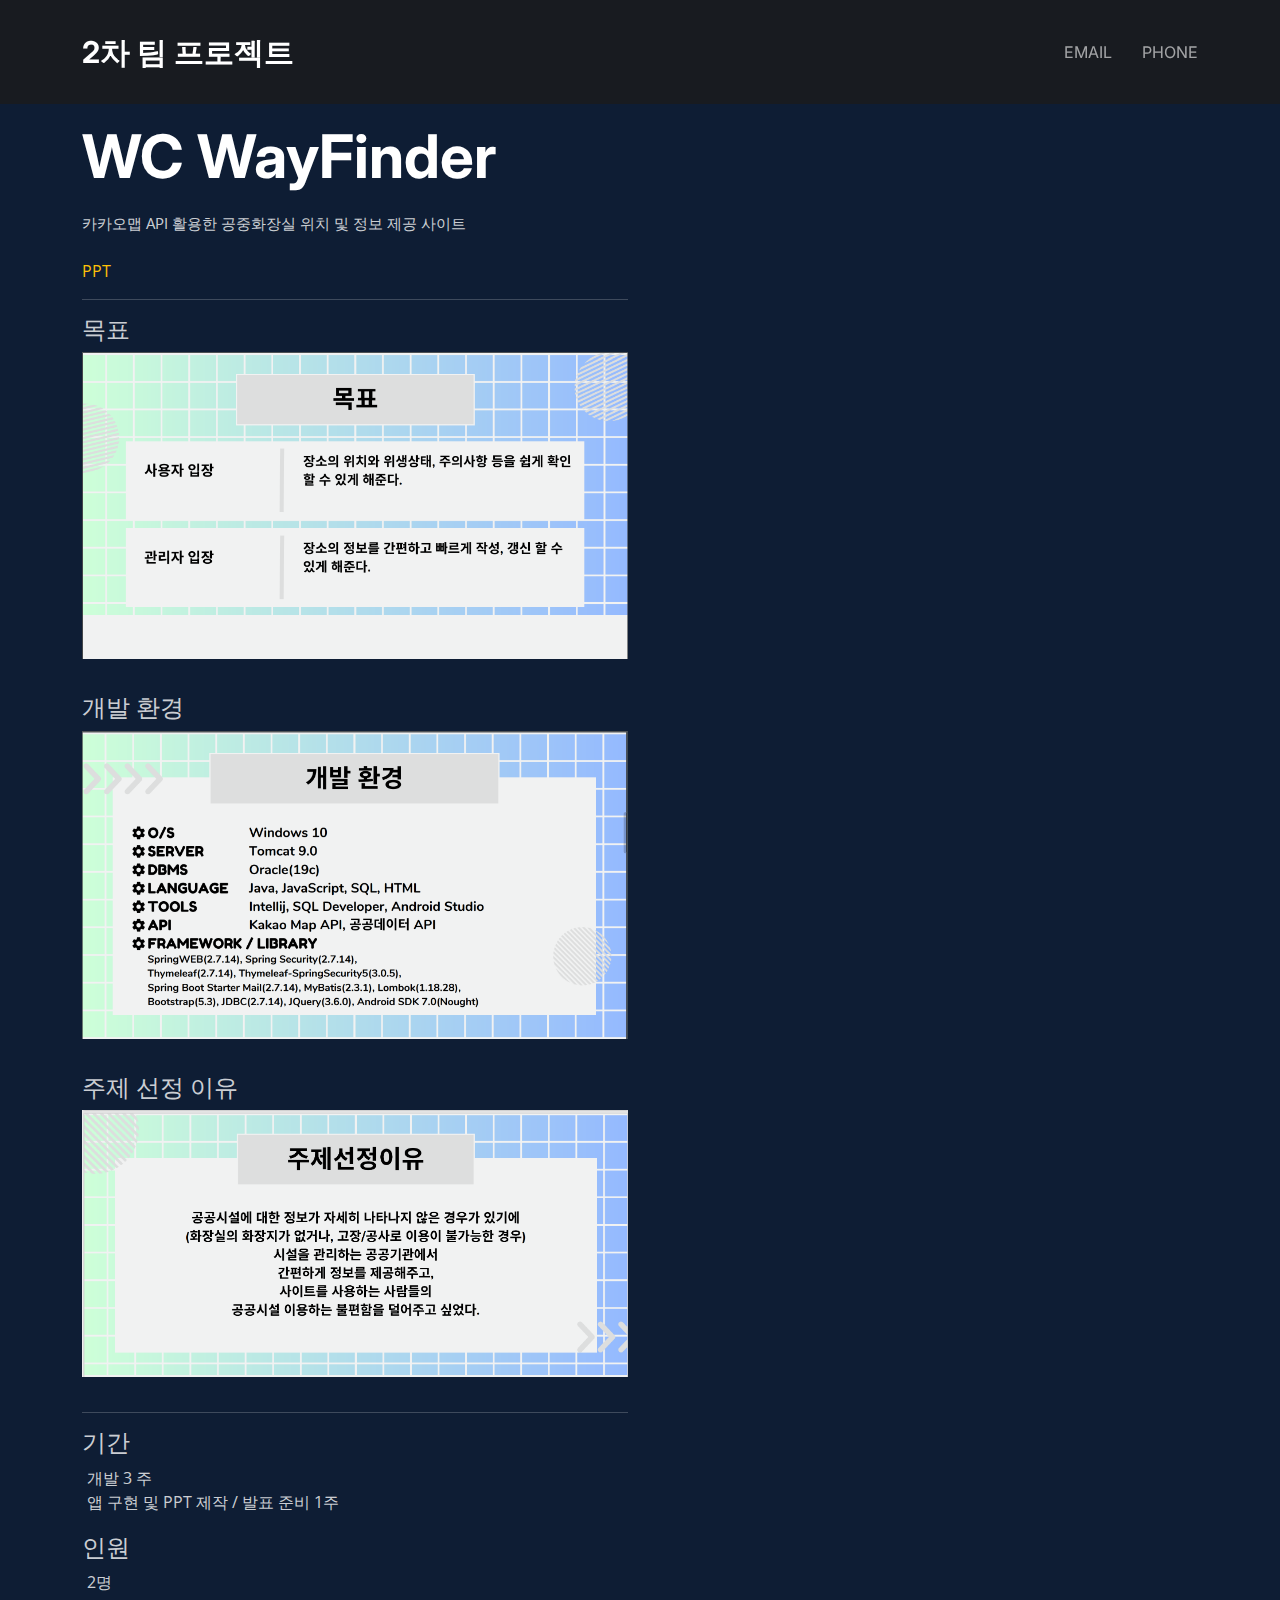
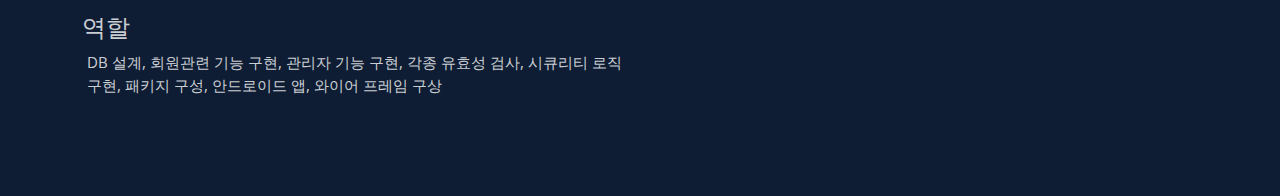
<file: index.html>
<!DOCTYPE html>
<html lang="en">
	<head>
		<meta charset="utf-8">
		<meta content="width=device-width, initial-scale=1.0" name="viewport">
	  
		<title>index</title>
		<meta content="" name="description">
		<meta content="" name="keywords">
	  
		<!-- Favicons -->
		<link href="/Template/Logis/assets/img/favicon.png" rel="icon">
		<link href="/Template/Logis/assets/img/apple-touch-icon.png" rel="apple-touch-icon">
	  
		<!-- Google Fonts -->
		<link rel="preconnect" href="https://fonts.googleapis.com">
		<link rel="preconnect" href="https://fonts.gstatic.com" crossorigin>
		<link href="https://fonts.googleapis.com/css2?family=Open+Sans:ital,wght@0,300;0,400;0,500;0,600;0,700;1,300;1,400;1,600;1,700&family=Poppins:ital,wght@0,300;0,400;0,500;0,600;0,700;1,300;1,400;1,500;1,600;1,700&family=Inter:ital,wght@0,300;0,400;0,500;0,600;0,700;1,300;1,400;1,500;1,600;1,700&display=swap" rel="stylesheet">
	  
		<!-- Vendor CSS Files -->
		<link href="/Template/Logis/assets/vendor/bootstrap/css/bootstrap.min.css" rel="stylesheet">
		<link href="/Template/Logis/assets/vendor/bootstrap-icons/bootstrap-icons.css" rel="stylesheet">
		<link href="/Template/Logis/assets/vendor/fontawesome-free/css/all.min.css" rel="stylesheet">
		<link href="/Template/Logis/assets/vendor/glightbox/css/glightbox.min.css" rel="stylesheet">
		<link href="/Template/Logis/assets/vendor/swiper/swiper-bundle.min.css" rel="stylesheet">
		<link href="/Template/Logis/assets/vendor/aos/aos.css" rel="stylesheet">
	  
		<!-- Template Main CSS File -->
		<link href="/Template/Logis/assets/css/main.css" rel="stylesheet">

		<!-- JQuery -->
		<script src="https://code.jquery.com/jquery-3.6.0.min.js"></script>
	  
	</head>
<body>
<header id="header" class="header d-flex align-items-center fixed-top" style="background-color: rgba(28, 28, 28, 0.8);">
    <div class="container-fluid container-xl d-flex align-items-center justify-content-between">

        <a class="logo d-flex align-items-center">
            <h1>2차 팀 프로젝트</h1>
        </a>

        <i class="mobile-nav-toggle mobile-nav-show bi bi-list"></i>
        <i class="mobile-nav-toggle mobile-nav-hide d-none bi bi-x"></i>
        <nav id="navbar" class="navbar">
            <ul>
                <li><a href="#" id="email">EMAIL</a></li>
                <li><a href="#" id="phone">PHONE</a></li>
            </ul>
        </nav>

    </div>
</header>

<div id="hero" class="hero d-flex align-items-center" style="height: 100%;">
    <div class="container">
        <div class="row gy-4 d-flex justify-content-between">
            <div class="col-lg-6 order-2 order-lg-1 d-flex flex-column justify-content-center">
                <h2 style="font-size: 60px">WC WayFinder</h2>
                <div class="row gy-4">
                    <p style="margin-bottom: 0;">카카오맵 API 활용한 공중화장실 위치 및 정보 제공 사이트</p>
                    <span><a class="link" href="/Files/2차_프로젝트_PPT.pdf" target="_blank">PPT</a></span>
                </div>
				<hr>	

				<div class="content-container">
					<div>
						<h4>목표</h4>
						<img src="/Files/목표.PNG"/>
					</div>
					<div>
						<h4>개발 환경</h4>
						<img src="/Files/개발환경.PNG"/>
					</div>
					<div>
						<h4>주제 선정 이유</h4>
						<img src="/Files/주제.PNG"/>
					</div>
					<hr>
					<div>
						<h4>기간</h4>
						<a>개발 3 주</a> <br/>
						<a>앱 구현 및 PPT 제작 / 발표 준비 1주</a>
					</div>
					<div>
						<h4>인원</h4>
						<a>2명</a>
					</div>
					<div>
						<h4>역할</h4>
						<p>
							DB 설계, 회원관련 기능 구현, 관리자 기능 구현, 각종 유효성 검사,
							시큐리티 로직 구현, 패키지 구성, 안드로이드 앱, 와이어 프레임 구상
						</p>
					</div>
					
				</div>

            </div>
        </div>
    </div>
</div>







<a href="#" class="scroll-top d-flex align-items-center justify-content-center"><i class="bi bi-arrow-up-short"></i></a>

<!-- Vendor JS Files -->
<script src="/Template/Logis/assets/vendor/bootstrap/js/bootstrap.bundle.min.js"></script>
<script src="/Template/Logis/assets/vendor/purecounter/purecounter_vanilla.js"></script>
<script src="/Template/Logis/assets/vendor/glightbox/js/glightbox.min.js"></script>
<script src="/Template/Logis/assets/vendor/swiper/swiper-bundle.min.js"></script>
<script src="/Template/Logis/assets/vendor/aos/aos.js"></script>

<!-- Template Main JS File -->
<script src="/Template/Logis/assets/js/main.js"></script>

<script>
	$(document).ready(function(){
		let email = $("#email");
		let phone = $("#phone");
		
		email.on("mouseenter", function(){
			$(this).text("sariys33@gmail.com");
		});
		email.on("mouseleave", function(){
			$(this).text("EMAIL");
		});

		phone.on("mouseenter", function(){
			$(this).text("010 2671 3014");
		});
		phone.on("mouseleave", function(){
			$(this).text("PHONE");
		});
		
	});
</script>

</body>
</html>
</file>
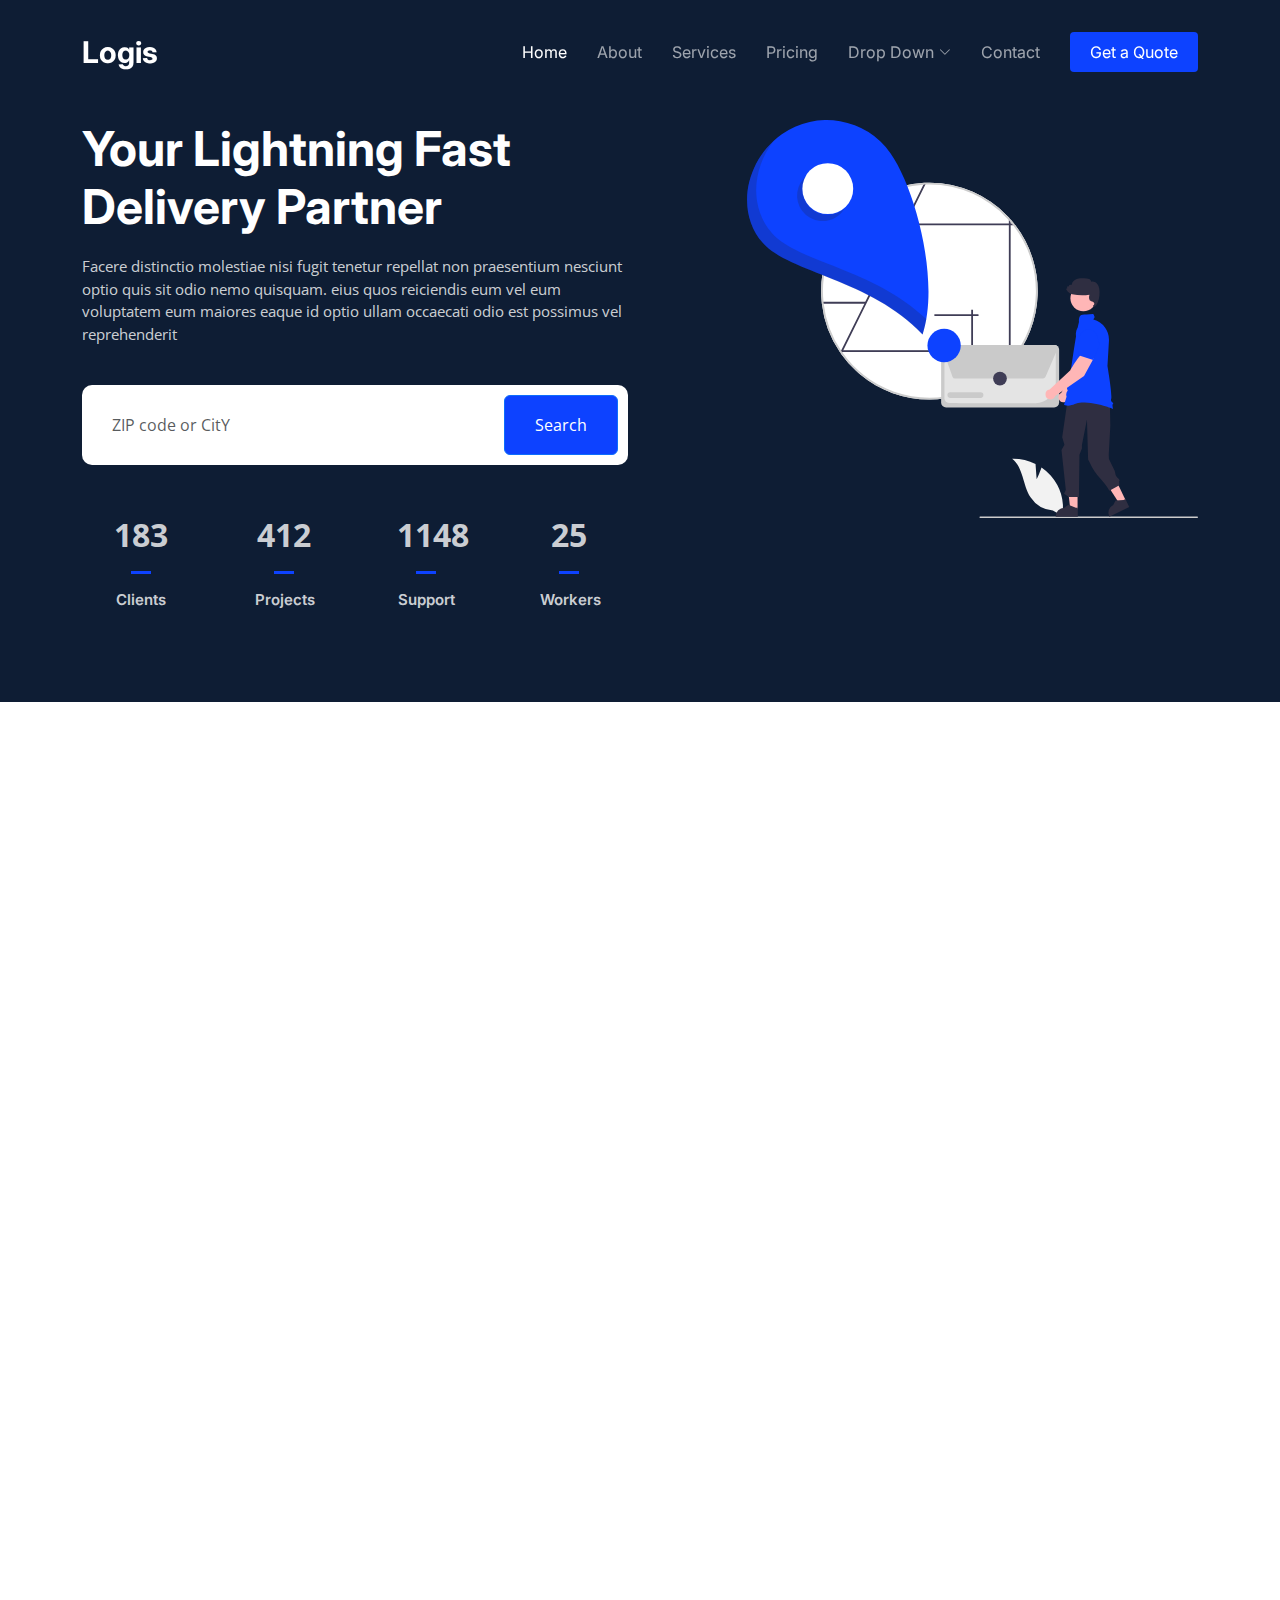
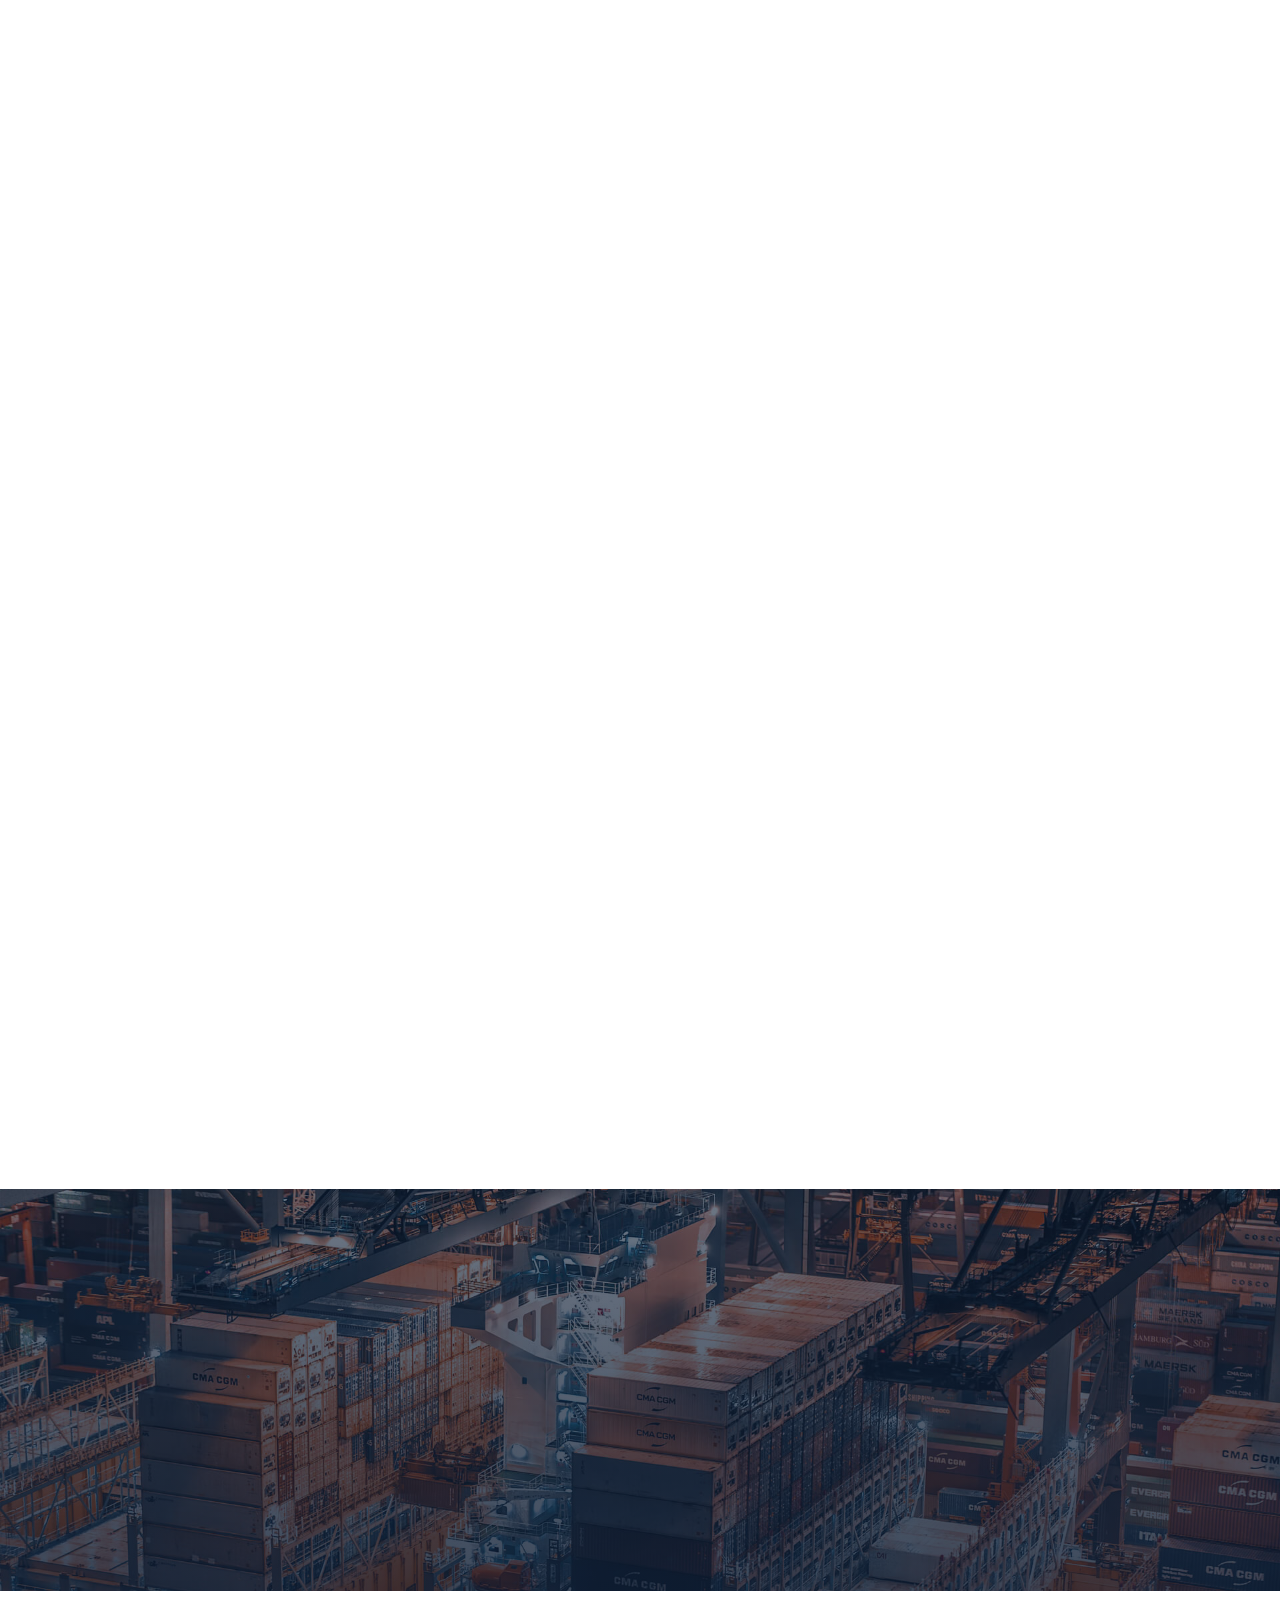
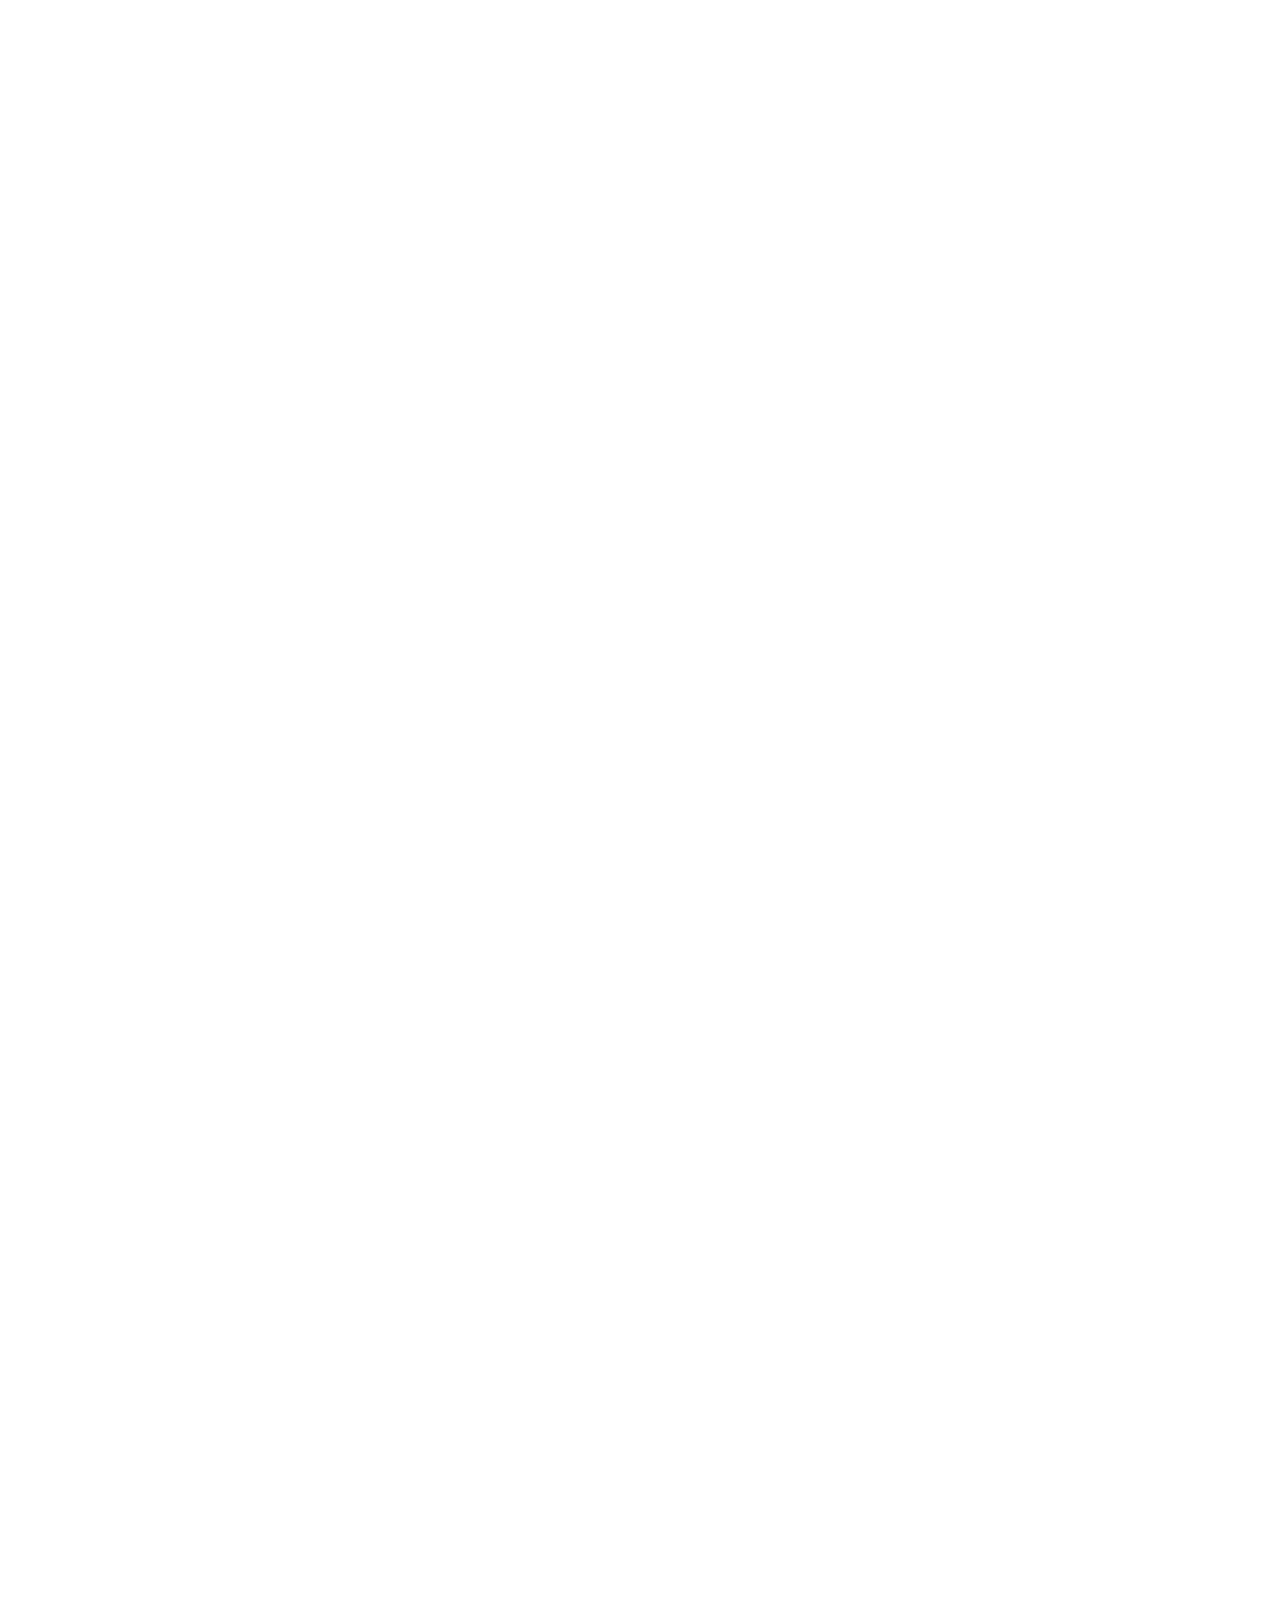
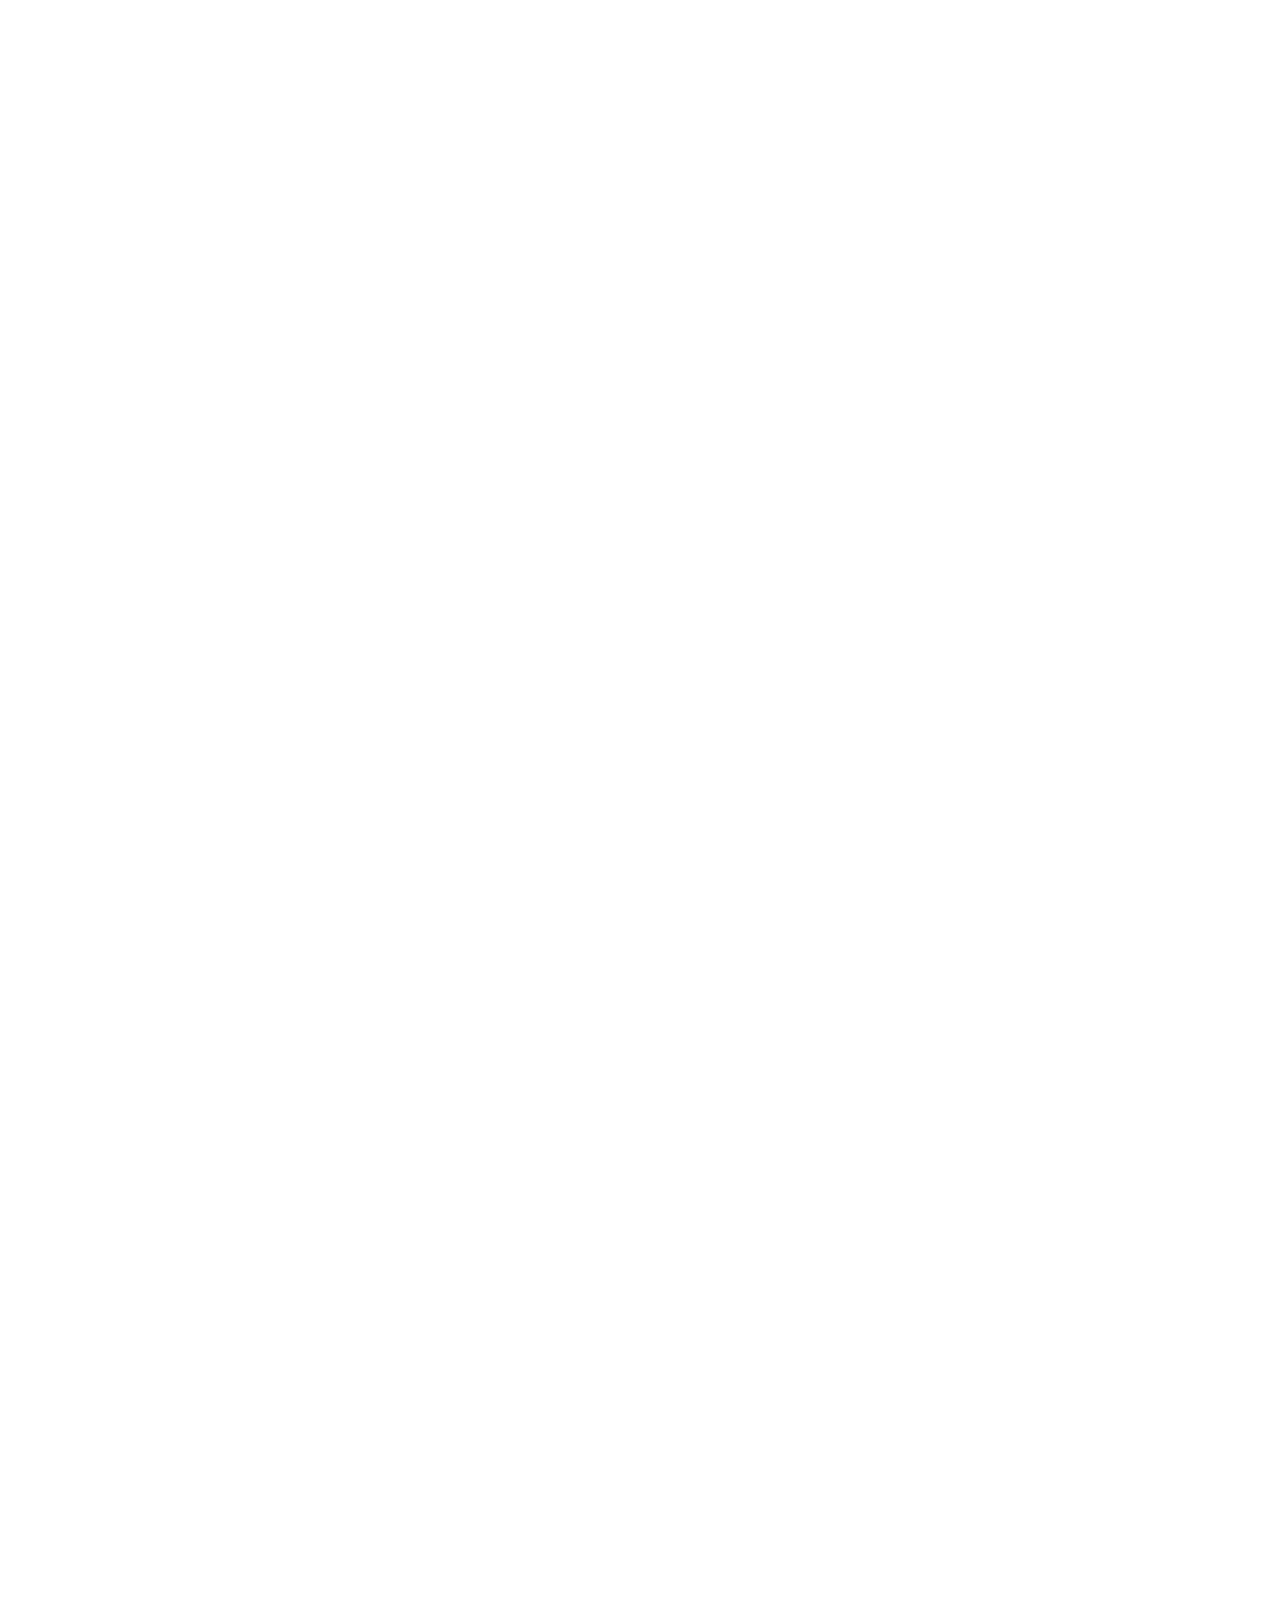
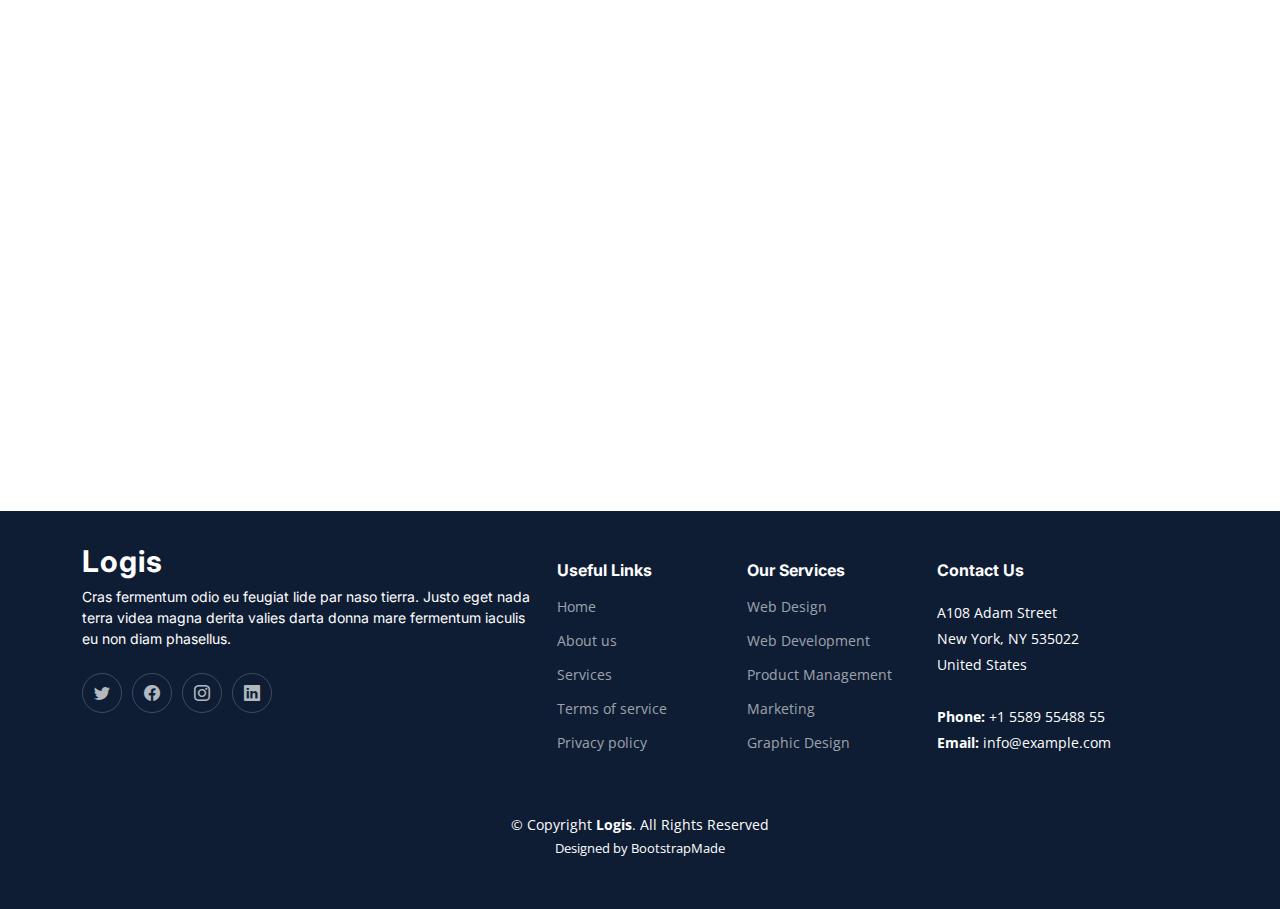
<file: Template/Logis/index.html>
<!DOCTYPE html>
<html lang="en">

<head>
  <meta charset="utf-8">
  <meta content="width=device-width, initial-scale=1.0" name="viewport">

  <title>Logis Bootstrap Template - Index</title>
  <meta content="" name="description">
  <meta content="" name="keywords">

  <!-- Favicons -->
  <link href="assets/img/favicon.png" rel="icon">
  <link href="assets/img/apple-touch-icon.png" rel="apple-touch-icon">

  <!-- Google Fonts -->
  <link rel="preconnect" href="https://fonts.googleapis.com">
  <link rel="preconnect" href="https://fonts.gstatic.com" crossorigin>
  <link href="https://fonts.googleapis.com/css2?family=Open+Sans:ital,wght@0,300;0,400;0,500;0,600;0,700;1,300;1,400;1,600;1,700&family=Poppins:ital,wght@0,300;0,400;0,500;0,600;0,700;1,300;1,400;1,500;1,600;1,700&family=Inter:ital,wght@0,300;0,400;0,500;0,600;0,700;1,300;1,400;1,500;1,600;1,700&display=swap" rel="stylesheet">

  <!-- Vendor CSS Files -->
  <link href="assets/vendor/bootstrap/css/bootstrap.min.css" rel="stylesheet">
  <link href="assets/vendor/bootstrap-icons/bootstrap-icons.css" rel="stylesheet">
  <link href="assets/vendor/fontawesome-free/css/all.min.css" rel="stylesheet">
  <link href="assets/vendor/glightbox/css/glightbox.min.css" rel="stylesheet">
  <link href="assets/vendor/swiper/swiper-bundle.min.css" rel="stylesheet">
  <link href="assets/vendor/aos/aos.css" rel="stylesheet">

  <!-- Template Main CSS File -->
  <link href="assets/css/main.css" rel="stylesheet">

  <!-- =======================================================
  * Template Name: Logis
  * Updated: Jul 27 2023 with Bootstrap v5.3.1
  * Template URL: https://bootstrapmade.com/logis-bootstrap-logistics-website-template/
  * Author: BootstrapMade.com
  * License: https://bootstrapmade.com/license/
  ======================================================== -->
</head>

<body>

  <!-- ======= Header ======= -->
  <header id="header" class="header d-flex align-items-center fixed-top">
    <div class="container-fluid container-xl d-flex align-items-center justify-content-between">

      <a href="index.html" class="logo d-flex align-items-center">
        <!-- Uncomment the line below if you also wish to use an image logo -->
        <!-- <img src="assets/img/logo.png" alt=""> -->
        <h1>Logis</h1>
      </a>

      <i class="mobile-nav-toggle mobile-nav-show bi bi-list"></i>
      <i class="mobile-nav-toggle mobile-nav-hide d-none bi bi-x"></i>
      <nav id="navbar" class="navbar">
        <ul>
          <li><a href="index.html" class="active">Home</a></li>
          <li><a href="about.html">About</a></li>
          <li><a href="services.html">Services</a></li>
          <li><a href="pricing.html">Pricing</a></li>
          <li class="dropdown"><a href="#"><span>Drop Down</span> <i class="bi bi-chevron-down dropdown-indicator"></i></a>
            <ul>
              <li><a href="#">Drop Down 1</a></li>
              <li class="dropdown"><a href="#"><span>Deep Drop Down</span> <i class="bi bi-chevron-down dropdown-indicator"></i></a>
                <ul>
                  <li><a href="#">Deep Drop Down 1</a></li>
                  <li><a href="#">Deep Drop Down 2</a></li>
                  <li><a href="#">Deep Drop Down 3</a></li>
                  <li><a href="#">Deep Drop Down 4</a></li>
                  <li><a href="#">Deep Drop Down 5</a></li>
                </ul>
              </li>
              <li><a href="#">Drop Down 2</a></li>
              <li><a href="#">Drop Down 3</a></li>
              <li><a href="#">Drop Down 4</a></li>
            </ul>
          </li>
          <li><a href="contact.html">Contact</a></li>
          <li><a class="get-a-quote" href="get-a-quote.html">Get a Quote</a></li>
        </ul>
      </nav><!-- .navbar -->

    </div>
  </header><!-- End Header -->
  <!-- End Header -->

  <!-- ======= Hero Section ======= -->
  <section id="hero" class="hero d-flex align-items-center">
    <div class="container">
      <div class="row gy-4 d-flex justify-content-between">
        <div class="col-lg-6 order-2 order-lg-1 d-flex flex-column justify-content-center">
          <h2 data-aos="fade-up">Your Lightning Fast Delivery Partner</h2>
          <p data-aos="fade-up" data-aos-delay="100">Facere distinctio molestiae nisi fugit tenetur repellat non praesentium nesciunt optio quis sit odio nemo quisquam. eius quos reiciendis eum vel eum voluptatem eum maiores eaque id optio ullam occaecati odio est possimus vel reprehenderit</p>

          <form action="#" class="form-search d-flex align-items-stretch mb-3" data-aos="fade-up" data-aos-delay="200">
            <input type="text" class="form-control" placeholder="ZIP code or CitY">
            <button type="submit" class="btn btn-primary">Search</button>
          </form>

          <div class="row gy-4" data-aos="fade-up" data-aos-delay="400">

            <div class="col-lg-3 col-6">
              <div class="stats-item text-center w-100 h-100">
                <span data-purecounter-start="0" data-purecounter-end="232" data-purecounter-duration="1" class="purecounter"></span>
                <p>Clients</p>
              </div>
            </div><!-- End Stats Item -->

            <div class="col-lg-3 col-6">
              <div class="stats-item text-center w-100 h-100">
                <span data-purecounter-start="0" data-purecounter-end="521" data-purecounter-duration="1" class="purecounter"></span>
                <p>Projects</p>
              </div>
            </div><!-- End Stats Item -->

            <div class="col-lg-3 col-6">
              <div class="stats-item text-center w-100 h-100">
                <span data-purecounter-start="0" data-purecounter-end="1453" data-purecounter-duration="1" class="purecounter"></span>
                <p>Support</p>
              </div>
            </div><!-- End Stats Item -->

            <div class="col-lg-3 col-6">
              <div class="stats-item text-center w-100 h-100">
                <span data-purecounter-start="0" data-purecounter-end="32" data-purecounter-duration="1" class="purecounter"></span>
                <p>Workers</p>
              </div>
            </div><!-- End Stats Item -->

          </div>
        </div>

        <div class="col-lg-5 order-1 order-lg-2 hero-img" data-aos="zoom-out">
          <img src="assets/img/hero-img.svg" class="img-fluid mb-3 mb-lg-0" alt="">
        </div>

      </div>
    </div>
  </section><!-- End Hero Section -->

  <main id="main">

    <!-- ======= Featured Services Section ======= -->
    <section id="featured-services" class="featured-services">
      <div class="container">

        <div class="row gy-4">

          <div class="col-lg-4 col-md-6 service-item d-flex" data-aos="fade-up">
            <div class="icon flex-shrink-0"><i class="fa-solid fa-cart-flatbed"></i></div>
            <div>
              <h4 class="title">Lorem Ipsum</h4>
              <p class="description">Voluptatum deleniti atque corrupti quos dolores et quas molestias excepturi sint occaecati cupiditate non provident</p>
              <a href="service-details.html" class="readmore stretched-link"><span>Learn More</span><i class="bi bi-arrow-right"></i></a>
            </div>
          </div>
          <!-- End Service Item -->

          <div class="col-lg-4 col-md-6 service-item d-flex" data-aos="fade-up" data-aos-delay="100">
            <div class="icon flex-shrink-0"><i class="fa-solid fa-truck"></i></div>
            <div>
              <h4 class="title">Dolor Sitema</h4>
              <p class="description">Minim veniam, quis nostrud exercitation ullamco laboris nisi ut aliquip ex ea commodo consequat tarad limino ata</p>
              <a href="service-details.html" class="readmore stretched-link"><span>Learn More</span><i class="bi bi-arrow-right"></i></a>
            </div>
          </div><!-- End Service Item -->

          <div class="col-lg-4 col-md-6 service-item d-flex" data-aos="fade-up" data-aos-delay="200">
            <div class="icon flex-shrink-0"><i class="fa-solid fa-truck-ramp-box"></i></div>
            <div>
              <h4 class="title">Sed ut perspiciatis</h4>
              <p class="description">Duis aute irure dolor in reprehenderit in voluptate velit esse cillum dolore eu fugiat nulla pariatur</p>
              <a href="service-details.html" class="readmore stretched-link"><span>Learn More</span><i class="bi bi-arrow-right"></i></a>
            </div>
          </div><!-- End Service Item -->

        </div>

      </div>
    </section><!-- End Featured Services Section -->

    <!-- ======= About Us Section ======= -->
    <section id="about" class="about pt-0">
      <div class="container" data-aos="fade-up">

        <div class="row gy-4">
          <div class="col-lg-6 position-relative align-self-start order-lg-last order-first">
            <img src="assets/img/about.jpg" class="img-fluid" alt="">
            <a href="https://www.youtube.com/watch?v=LXb3EKWsInQ" class="glightbox play-btn"></a>
          </div>
          <div class="col-lg-6 content order-last  order-lg-first">
            <h3>About Us</h3>
            <p>
              Dolor iure expedita id fuga asperiores qui sunt consequatur minima. Quidem voluptas deleniti. Sit quia molestiae quia quas qui magnam itaque veritatis dolores. Corrupti totam ut eius incidunt reiciendis veritatis asperiores placeat.
            </p>
            <ul>
              <li data-aos="fade-up" data-aos-delay="100">
                <i class="bi bi-diagram-3"></i>
                <div>
                  <h5>Ullamco laboris nisi ut aliquip consequat</h5>
                  <p>Magni facilis facilis repellendus cum excepturi quaerat praesentium libre trade</p>
                </div>
              </li>
              <li data-aos="fade-up" data-aos-delay="200">
                <i class="bi bi-fullscreen-exit"></i>
                <div>
                  <h5>Magnam soluta odio exercitationem reprehenderi</h5>
                  <p>Quo totam dolorum at pariatur aut distinctio dolorum laudantium illo direna pasata redi</p>
                </div>
              </li>
              <li data-aos="fade-up" data-aos-delay="300">
                <i class="bi bi-broadcast"></i>
                <div>
                  <h5>Voluptatem et qui exercitationem</h5>
                  <p>Et velit et eos maiores est tempora et quos dolorem autem tempora incidunt maxime veniam</p>
                </div>
              </li>
            </ul>
          </div>
        </div>

      </div>
    </section><!-- End About Us Section -->

    <!-- ======= Services Section ======= -->
    <section id="service" class="services pt-0">
      <div class="container" data-aos="fade-up">

        <div class="section-header">
          <span>Our Services</span>
          <h2>Our Services</h2>

        </div>

        <div class="row gy-4">

          <div class="col-lg-4 col-md-6" data-aos="fade-up" data-aos-delay="100">
            <div class="card">
              <div class="card-img">
                <img src="assets/img/storage-service.jpg" alt="" class="img-fluid">
              </div>
              <h3><a href="service-details.html" class="stretched-link">Storage</a></h3>
              <p>Cumque eos in qui numquam. Aut aspernatur perferendis sed atque quia voluptas quisquam repellendus temporibus itaqueofficiis odit</p>
            </div>
          </div><!-- End Card Item -->

          <div class="col-lg-4 col-md-6" data-aos="fade-up" data-aos-delay="200">
            <div class="card">
              <div class="card-img">
                <img src="assets/img/logistics-service.jpg" alt="" class="img-fluid">
              </div>
              <h3><a href="service-details.html" class="stretched-link">Logistics</a></h3>
              <p>Asperiores provident dolor accusamus pariatur dolore nam id audantium ut et iure incidunt molestiae dolor ipsam ducimus occaecati nisi</p>
            </div>
          </div><!-- End Card Item -->

          <div class="col-lg-4 col-md-6" data-aos="fade-up" data-aos-delay="300">
            <div class="card">
              <div class="card-img">
                <img src="assets/img/cargo-service.jpg" alt="" class="img-fluid">
              </div>
              <h3><a href="service-details.html" class="stretched-link">Cargo</a></h3>
              <p>Dicta quam similique quia architecto eos nisi aut ratione aut ipsum reiciendis sit doloremque oluptatem aut et molestiae ut et nihil</p>
            </div>
          </div><!-- End Card Item -->

          <div class="col-lg-4 col-md-6" data-aos="fade-up" data-aos-delay="400">
            <div class="card">
              <div class="card-img">
                <img src="assets/img/trucking-service.jpg" alt="" class="img-fluid">
              </div>
              <h3><a href="service-details.html" class="stretched-link">Trucking</a></h3>
              <p>Dicta quam similique quia architecto eos nisi aut ratione aut ipsum reiciendis sit doloremque oluptatem aut et molestiae ut et nihil</p>
            </div>
          </div><!-- End Card Item -->

          <div class="col-lg-4 col-md-6" data-aos="fade-up" data-aos-delay="500">
            <div class="card">
              <div class="card-img">
                <img src="assets/img/packaging-service.jpg" alt="" class="img-fluid">
              </div>
              <h3><a href="service-details.html" class="stretched-link">Packaging</a></h3>
              <p>Illo consequuntur quisquam delectus praesentium modi dignissimos facere vel cum onsequuntur maiores beatae consequatur magni voluptates</p>
            </div>
          </div><!-- End Card Item -->

          <div class="col-lg-4 col-md-6" data-aos="fade-up" data-aos-delay="600">
            <div class="card">
              <div class="card-img">
                <img src="assets/img/warehousing-service.jpg" alt="" class="img-fluid">
              </div>
              <h3><a href="service-details.html" class="stretched-link">Warehousing</a></h3>
              <p>Quas assumenda non occaecati molestiae. In aut earum sed natus eatae in vero. Ab modi quisquam aut nostrum unde et qui est non quo nulla</p>
            </div>
          </div><!-- End Card Item -->

        </div>

      </div>
    </section><!-- End Services Section -->

    <!-- ======= Call To Action Section ======= -->
    <section id="call-to-action" class="call-to-action">
      <div class="container" data-aos="zoom-out">

        <div class="row justify-content-center">
          <div class="col-lg-8 text-center">
            <h3>Call To Action</h3>
            <p> Duis aute irure dolor in reprehenderit in voluptate velit esse cillum dolore eu fugiat nulla pariatur. Excepteur sint occaecat cupidatat non proident, sunt in culpa qui officia deserunt mollit anim id est laborum.</p>
            <a class="cta-btn" href="#">Call To Action</a>
          </div>
        </div>

      </div>
    </section><!-- End Call To Action Section -->

    <!-- ======= Features Section ======= -->
    <section id="features" class="features">
      <div class="container">

        <div class="row gy-4 align-items-center features-item" data-aos="fade-up">

          <div class="col-md-5">
            <img src="assets/img/features-1.jpg" class="img-fluid" alt="">
          </div>
          <div class="col-md-7">
            <h3>Voluptatem dignissimos provident quasi corporis voluptates sit assumenda.</h3>
            <p class="fst-italic">
              Lorem ipsum dolor sit amet, consectetur adipiscing elit, sed do eiusmod tempor incididunt ut labore et dolore
              magna aliqua.
            </p>
            <ul>
              <li><i class="bi bi-check"></i> Ullamco laboris nisi ut aliquip ex ea commodo consequat.</li>
              <li><i class="bi bi-check"></i> Duis aute irure dolor in reprehenderit in voluptate velit.</li>
              <li><i class="bi bi-check"></i> Ullam est qui quos consequatur eos accusamus.</li>
            </ul>
          </div>
        </div><!-- Features Item -->

        <div class="row gy-4 align-items-center features-item" data-aos="fade-up">
          <div class="col-md-5 order-1 order-md-2">
            <img src="assets/img/features-2.jpg" class="img-fluid" alt="">
          </div>
          <div class="col-md-7 order-2 order-md-1">
            <h3>Corporis temporibus maiores provident</h3>
            <p class="fst-italic">
              Lorem ipsum dolor sit amet, consectetur adipiscing elit, sed do eiusmod tempor incididunt ut labore et dolore
              magna aliqua.
            </p>
            <p>
              Ullamco laboris nisi ut aliquip ex ea commodo consequat. Duis aute irure dolor in reprehenderit in voluptate
              velit esse cillum dolore eu fugiat nulla pariatur. Excepteur sint occaecat cupidatat non proident, sunt in
              culpa qui officia deserunt mollit anim id est laborum
            </p>
          </div>
        </div><!-- Features Item -->

        <div class="row gy-4 align-items-center features-item" data-aos="fade-up">
          <div class="col-md-5">
            <img src="assets/img/features-3.jpg" class="img-fluid" alt="">
          </div>
          <div class="col-md-7">
            <h3>Sunt consequatur ad ut est nulla consectetur reiciendis animi voluptas</h3>
            <p>Cupiditate placeat cupiditate placeat est ipsam culpa. Delectus quia minima quod. Sunt saepe odit aut quia voluptatem hic voluptas dolor doloremque.</p>
            <ul>
              <li><i class="bi bi-check"></i> Ullamco laboris nisi ut aliquip ex ea commodo consequat.</li>
              <li><i class="bi bi-check"></i> Duis aute irure dolor in reprehenderit in voluptate velit.</li>
              <li><i class="bi bi-check"></i> Facilis ut et voluptatem aperiam. Autem soluta ad fugiat.</li>
            </ul>
          </div>
        </div><!-- Features Item -->

        <div class="row gy-4 align-items-center features-item" data-aos="fade-up">
          <div class="col-md-5 order-1 order-md-2">
            <img src="assets/img/features-4.jpg" class="img-fluid" alt="">
          </div>
          <div class="col-md-7 order-2 order-md-1">
            <h3>Quas et necessitatibus eaque impedit ipsum animi consequatur incidunt in</h3>
            <p class="fst-italic">
              Lorem ipsum dolor sit amet, consectetur adipiscing elit, sed do eiusmod tempor incididunt ut labore et dolore
              magna aliqua.
            </p>
            <p>
              Ullamco laboris nisi ut aliquip ex ea commodo consequat. Duis aute irure dolor in reprehenderit in voluptate
              velit esse cillum dolore eu fugiat nulla pariatur. Excepteur sint occaecat cupidatat non proident, sunt in
              culpa qui officia deserunt mollit anim id est laborum
            </p>
          </div>
        </div><!-- Features Item -->

      </div>
    </section><!-- End Features Section -->

    <!-- ======= Pricing Section ======= -->
    <section id="pricing" class="pricing pt-0">
      <div class="container" data-aos="fade-up">

        <div class="section-header">
          <span>Pricing</span>
          <h2>Pricing</h2>

        </div>

        <div class="row gy-4">

          <div class="col-lg-4" data-aos="fade-up" data-aos-delay="100">
            <div class="pricing-item">
              <h3>Free Plan</h3>
              <h4><sup>$</sup>0<span> / month</span></h4>
              <ul>
                <li><i class="bi bi-check"></i> Quam adipiscing vitae proin</li>
                <li><i class="bi bi-check"></i> Nec feugiat nisl pretium</li>
                <li><i class="bi bi-check"></i> Nulla at volutpat diam uteera</li>
                <li class="na"><i class="bi bi-x"></i> <span>Pharetra massa massa ultricies</span></li>
                <li class="na"><i class="bi bi-x"></i> <span>Massa ultricies mi quis hendrerit</span></li>
              </ul>
              <a href="#" class="buy-btn">Buy Now</a>
            </div>
          </div><!-- End Pricing Item -->

          <div class="col-lg-4" data-aos="fade-up" data-aos-delay="200">
            <div class="pricing-item featured">
              <h3>Business Plan</h3>
              <h4><sup>$</sup>29<span> / month</span></h4>
              <ul>
                <li><i class="bi bi-check"></i> Quam adipiscing vitae proin</li>
                <li><i class="bi bi-check"></i> Nec feugiat nisl pretium</li>
                <li><i class="bi bi-check"></i> Nulla at volutpat diam uteera</li>
                <li><i class="bi bi-check"></i> Pharetra massa massa ultricies</li>
                <li><i class="bi bi-check"></i> Massa ultricies mi quis hendrerit</li>
              </ul>
              <a href="#" class="buy-btn">Buy Now</a>
            </div>
          </div><!-- End Pricing Item -->

          <div class="col-lg-4" data-aos="fade-up" data-aos-delay="300">
            <div class="pricing-item">
              <h3>Developer Plan</h3>
              <h4><sup>$</sup>49<span> / month</span></h4>
              <ul>
                <li><i class="bi bi-check"></i> Quam adipiscing vitae proin</li>
                <li><i class="bi bi-check"></i> Nec feugiat nisl pretium</li>
                <li><i class="bi bi-check"></i> Nulla at volutpat diam uteera</li>
                <li><i class="bi bi-check"></i> Pharetra massa massa ultricies</li>
                <li><i class="bi bi-check"></i> Massa ultricies mi quis hendrerit</li>
              </ul>
              <a href="#" class="buy-btn">Buy Now</a>
            </div>
          </div><!-- End Pricing Item -->

        </div>

      </div>
    </section><!-- End Pricing Section -->

    <!-- ======= Testimonials Section ======= -->
<section id="testimonials" class="testimonials">
      <div class="container">

        <div class="slides-1 swiper" data-aos="fade-up">
          <div class="swiper-wrapper">

            <div class="swiper-slide">
              <div class="testimonial-item">
                <img src="assets/img/testimonials/testimonials-1.jpg" class="testimonial-img" alt="">
                <h3>Saul Goodman</h3>
                <h4>Ceo &amp; Founder</h4>
                <div class="stars">
                  <i class="bi bi-star-fill"></i><i class="bi bi-star-fill"></i><i class="bi bi-star-fill"></i><i class="bi bi-star-fill"></i><i class="bi bi-star-fill"></i>
                </div>
                <p>
                  <i class="bi bi-quote quote-icon-left"></i>
                  Proin iaculis purus consequat sem cure digni ssim donec porttitora entum suscipit rhoncus. Accusantium quam, ultricies eget id, aliquam eget nibh et. Maecen aliquam, risus at semper.
                  <i class="bi bi-quote quote-icon-right"></i>
                </p>
              </div>
            </div><!-- End testimonial item -->

            <div class="swiper-slide">
              <div class="testimonial-item">
                <img src="assets/img/testimonials/testimonials-2.jpg" class="testimonial-img" alt="">
                <h3>Sara Wilsson</h3>
                <h4>Designer</h4>
                <div class="stars">
                  <i class="bi bi-star-fill"></i><i class="bi bi-star-fill"></i><i class="bi bi-star-fill"></i><i class="bi bi-star-fill"></i><i class="bi bi-star-fill"></i>
                </div>
                <p>
                  <i class="bi bi-quote quote-icon-left"></i>
                  Export tempor illum tamen malis malis eram quae irure esse labore quem cillum quid cillum eram malis quorum velit fore eram velit sunt aliqua noster fugiat irure amet legam anim culpa.
                  <i class="bi bi-quote quote-icon-right"></i>
                </p>
              </div>
            </div><!-- End testimonial item -->

            <div class="swiper-slide">
              <div class="testimonial-item">
                <img src="assets/img/testimonials/testimonials-3.jpg" class="testimonial-img" alt="">
                <h3>Jena Karlis</h3>
                <h4>Store Owner</h4>
                <div class="stars">
                  <i class="bi bi-star-fill"></i><i class="bi bi-star-fill"></i><i class="bi bi-star-fill"></i><i class="bi bi-star-fill"></i><i class="bi bi-star-fill"></i>
                </div>
                <p>
                  <i class="bi bi-quote quote-icon-left"></i>
                  Enim nisi quem export duis labore cillum quae magna enim sint quorum nulla quem veniam duis minim tempor labore quem eram duis noster aute amet eram fore quis sint minim.
                  <i class="bi bi-quote quote-icon-right"></i>
                </p>
              </div>
            </div><!-- End testimonial item -->

            <div class="swiper-slide">
              <div class="testimonial-item">
                <img src="assets/img/testimonials/testimonials-4.jpg" class="testimonial-img" alt="">
                <h3>Matt Brandon</h3>
                <h4>Freelancer</h4>
                <div class="stars">
                  <i class="bi bi-star-fill"></i><i class="bi bi-star-fill"></i><i class="bi bi-star-fill"></i><i class="bi bi-star-fill"></i><i class="bi bi-star-fill"></i>
                </div>
                <p>
                  <i class="bi bi-quote quote-icon-left"></i>
                  Fugiat enim eram quae cillum dolore dolor amet nulla culpa multos export minim fugiat minim velit minim dolor enim duis veniam ipsum anim magna sunt elit fore quem dolore labore illum veniam.
                  <i class="bi bi-quote quote-icon-right"></i>
                </p>
              </div>
            </div><!-- End testimonial item -->

            <div class="swiper-slide">
              <div class="testimonial-item">
                <img src="assets/img/testimonials/testimonials-5.jpg" class="testimonial-img" alt="">
                <h3>John Larson</h3>
                <h4>Entrepreneur</h4>
                <div class="stars">
                  <i class="bi bi-star-fill"></i><i class="bi bi-star-fill"></i><i class="bi bi-star-fill"></i><i class="bi bi-star-fill"></i><i class="bi bi-star-fill"></i>
                </div>
                <p>
                  <i class="bi bi-quote quote-icon-left"></i>
                  Quis quorum aliqua sint quem legam fore sunt eram irure aliqua veniam tempor noster veniam enim culpa labore duis sunt culpa nulla illum cillum fugiat legam esse veniam culpa fore nisi cillum quid.
                  <i class="bi bi-quote quote-icon-right"></i>
                </p>
              </div>
            </div><!-- End testimonial item -->

          </div>
          <div class="swiper-pagination"></div>
        </div>

      </div>
    </section><!-- End Testimonials Section -->

    <!-- ======= Frequently Asked Questions Section ======= -->
    <section id="faq" class="faq">
      <div class="container" data-aos="fade-up">

        <div class="section-header">
          <span>Frequently Asked Questions</span>
          <h2>Frequently Asked Questions</h2>

        </div>

        <div class="row justify-content-center" data-aos="fade-up" data-aos-delay="200">
          <div class="col-lg-10">

            <div class="accordion accordion-flush" id="faqlist">

              <div class="accordion-item">
                <h3 class="accordion-header">
                  <button class="accordion-button collapsed" type="button" data-bs-toggle="collapse" data-bs-target="#faq-content-1">
                    <i class="bi bi-question-circle question-icon"></i>
                    Non consectetur a erat nam at lectus urna duis?
                  </button>
                </h3>
                <div id="faq-content-1" class="accordion-collapse collapse" data-bs-parent="#faqlist">
                  <div class="accordion-body">
                    Feugiat pretium nibh ipsum consequat. Tempus iaculis urna id volutpat lacus laoreet non curabitur gravida. Venenatis lectus magna fringilla urna porttitor rhoncus dolor purus non.
                  </div>
                </div>
              </div><!-- # Faq item-->

              <div class="accordion-item">
                <h3 class="accordion-header">
                  <button class="accordion-button collapsed" type="button" data-bs-toggle="collapse" data-bs-target="#faq-content-2">
                    <i class="bi bi-question-circle question-icon"></i>
                    Feugiat scelerisque varius morbi enim nunc faucibus a pellentesque?
                  </button>
                </h3>
                <div id="faq-content-2" class="accordion-collapse collapse" data-bs-parent="#faqlist">
                  <div class="accordion-body">
                    Dolor sit amet consectetur adipiscing elit pellentesque habitant morbi. Id interdum velit laoreet id donec ultrices. Fringilla phasellus faucibus scelerisque eleifend donec pretium. Est pellentesque elit ullamcorper dignissim. Mauris ultrices eros in cursus turpis massa tincidunt dui.
                  </div>
                </div>
              </div><!-- # Faq item-->

              <div class="accordion-item">
                <h3 class="accordion-header">
                  <button class="accordion-button collapsed" type="button" data-bs-toggle="collapse" data-bs-target="#faq-content-3">
                    <i class="bi bi-question-circle question-icon"></i>
                    Dolor sit amet consectetur adipiscing elit pellentesque habitant morbi?
                  </button>
                </h3>
                <div id="faq-content-3" class="accordion-collapse collapse" data-bs-parent="#faqlist">
                  <div class="accordion-body">
                    Eleifend mi in nulla posuere sollicitudin aliquam ultrices sagittis orci. Faucibus pulvinar elementum integer enim. Sem nulla pharetra diam sit amet nisl suscipit. Rutrum tellus pellentesque eu tincidunt. Lectus urna duis convallis convallis tellus. Urna molestie at elementum eu facilisis sed odio morbi quis
                  </div>
                </div>
              </div><!-- # Faq item-->

              <div class="accordion-item">
                <h3 class="accordion-header">
                  <button class="accordion-button collapsed" type="button" data-bs-toggle="collapse" data-bs-target="#faq-content-4">
                    <i class="bi bi-question-circle question-icon"></i>
                    Ac odio tempor orci dapibus. Aliquam eleifend mi in nulla?
                  </button>
                </h3>
                <div id="faq-content-4" class="accordion-collapse collapse" data-bs-parent="#faqlist">
                  <div class="accordion-body">
                    <i class="bi bi-question-circle question-icon"></i>
                    Dolor sit amet consectetur adipiscing elit pellentesque habitant morbi. Id interdum velit laoreet id donec ultrices. Fringilla phasellus faucibus scelerisque eleifend donec pretium. Est pellentesque elit ullamcorper dignissim. Mauris ultrices eros in cursus turpis massa tincidunt dui.
                  </div>
                </div>
              </div><!-- # Faq item-->

              <div class="accordion-item">
                <h3 class="accordion-header">
                  <button class="accordion-button collapsed" type="button" data-bs-toggle="collapse" data-bs-target="#faq-content-5">
                    <i class="bi bi-question-circle question-icon"></i>
                    Tempus quam pellentesque nec nam aliquam sem et tortor consequat?
                  </button>
                </h3>
                <div id="faq-content-5" class="accordion-collapse collapse" data-bs-parent="#faqlist">
                  <div class="accordion-body">
                    Molestie a iaculis at erat pellentesque adipiscing commodo. Dignissim suspendisse in est ante in. Nunc vel risus commodo viverra maecenas accumsan. Sit amet nisl suscipit adipiscing bibendum est. Purus gravida quis blandit turpis cursus in
                  </div>
                </div>
              </div><!-- # Faq item-->

            </div>

          </div>
        </div>

      </div>
    </section><!-- End Frequently Asked Questions Section -->

  </main><!-- End #main -->

  <!-- ======= Footer ======= -->
  <footer id="footer" class="footer">

    <div class="container">
      <div class="row gy-4">
        <div class="col-lg-5 col-md-12 footer-info">
          <a href="index.html" class="logo d-flex align-items-center">
            <span>Logis</span>
          </a>
          <p>Cras fermentum odio eu feugiat lide par naso tierra. Justo eget nada terra videa magna derita valies darta donna mare fermentum iaculis eu non diam phasellus.</p>
          <div class="social-links d-flex mt-4">
            <a href="#" class="twitter"><i class="bi bi-twitter"></i></a>
            <a href="#" class="facebook"><i class="bi bi-facebook"></i></a>
            <a href="#" class="instagram"><i class="bi bi-instagram"></i></a>
            <a href="#" class="linkedin"><i class="bi bi-linkedin"></i></a>
          </div>
        </div>

        <div class="col-lg-2 col-6 footer-links">
          <h4>Useful Links</h4>
          <ul>
            <li><a href="#">Home</a></li>
            <li><a href="#">About us</a></li>
            <li><a href="#">Services</a></li>
            <li><a href="#">Terms of service</a></li>
            <li><a href="#">Privacy policy</a></li>
          </ul>
        </div>

        <div class="col-lg-2 col-6 footer-links">
          <h4>Our Services</h4>
          <ul>
            <li><a href="#">Web Design</a></li>
            <li><a href="#">Web Development</a></li>
            <li><a href="#">Product Management</a></li>
            <li><a href="#">Marketing</a></li>
            <li><a href="#">Graphic Design</a></li>
          </ul>
        </div>

        <div class="col-lg-3 col-md-12 footer-contact text-center text-md-start">
          <h4>Contact Us</h4>
          <p>
            A108 Adam Street <br>
            New York, NY 535022<br>
            United States <br><br>
            <strong>Phone:</strong> +1 5589 55488 55<br>
            <strong>Email:</strong> info@example.com<br>
          </p>

        </div>

      </div>
    </div>

    <div class="container mt-4">
      <div class="copyright">
        &copy; Copyright <strong><span>Logis</span></strong>. All Rights Reserved
      </div>
      <div class="credits">
        <!-- All the links in the footer should remain intact. -->
        <!-- You can delete the links only if you purchased the pro version. -->
        <!-- Licensing information: https://bootstrapmade.com/license/ -->
        <!-- Purchase the pro version with working PHP/AJAX contact form: https://bootstrapmade.com/logis-bootstrap-logistics-website-template/ -->
        Designed by <a href="https://bootstrapmade.com/">BootstrapMade</a>
      </div>
    </div>

  </footer><!-- End Footer -->
  <!-- End Footer -->

  <a href="#" class="scroll-top d-flex align-items-center justify-content-center"><i class="bi bi-arrow-up-short"></i></a>

  <div id="preloader"></div>

  <!-- Vendor JS Files -->
  <script src="assets/vendor/bootstrap/js/bootstrap.bundle.min.js"></script>
  <script src="assets/vendor/purecounter/purecounter_vanilla.js"></script>
  <script src="assets/vendor/glightbox/js/glightbox.min.js"></script>
  <script src="assets/vendor/swiper/swiper-bundle.min.js"></script>
  <script src="assets/vendor/aos/aos.js"></script>
  <script src="assets/vendor/php-email-form/validate.js"></script>

  <!-- Template Main JS File -->
  <script src="assets/js/main.js"></script>

</body>

</html>
</file>
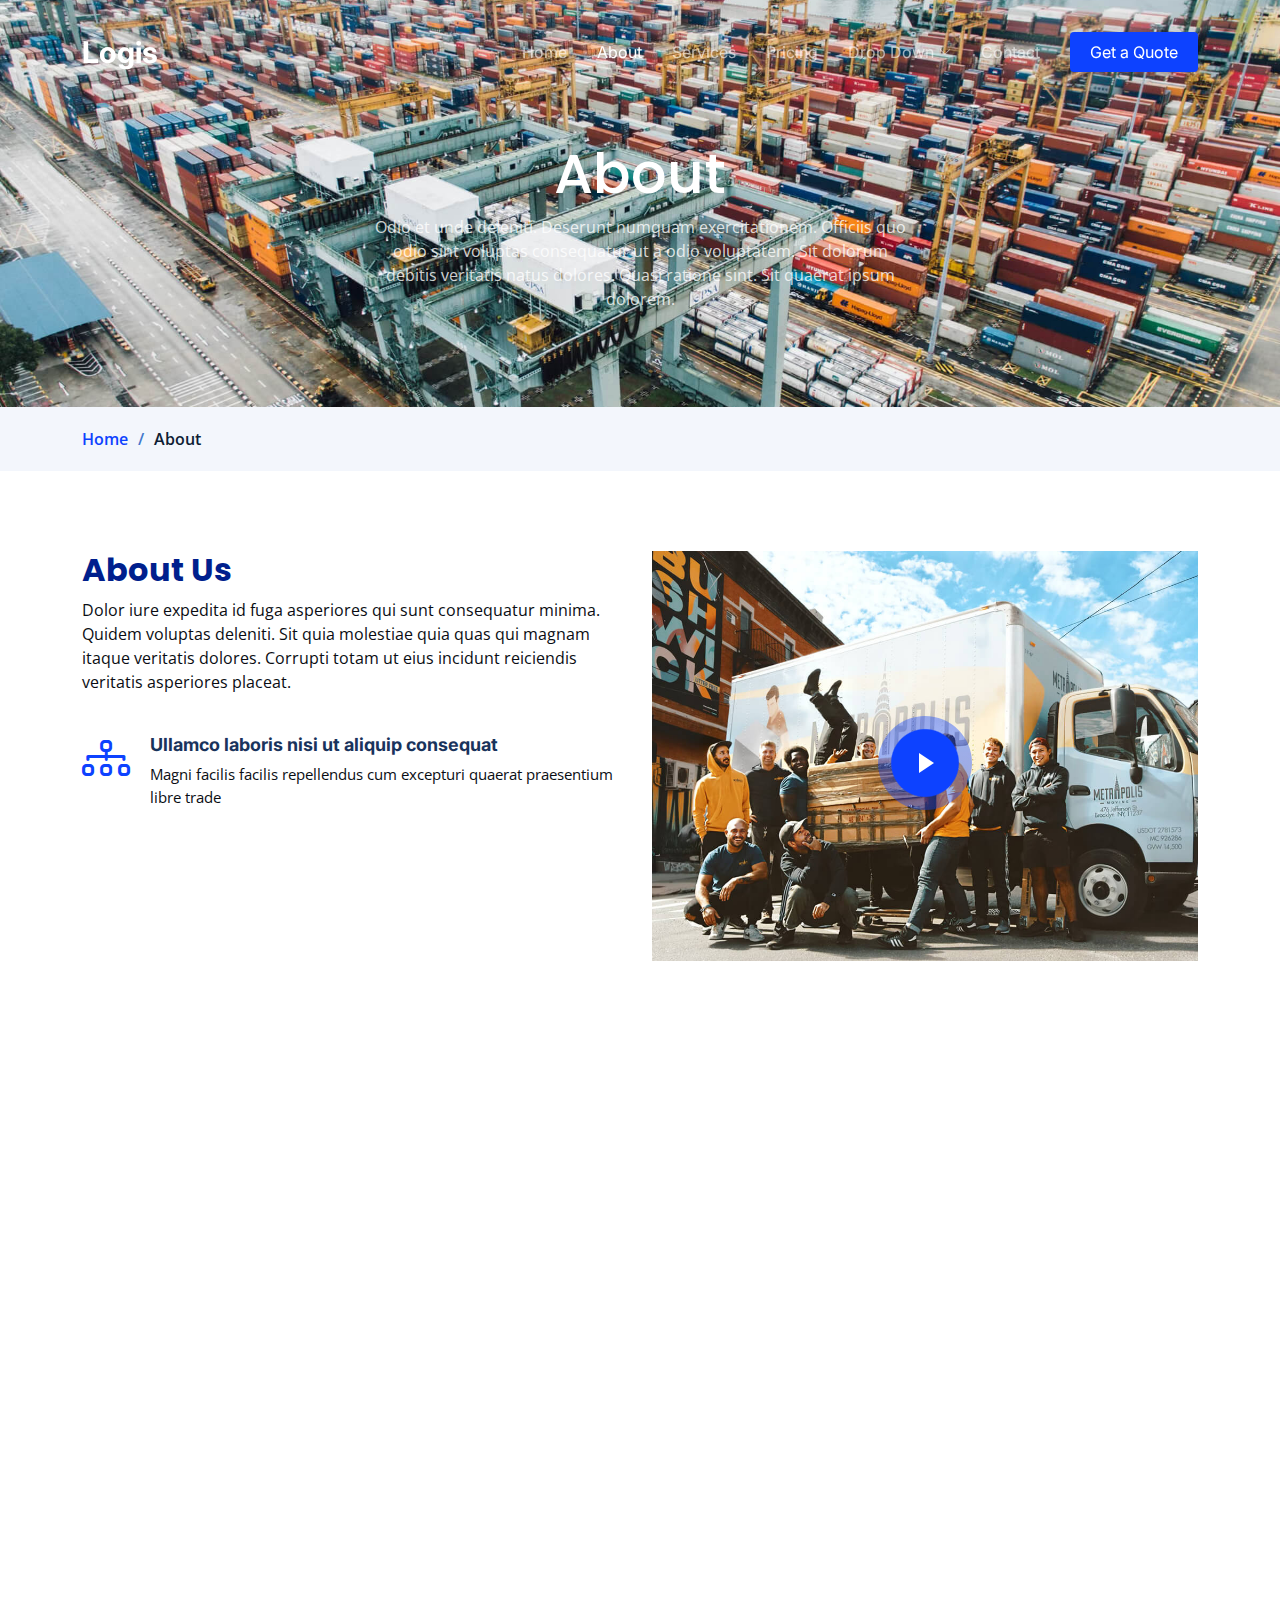
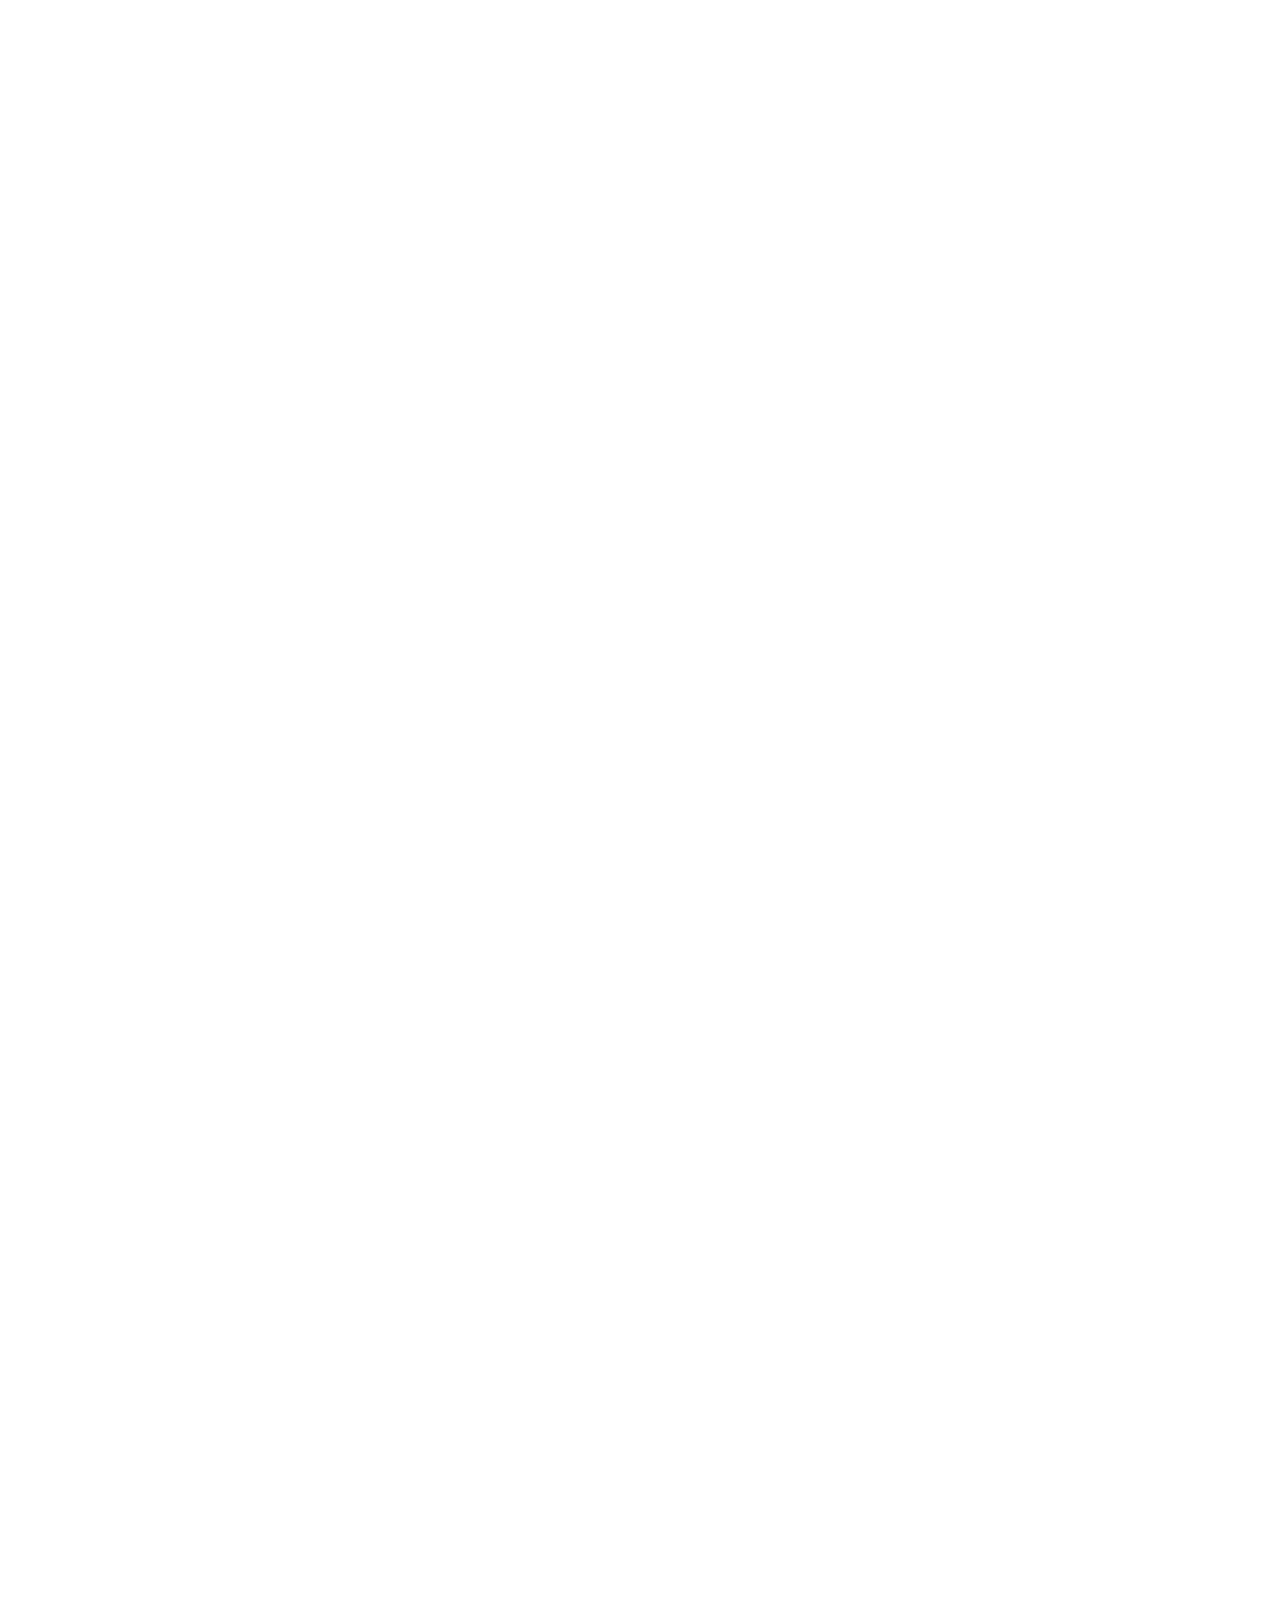
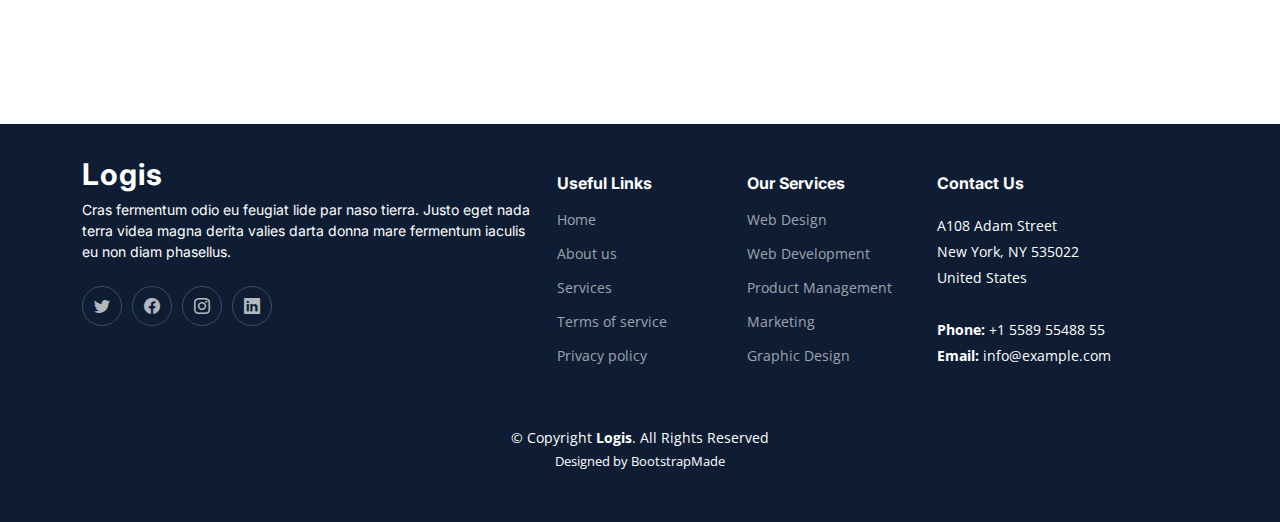
<file: Template/Logis/about.html>
<!DOCTYPE html>
<html lang="en">

<head>
  <meta charset="utf-8">
  <meta content="width=device-width, initial-scale=1.0" name="viewport">

  <title>Logis Bootstrap Template - About</title>
  <meta content="" name="description">
  <meta content="" name="keywords">

  <!-- Favicons -->
  <link href="assets/img/favicon.png" rel="icon">
  <link href="assets/img/apple-touch-icon.png" rel="apple-touch-icon">

  <!-- Google Fonts -->
  <link rel="preconnect" href="https://fonts.googleapis.com">
  <link rel="preconnect" href="https://fonts.gstatic.com" crossorigin>
  <link href="https://fonts.googleapis.com/css2?family=Open+Sans:ital,wght@0,300;0,400;0,500;0,600;0,700;1,300;1,400;1,600;1,700&family=Poppins:ital,wght@0,300;0,400;0,500;0,600;0,700;1,300;1,400;1,500;1,600;1,700&family=Inter:ital,wght@0,300;0,400;0,500;0,600;0,700;1,300;1,400;1,500;1,600;1,700&display=swap" rel="stylesheet">

  <!-- Vendor CSS Files -->
  <link href="assets/vendor/bootstrap/css/bootstrap.min.css" rel="stylesheet">
  <link href="assets/vendor/bootstrap-icons/bootstrap-icons.css" rel="stylesheet">
  <link href="assets/vendor/fontawesome-free/css/all.min.css" rel="stylesheet">
  <link href="assets/vendor/glightbox/css/glightbox.min.css" rel="stylesheet">
  <link href="assets/vendor/swiper/swiper-bundle.min.css" rel="stylesheet">
  <link href="assets/vendor/aos/aos.css" rel="stylesheet">

  <!-- Template Main CSS File -->
  <link href="assets/css/main.css" rel="stylesheet">

  <!-- =======================================================
  * Template Name: Logis
  * Updated: Jul 27 2023 with Bootstrap v5.3.1
  * Template URL: https://bootstrapmade.com/logis-bootstrap-logistics-website-template/
  * Author: BootstrapMade.com
  * License: https://bootstrapmade.com/license/
  ======================================================== -->
</head>

<body>

  <!-- ======= Header ======= -->
  <header id="header" class="header d-flex align-items-center fixed-top">
    <div class="container-fluid container-xl d-flex align-items-center justify-content-between">

      <a href="index.html" class="logo d-flex align-items-center">
        <!-- Uncomment the line below if you also wish to use an image logo -->
        <!-- <img src="assets/img/logo.png" alt=""> -->
        <h1>Logis</h1>
      </a>

      <i class="mobile-nav-toggle mobile-nav-show bi bi-list"></i>
      <i class="mobile-nav-toggle mobile-nav-hide d-none bi bi-x"></i>
      <nav id="navbar" class="navbar">
        <ul>
          <li><a href="index.html">Home</a></li>
          <li><a href="about.html" class="active">About</a></li>
          <li><a href="services.html">Services</a></li>
          <li><a href="pricing.html">Pricing</a></li>
          <li class="dropdown"><a href="#"><span>Drop Down</span> <i class="bi bi-chevron-down dropdown-indicator"></i></a>
            <ul>
              <li><a href="#">Drop Down 1</a></li>
              <li class="dropdown"><a href="#"><span>Deep Drop Down</span> <i class="bi bi-chevron-down dropdown-indicator"></i></a>
                <ul>
                  <li><a href="#">Deep Drop Down 1</a></li>
                  <li><a href="#">Deep Drop Down 2</a></li>
                  <li><a href="#">Deep Drop Down 3</a></li>
                  <li><a href="#">Deep Drop Down 4</a></li>
                  <li><a href="#">Deep Drop Down 5</a></li>
                </ul>
              </li>
              <li><a href="#">Drop Down 2</a></li>
              <li><a href="#">Drop Down 3</a></li>
              <li><a href="#">Drop Down 4</a></li>
            </ul>
          </li>
          <li><a href="contact.html">Contact</a></li>
          <li><a class="get-a-quote" href="get-a-quote.html">Get a Quote</a></li>
        </ul>
      </nav><!-- .navbar -->

    </div>
  </header><!-- End Header -->
  <!-- End Header -->

  <main id="main">

    <!-- ======= Breadcrumbs ======= -->
    <div class="breadcrumbs">
      <div class="page-header d-flex align-items-center" style="background-image: url('assets/img/page-header.jpg');">
        <div class="container position-relative">
          <div class="row d-flex justify-content-center">
            <div class="col-lg-6 text-center">
              <h2>About</h2>
              <p>Odio et unde deleniti. Deserunt numquam exercitationem. Officiis quo odio sint voluptas consequatur ut a odio voluptatem. Sit dolorum debitis veritatis natus dolores. Quasi ratione sint. Sit quaerat ipsum dolorem.</p>
            </div>
          </div>
        </div>
      </div>
      <nav>
        <div class="container">
          <ol>
            <li><a href="index.html">Home</a></li>
            <li>About</li>
          </ol>
        </div>
      </nav>
    </div><!-- End Breadcrumbs -->

    <!-- ======= About Us Section ======= -->
    <section id="about" class="about">
      <div class="container" data-aos="fade-up">

        <div class="row gy-4">
          <div class="col-lg-6 position-relative align-self-start order-lg-last order-first">
            <img src="assets/img/about.jpg" class="img-fluid" alt="">
            <a href="https://www.youtube.com/watch?v=LXb3EKWsInQ" class="glightbox play-btn"></a>
          </div>
          <div class="col-lg-6 content order-last  order-lg-first">
            <h3>About Us</h3>
            <p>
              Dolor iure expedita id fuga asperiores qui sunt consequatur minima. Quidem voluptas deleniti. Sit quia molestiae quia quas qui magnam itaque veritatis dolores. Corrupti totam ut eius incidunt reiciendis veritatis asperiores placeat.
            </p>
            <ul>
              <li data-aos="fade-up" data-aos-delay="100">
                <i class="bi bi-diagram-3"></i>
                <div>
                  <h5>Ullamco laboris nisi ut aliquip consequat</h5>
                  <p>Magni facilis facilis repellendus cum excepturi quaerat praesentium libre trade</p>
                </div>
              </li>
              <li data-aos="fade-up" data-aos-delay="200">
                <i class="bi bi-fullscreen-exit"></i>
                <div>
                  <h5>Magnam soluta odio exercitationem reprehenderi</h5>
                  <p>Quo totam dolorum at pariatur aut distinctio dolorum laudantium illo direna pasata redi</p>
                </div>
              </li>
              <li data-aos="fade-up" data-aos-delay="300">
                <i class="bi bi-broadcast"></i>
                <div>
                  <h5>Voluptatem et qui exercitationem</h5>
                  <p>Et velit et eos maiores est tempora et quos dolorem autem tempora incidunt maxime veniam</p>
                </div>
              </li>
            </ul>
          </div>
        </div>

      </div>
    </section><!-- End About Us Section -->

    <!-- ======= Stats Counter Section ======= -->
    <section id="stats-counter" class="stats-counter pt-0">
      <div class="container" data-aos="fade-up">

        <div class="row gy-4">

          <div class="col-lg-3 col-md-6">
            <div class="stats-item text-center w-100 h-100">
              <span data-purecounter-start="0" data-purecounter-end="232" data-purecounter-duration="1" class="purecounter"></span>
              <p>Clients</p>
            </div>
          </div><!-- End Stats Item -->

          <div class="col-lg-3 col-md-6">
            <div class="stats-item text-center w-100 h-100">
              <span data-purecounter-start="0" data-purecounter-end="521" data-purecounter-duration="1" class="purecounter"></span>
              <p>Projects</p>
            </div>
          </div><!-- End Stats Item -->

          <div class="col-lg-3 col-md-6">
            <div class="stats-item text-center w-100 h-100">
              <span data-purecounter-start="0" data-purecounter-end="1453" data-purecounter-duration="1" class="purecounter"></span>
              <p>Hours Of Support</p>
            </div>
          </div><!-- End Stats Item -->

          <div class="col-lg-3 col-md-6">
            <div class="stats-item text-center w-100 h-100">
              <span data-purecounter-start="0" data-purecounter-end="32" data-purecounter-duration="1" class="purecounter"></span>
              <p>Workers</p>
            </div>
          </div><!-- End Stats Item -->

        </div>

      </div>
    </section><!-- End Stats Counter Section -->

    <!-- ======= Our Team Section ======= -->
    <section id="team" class="team pt-0">
      <div class="container" data-aos="fade-up">

        <div class="section-header">
          <span>Our Team</span>
          <h2>Our Team</h2>

        </div>

        <div class="row" data-aos="fade-up" data-aos-delay="100">

          <div class="col-lg-4 col-md-6 d-flex">
            <div class="member">
              <img src="assets/img/team/team-1.jpg" class="img-fluid" alt="">
              <div class="member-content">
                <h4>Walter White</h4>
                <span>Web Development</span>
                <p>
                  Magni qui quod omnis unde et eos fuga et exercitationem. Odio veritatis perspiciatis quaerat qui aut aut aut
                </p>
                <div class="social">
                  <a href=""><i class="bi bi-twitter"></i></a>
                  <a href=""><i class="bi bi-facebook"></i></a>
                  <a href=""><i class="bi bi-instagram"></i></a>
                  <a href=""><i class="bi bi-linkedin"></i></a>
                </div>
              </div>
            </div>
          </div><!-- End Team Member -->

          <div class="col-lg-4 col-md-6 d-flex">
            <div class="member">
              <img src="assets/img/team/team-2.jpg" class="img-fluid" alt="">
              <div class="member-content">
                <h4>Sarah Jhinson</h4>
                <span>Marketing</span>
                <p>
                  Repellat fugiat adipisci nemo illum nesciunt voluptas repellendus. In architecto rerum rerum temporibus
                </p>
                <div class="social">
                  <a href=""><i class="bi bi-twitter"></i></a>
                  <a href=""><i class="bi bi-facebook"></i></a>
                  <a href=""><i class="bi bi-instagram"></i></a>
                  <a href=""><i class="bi bi-linkedin"></i></a>
                </div>
              </div>
            </div>
          </div><!-- End Team Member -->

          <div class="col-lg-4 col-md-6 d-flex">
            <div class="member">
              <img src="assets/img/team/team-3.jpg" class="img-fluid" alt="">
              <div class="member-content">
                <h4>William Anderson</h4>
                <span>Content</span>
                <p>
                  Voluptas necessitatibus occaecati quia. Earum totam consequuntur qui porro et laborum toro des clara
                </p>
                <div class="social">
                  <a href=""><i class="bi bi-twitter"></i></a>
                  <a href=""><i class="bi bi-facebook"></i></a>
                  <a href=""><i class="bi bi-instagram"></i></a>
                  <a href=""><i class="bi bi-linkedin"></i></a>
                </div>
              </div>
            </div>
          </div><!-- End Team Member -->

        </div>

      </div>
    </section><!-- End Our Team Section -->

    <!-- ======= Testimonials Section ======= -->
    <section id="testimonials" class="testimonials">
      <div class="container">

        <div class="slides-1 swiper" data-aos="fade-up">
          <div class="swiper-wrapper">

            <div class="swiper-slide">
              <div class="testimonial-item">
                <img src="assets/img/testimonials/testimonials-1.jpg" class="testimonial-img" alt="">
                <h3>Saul Goodman</h3>
                <h4>Ceo &amp; Founder</h4>
                <div class="stars">
                  <i class="bi bi-star-fill"></i><i class="bi bi-star-fill"></i><i class="bi bi-star-fill"></i><i class="bi bi-star-fill"></i><i class="bi bi-star-fill"></i>
                </div>
                <p>
                  <i class="bi bi-quote quote-icon-left"></i>
                  Proin iaculis purus consequat sem cure digni ssim donec porttitora entum suscipit rhoncus. Accusantium quam, ultricies eget id, aliquam eget nibh et. Maecen aliquam, risus at semper.
                  <i class="bi bi-quote quote-icon-right"></i>
                </p>
              </div>
            </div><!-- End testimonial item -->

            <div class="swiper-slide">
              <div class="testimonial-item">
                <img src="assets/img/testimonials/testimonials-2.jpg" class="testimonial-img" alt="">
                <h3>Sara Wilsson</h3>
                <h4>Designer</h4>
                <div class="stars">
                  <i class="bi bi-star-fill"></i><i class="bi bi-star-fill"></i><i class="bi bi-star-fill"></i><i class="bi bi-star-fill"></i><i class="bi bi-star-fill"></i>
                </div>
                <p>
                  <i class="bi bi-quote quote-icon-left"></i>
                  Export tempor illum tamen malis malis eram quae irure esse labore quem cillum quid cillum eram malis quorum velit fore eram velit sunt aliqua noster fugiat irure amet legam anim culpa.
                  <i class="bi bi-quote quote-icon-right"></i>
                </p>
              </div>
            </div><!-- End testimonial item -->

            <div class="swiper-slide">
              <div class="testimonial-item">
                <img src="assets/img/testimonials/testimonials-3.jpg" class="testimonial-img" alt="">
                <h3>Jena Karlis</h3>
                <h4>Store Owner</h4>
                <div class="stars">
                  <i class="bi bi-star-fill"></i><i class="bi bi-star-fill"></i><i class="bi bi-star-fill"></i><i class="bi bi-star-fill"></i><i class="bi bi-star-fill"></i>
                </div>
                <p>
                  <i class="bi bi-quote quote-icon-left"></i>
                  Enim nisi quem export duis labore cillum quae magna enim sint quorum nulla quem veniam duis minim tempor labore quem eram duis noster aute amet eram fore quis sint minim.
                  <i class="bi bi-quote quote-icon-right"></i>
                </p>
              </div>
            </div><!-- End testimonial item -->

            <div class="swiper-slide">
              <div class="testimonial-item">
                <img src="assets/img/testimonials/testimonials-4.jpg" class="testimonial-img" alt="">
                <h3>Matt Brandon</h3>
                <h4>Freelancer</h4>
                <div class="stars">
                  <i class="bi bi-star-fill"></i><i class="bi bi-star-fill"></i><i class="bi bi-star-fill"></i><i class="bi bi-star-fill"></i><i class="bi bi-star-fill"></i>
                </div>
                <p>
                  <i class="bi bi-quote quote-icon-left"></i>
                  Fugiat enim eram quae cillum dolore dolor amet nulla culpa multos export minim fugiat minim velit minim dolor enim duis veniam ipsum anim magna sunt elit fore quem dolore labore illum veniam.
                  <i class="bi bi-quote quote-icon-right"></i>
                </p>
              </div>
            </div><!-- End testimonial item -->

            <div class="swiper-slide">
              <div class="testimonial-item">
                <img src="assets/img/testimonials/testimonials-5.jpg" class="testimonial-img" alt="">
                <h3>John Larson</h3>
                <h4>Entrepreneur</h4>
                <div class="stars">
                  <i class="bi bi-star-fill"></i><i class="bi bi-star-fill"></i><i class="bi bi-star-fill"></i><i class="bi bi-star-fill"></i><i class="bi bi-star-fill"></i>
                </div>
                <p>
                  <i class="bi bi-quote quote-icon-left"></i>
                  Quis quorum aliqua sint quem legam fore sunt eram irure aliqua veniam tempor noster veniam enim culpa labore duis sunt culpa nulla illum cillum fugiat legam esse veniam culpa fore nisi cillum quid.
                  <i class="bi bi-quote quote-icon-right"></i>
                </p>
              </div>
            </div><!-- End testimonial item -->

          </div>
          <div class="swiper-pagination"></div>
        </div>

      </div>
    </section><!-- End Testimonials Section -->

    <!-- ======= Frequently Asked Questions Section ======= -->
    <section id="faq" class="faq">
      <div class="container" data-aos="fade-up">

        <div class="section-header">
          <span>Frequently Asked Questions</span>
          <h2>Frequently Asked Questions</h2>

        </div>

        <div class="row justify-content-center" data-aos="fade-up" data-aos-delay="200">
          <div class="col-lg-10">

            <div class="accordion accordion-flush" id="faqlist">

              <div class="accordion-item">
                <h3 class="accordion-header">
                  <button class="accordion-button collapsed" type="button" data-bs-toggle="collapse" data-bs-target="#faq-content-1">
                    <i class="bi bi-question-circle question-icon"></i>
                    Non consectetur a erat nam at lectus urna duis?
                  </button>
                </h3>
                <div id="faq-content-1" class="accordion-collapse collapse" data-bs-parent="#faqlist">
                  <div class="accordion-body">
                    Feugiat pretium nibh ipsum consequat. Tempus iaculis urna id volutpat lacus laoreet non curabitur gravida. Venenatis lectus magna fringilla urna porttitor rhoncus dolor purus non.
                  </div>
                </div>
              </div><!-- # Faq item-->

              <div class="accordion-item">
                <h3 class="accordion-header">
                  <button class="accordion-button collapsed" type="button" data-bs-toggle="collapse" data-bs-target="#faq-content-2">
                    <i class="bi bi-question-circle question-icon"></i>
                    Feugiat scelerisque varius morbi enim nunc faucibus a pellentesque?
                  </button>
                </h3>
                <div id="faq-content-2" class="accordion-collapse collapse" data-bs-parent="#faqlist">
                  <div class="accordion-body">
                    Dolor sit amet consectetur adipiscing elit pellentesque habitant morbi. Id interdum velit laoreet id donec ultrices. Fringilla phasellus faucibus scelerisque eleifend donec pretium. Est pellentesque elit ullamcorper dignissim. Mauris ultrices eros in cursus turpis massa tincidunt dui.
                  </div>
                </div>
              </div><!-- # Faq item-->

              <div class="accordion-item">
                <h3 class="accordion-header">
                  <button class="accordion-button collapsed" type="button" data-bs-toggle="collapse" data-bs-target="#faq-content-3">
                    <i class="bi bi-question-circle question-icon"></i>
                    Dolor sit amet consectetur adipiscing elit pellentesque habitant morbi?
                  </button>
                </h3>
                <div id="faq-content-3" class="accordion-collapse collapse" data-bs-parent="#faqlist">
                  <div class="accordion-body">
                    Eleifend mi in nulla posuere sollicitudin aliquam ultrices sagittis orci. Faucibus pulvinar elementum integer enim. Sem nulla pharetra diam sit amet nisl suscipit. Rutrum tellus pellentesque eu tincidunt. Lectus urna duis convallis convallis tellus. Urna molestie at elementum eu facilisis sed odio morbi quis
                  </div>
                </div>
              </div><!-- # Faq item-->

              <div class="accordion-item">
                <h3 class="accordion-header">
                  <button class="accordion-button collapsed" type="button" data-bs-toggle="collapse" data-bs-target="#faq-content-4">
                    <i class="bi bi-question-circle question-icon"></i>
                    Ac odio tempor orci dapibus. Aliquam eleifend mi in nulla?
                  </button>
                </h3>
                <div id="faq-content-4" class="accordion-collapse collapse" data-bs-parent="#faqlist">
                  <div class="accordion-body">
                    <i class="bi bi-question-circle question-icon"></i>
                    Dolor sit amet consectetur adipiscing elit pellentesque habitant morbi. Id interdum velit laoreet id donec ultrices. Fringilla phasellus faucibus scelerisque eleifend donec pretium. Est pellentesque elit ullamcorper dignissim. Mauris ultrices eros in cursus turpis massa tincidunt dui.
                  </div>
                </div>
              </div><!-- # Faq item-->

              <div class="accordion-item">
                <h3 class="accordion-header">
                  <button class="accordion-button collapsed" type="button" data-bs-toggle="collapse" data-bs-target="#faq-content-5">
                    <i class="bi bi-question-circle question-icon"></i>
                    Tempus quam pellentesque nec nam aliquam sem et tortor consequat?
                  </button>
                </h3>
                <div id="faq-content-5" class="accordion-collapse collapse" data-bs-parent="#faqlist">
                  <div class="accordion-body">
                    Molestie a iaculis at erat pellentesque adipiscing commodo. Dignissim suspendisse in est ante in. Nunc vel risus commodo viverra maecenas accumsan. Sit amet nisl suscipit adipiscing bibendum est. Purus gravida quis blandit turpis cursus in
                  </div>
                </div>
              </div><!-- # Faq item-->

            </div>

          </div>
        </div>

      </div>
    </section><!-- End Frequently Asked Questions Section -->

  </main><!-- End #main -->

  <!-- ======= Footer ======= -->
  <footer id="footer" class="footer">

    <div class="container">
      <div class="row gy-4">
        <div class="col-lg-5 col-md-12 footer-info">
          <a href="index.html" class="logo d-flex align-items-center">
            <span>Logis</span>
          </a>
          <p>Cras fermentum odio eu feugiat lide par naso tierra. Justo eget nada terra videa magna derita valies darta donna mare fermentum iaculis eu non diam phasellus.</p>
          <div class="social-links d-flex mt-4">
            <a href="#" class="twitter"><i class="bi bi-twitter"></i></a>
            <a href="#" class="facebook"><i class="bi bi-facebook"></i></a>
            <a href="#" class="instagram"><i class="bi bi-instagram"></i></a>
            <a href="#" class="linkedin"><i class="bi bi-linkedin"></i></a>
          </div>
        </div>

        <div class="col-lg-2 col-6 footer-links">
          <h4>Useful Links</h4>
          <ul>
            <li><a href="#">Home</a></li>
            <li><a href="#">About us</a></li>
            <li><a href="#">Services</a></li>
            <li><a href="#">Terms of service</a></li>
            <li><a href="#">Privacy policy</a></li>
          </ul>
        </div>

        <div class="col-lg-2 col-6 footer-links">
          <h4>Our Services</h4>
          <ul>
            <li><a href="#">Web Design</a></li>
            <li><a href="#">Web Development</a></li>
            <li><a href="#">Product Management</a></li>
            <li><a href="#">Marketing</a></li>
            <li><a href="#">Graphic Design</a></li>
          </ul>
        </div>

        <div class="col-lg-3 col-md-12 footer-contact text-center text-md-start">
          <h4>Contact Us</h4>
          <p>
            A108 Adam Street <br>
            New York, NY 535022<br>
            United States <br><br>
            <strong>Phone:</strong> +1 5589 55488 55<br>
            <strong>Email:</strong> info@example.com<br>
          </p>

        </div>

      </div>
    </div>

    <div class="container mt-4">
      <div class="copyright">
        &copy; Copyright <strong><span>Logis</span></strong>. All Rights Reserved
      </div>
      <div class="credits">
        <!-- All the links in the footer should remain intact. -->
        <!-- You can delete the links only if you purchased the pro version. -->
        <!-- Licensing information: https://bootstrapmade.com/license/ -->
        <!-- Purchase the pro version with working PHP/AJAX contact form: https://bootstrapmade.com/logis-bootstrap-logistics-website-template/ -->
        Designed by <a href="https://bootstrapmade.com/">BootstrapMade</a>
      </div>
    </div>

  </footer><!-- End Footer -->
  <!-- End Footer -->

  <a href="#" class="scroll-top d-flex align-items-center justify-content-center"><i class="bi bi-arrow-up-short"></i></a>

  <div id="preloader"></div>

  <!-- Vendor JS Files -->
  <script src="assets/vendor/bootstrap/js/bootstrap.bundle.min.js"></script>
  <script src="assets/vendor/purecounter/purecounter_vanilla.js"></script>
  <script src="assets/vendor/glightbox/js/glightbox.min.js"></script>
  <script src="assets/vendor/swiper/swiper-bundle.min.js"></script>
  <script src="assets/vendor/aos/aos.js"></script>
  <script src="assets/vendor/php-email-form/validate.js"></script>

  <!-- Template Main JS File -->
  <script src="assets/js/main.js"></script>

</body>

</html>
</file>
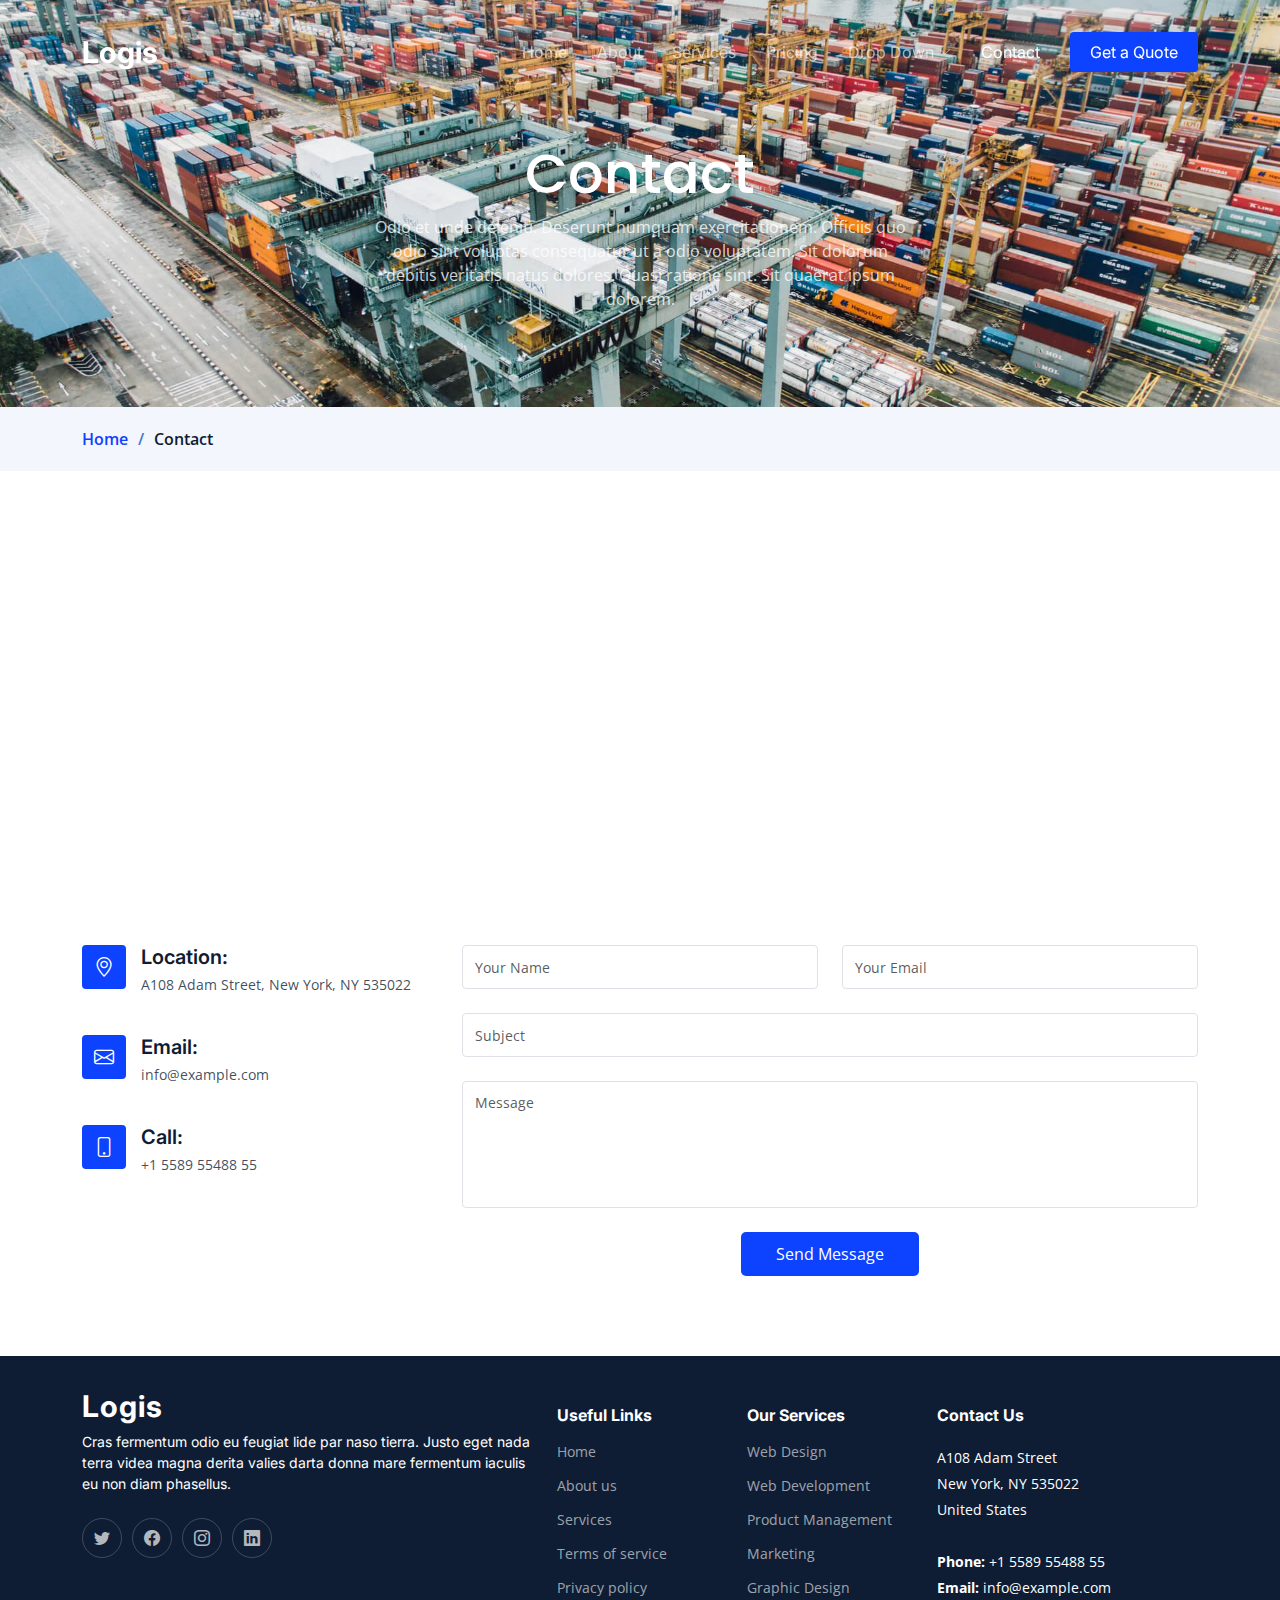
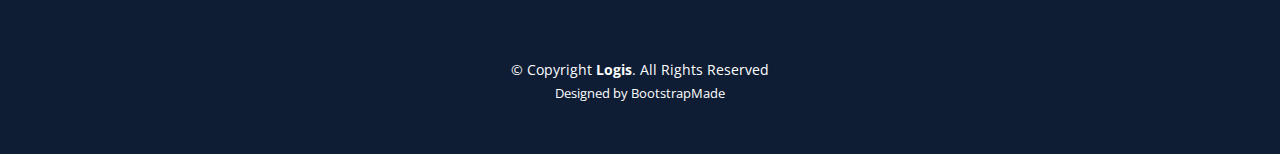
<file: Template/Logis/contact.html>
<!DOCTYPE html>
<html lang="en">

<head>
  <meta charset="utf-8">
  <meta content="width=device-width, initial-scale=1.0" name="viewport">

  <title>Logis Bootstrap Template - Contact</title>
  <meta content="" name="description">
  <meta content="" name="keywords">

  <!-- Favicons -->
  <link href="assets/img/favicon.png" rel="icon">
  <link href="assets/img/apple-touch-icon.png" rel="apple-touch-icon">

  <!-- Google Fonts -->
  <link rel="preconnect" href="https://fonts.googleapis.com">
  <link rel="preconnect" href="https://fonts.gstatic.com" crossorigin>
  <link href="https://fonts.googleapis.com/css2?family=Open+Sans:ital,wght@0,300;0,400;0,500;0,600;0,700;1,300;1,400;1,600;1,700&family=Poppins:ital,wght@0,300;0,400;0,500;0,600;0,700;1,300;1,400;1,500;1,600;1,700&family=Inter:ital,wght@0,300;0,400;0,500;0,600;0,700;1,300;1,400;1,500;1,600;1,700&display=swap" rel="stylesheet">

  <!-- Vendor CSS Files -->
  <link href="assets/vendor/bootstrap/css/bootstrap.min.css" rel="stylesheet">
  <link href="assets/vendor/bootstrap-icons/bootstrap-icons.css" rel="stylesheet">
  <link href="assets/vendor/fontawesome-free/css/all.min.css" rel="stylesheet">
  <link href="assets/vendor/glightbox/css/glightbox.min.css" rel="stylesheet">
  <link href="assets/vendor/swiper/swiper-bundle.min.css" rel="stylesheet">
  <link href="assets/vendor/aos/aos.css" rel="stylesheet">

  <!-- Template Main CSS File -->
  <link href="assets/css/main.css" rel="stylesheet">

  <!-- =======================================================
  * Template Name: Logis
  * Updated: Jul 27 2023 with Bootstrap v5.3.1
  * Template URL: https://bootstrapmade.com/logis-bootstrap-logistics-website-template/
  * Author: BootstrapMade.com
  * License: https://bootstrapmade.com/license/
  ======================================================== -->
</head>

<body>

  <!-- ======= Header ======= -->
  <header id="header" class="header d-flex align-items-center fixed-top">
    <div class="container-fluid container-xl d-flex align-items-center justify-content-between">

      <a href="index.html" class="logo d-flex align-items-center">
        <!-- Uncomment the line below if you also wish to use an image logo -->
        <!-- <img src="assets/img/logo.png" alt=""> -->
        <h1>Logis</h1>
      </a>

      <i class="mobile-nav-toggle mobile-nav-show bi bi-list"></i>
      <i class="mobile-nav-toggle mobile-nav-hide d-none bi bi-x"></i>
      <nav id="navbar" class="navbar">
        <ul>
          <li><a href="index.html">Home</a></li>
          <li><a href="about.html">About</a></li>
          <li><a href="services.html">Services</a></li>
          <li><a href="pricing.html">Pricing</a></li>
          <li class="dropdown"><a href="#"><span>Drop Down</span> <i class="bi bi-chevron-down dropdown-indicator"></i></a>
            <ul>
              <li><a href="#">Drop Down 1</a></li>
              <li class="dropdown"><a href="#"><span>Deep Drop Down</span> <i class="bi bi-chevron-down dropdown-indicator"></i></a>
                <ul>
                  <li><a href="#">Deep Drop Down 1</a></li>
                  <li><a href="#">Deep Drop Down 2</a></li>
                  <li><a href="#">Deep Drop Down 3</a></li>
                  <li><a href="#">Deep Drop Down 4</a></li>
                  <li><a href="#">Deep Drop Down 5</a></li>
                </ul>
              </li>
              <li><a href="#">Drop Down 2</a></li>
              <li><a href="#">Drop Down 3</a></li>
              <li><a href="#">Drop Down 4</a></li>
            </ul>
          </li>
          <li><a href="contact.html" class="active">Contact</a></li>
          <li><a class="get-a-quote" href="get-a-quote.html">Get a Quote</a></li>
        </ul>
      </nav><!-- .navbar -->

    </div>
  </header><!-- End Header -->
  <!-- End Header -->

  <main id="main">

    <!-- ======= Breadcrumbs ======= -->
    <div class="breadcrumbs">
      <div class="page-header d-flex align-items-center" style="background-image: url('assets/img/page-header.jpg');">
        <div class="container position-relative">
          <div class="row d-flex justify-content-center">
            <div class="col-lg-6 text-center">
              <h2>Contact</h2>
              <p>Odio et unde deleniti. Deserunt numquam exercitationem. Officiis quo odio sint voluptas consequatur ut a odio voluptatem. Sit dolorum debitis veritatis natus dolores. Quasi ratione sint. Sit quaerat ipsum dolorem.</p>
            </div>
          </div>
        </div>
      </div>
      <nav>
        <div class="container">
          <ol>
            <li><a href="index.html">Home</a></li>
            <li>Contact</li>
          </ol>
        </div>
      </nav>
    </div><!-- End Breadcrumbs -->

    <!-- ======= Contact Section ======= -->
    <section id="contact" class="contact">
      <div class="container" data-aos="fade-up">

        <div>
          <iframe style="border:0; width: 100%; height: 340px;" src="https://www.google.com/maps/embed?pb=!1m14!1m8!1m3!1d12097.433213460943!2d-74.0062269!3d40.7101282!3m2!1i1024!2i768!4f13.1!3m3!1m2!1s0x0%3A0xb89d1fe6bc499443!2sDowntown+Conference+Center!5e0!3m2!1smk!2sbg!4v1539943755621" frameborder="0" allowfullscreen></iframe>
        </div><!-- End Google Maps -->

        <div class="row gy-4 mt-4">

          <div class="col-lg-4">

            <div class="info-item d-flex">
              <i class="bi bi-geo-alt flex-shrink-0"></i>
              <div>
                <h4>Location:</h4>
                <p>A108 Adam Street, New York, NY 535022</p>
              </div>
            </div><!-- End Info Item -->

            <div class="info-item d-flex">
              <i class="bi bi-envelope flex-shrink-0"></i>
              <div>
                <h4>Email:</h4>
                <p>info@example.com</p>
              </div>
            </div><!-- End Info Item -->

            <div class="info-item d-flex">
              <i class="bi bi-phone flex-shrink-0"></i>
              <div>
                <h4>Call:</h4>
                <p>+1 5589 55488 55</p>
              </div>
            </div><!-- End Info Item -->

          </div>

          <div class="col-lg-8">
            <form action="forms/contact.php" method="post" role="form" class="php-email-form">
              <div class="row">
                <div class="col-md-6 form-group">
                  <input type="text" name="name" class="form-control" id="name" placeholder="Your Name" required>
                </div>
                <div class="col-md-6 form-group mt-3 mt-md-0">
                  <input type="email" class="form-control" name="email" id="email" placeholder="Your Email" required>
                </div>
              </div>
              <div class="form-group mt-3">
                <input type="text" class="form-control" name="subject" id="subject" placeholder="Subject" required>
              </div>
              <div class="form-group mt-3">
                <textarea class="form-control" name="message" rows="5" placeholder="Message" required></textarea>
              </div>
              <div class="my-3">
                <div class="loading">Loading</div>
                <div class="error-message"></div>
                <div class="sent-message">Your message has been sent. Thank you!</div>
              </div>
              <div class="text-center"><button type="submit">Send Message</button></div>
            </form>
          </div><!-- End Contact Form -->

        </div>

      </div>
    </section><!-- End Contact Section -->

  </main><!-- End #main -->

  <!-- ======= Footer ======= -->
  <footer id="footer" class="footer">

    <div class="container">
      <div class="row gy-4">
        <div class="col-lg-5 col-md-12 footer-info">
          <a href="index.html" class="logo d-flex align-items-center">
            <span>Logis</span>
          </a>
          <p>Cras fermentum odio eu feugiat lide par naso tierra. Justo eget nada terra videa magna derita valies darta donna mare fermentum iaculis eu non diam phasellus.</p>
          <div class="social-links d-flex mt-4">
            <a href="#" class="twitter"><i class="bi bi-twitter"></i></a>
            <a href="#" class="facebook"><i class="bi bi-facebook"></i></a>
            <a href="#" class="instagram"><i class="bi bi-instagram"></i></a>
            <a href="#" class="linkedin"><i class="bi bi-linkedin"></i></a>
          </div>
        </div>

        <div class="col-lg-2 col-6 footer-links">
          <h4>Useful Links</h4>
          <ul>
            <li><a href="#">Home</a></li>
            <li><a href="#">About us</a></li>
            <li><a href="#">Services</a></li>
            <li><a href="#">Terms of service</a></li>
            <li><a href="#">Privacy policy</a></li>
          </ul>
        </div>

        <div class="col-lg-2 col-6 footer-links">
          <h4>Our Services</h4>
          <ul>
            <li><a href="#">Web Design</a></li>
            <li><a href="#">Web Development</a></li>
            <li><a href="#">Product Management</a></li>
            <li><a href="#">Marketing</a></li>
            <li><a href="#">Graphic Design</a></li>
          </ul>
        </div>

        <div class="col-lg-3 col-md-12 footer-contact text-center text-md-start">
          <h4>Contact Us</h4>
          <p>
            A108 Adam Street <br>
            New York, NY 535022<br>
            United States <br><br>
            <strong>Phone:</strong> +1 5589 55488 55<br>
            <strong>Email:</strong> info@example.com<br>
          </p>

        </div>

      </div>
    </div>

    <div class="container mt-4">
      <div class="copyright">
        &copy; Copyright <strong><span>Logis</span></strong>. All Rights Reserved
      </div>
      <div class="credits">
        <!-- All the links in the footer should remain intact. -->
        <!-- You can delete the links only if you purchased the pro version. -->
        <!-- Licensing information: https://bootstrapmade.com/license/ -->
        <!-- Purchase the pro version with working PHP/AJAX contact form: https://bootstrapmade.com/logis-bootstrap-logistics-website-template/ -->
        Designed by <a href="https://bootstrapmade.com/">BootstrapMade</a>
      </div>
    </div>

  </footer><!-- End Footer -->
  <!-- End Footer -->

  <a href="#" class="scroll-top d-flex align-items-center justify-content-center"><i class="bi bi-arrow-up-short"></i></a>

  <div id="preloader"></div>

  <!-- Vendor JS Files -->
  <script src="assets/vendor/bootstrap/js/bootstrap.bundle.min.js"></script>
  <script src="assets/vendor/purecounter/purecounter_vanilla.js"></script>
  <script src="assets/vendor/glightbox/js/glightbox.min.js"></script>
  <script src="assets/vendor/swiper/swiper-bundle.min.js"></script>
  <script src="assets/vendor/aos/aos.js"></script>
  <script src="assets/vendor/php-email-form/validate.js"></script>

  <!-- Template Main JS File -->
  <script src="assets/js/main.js"></script>

</body>

</html>
</file>
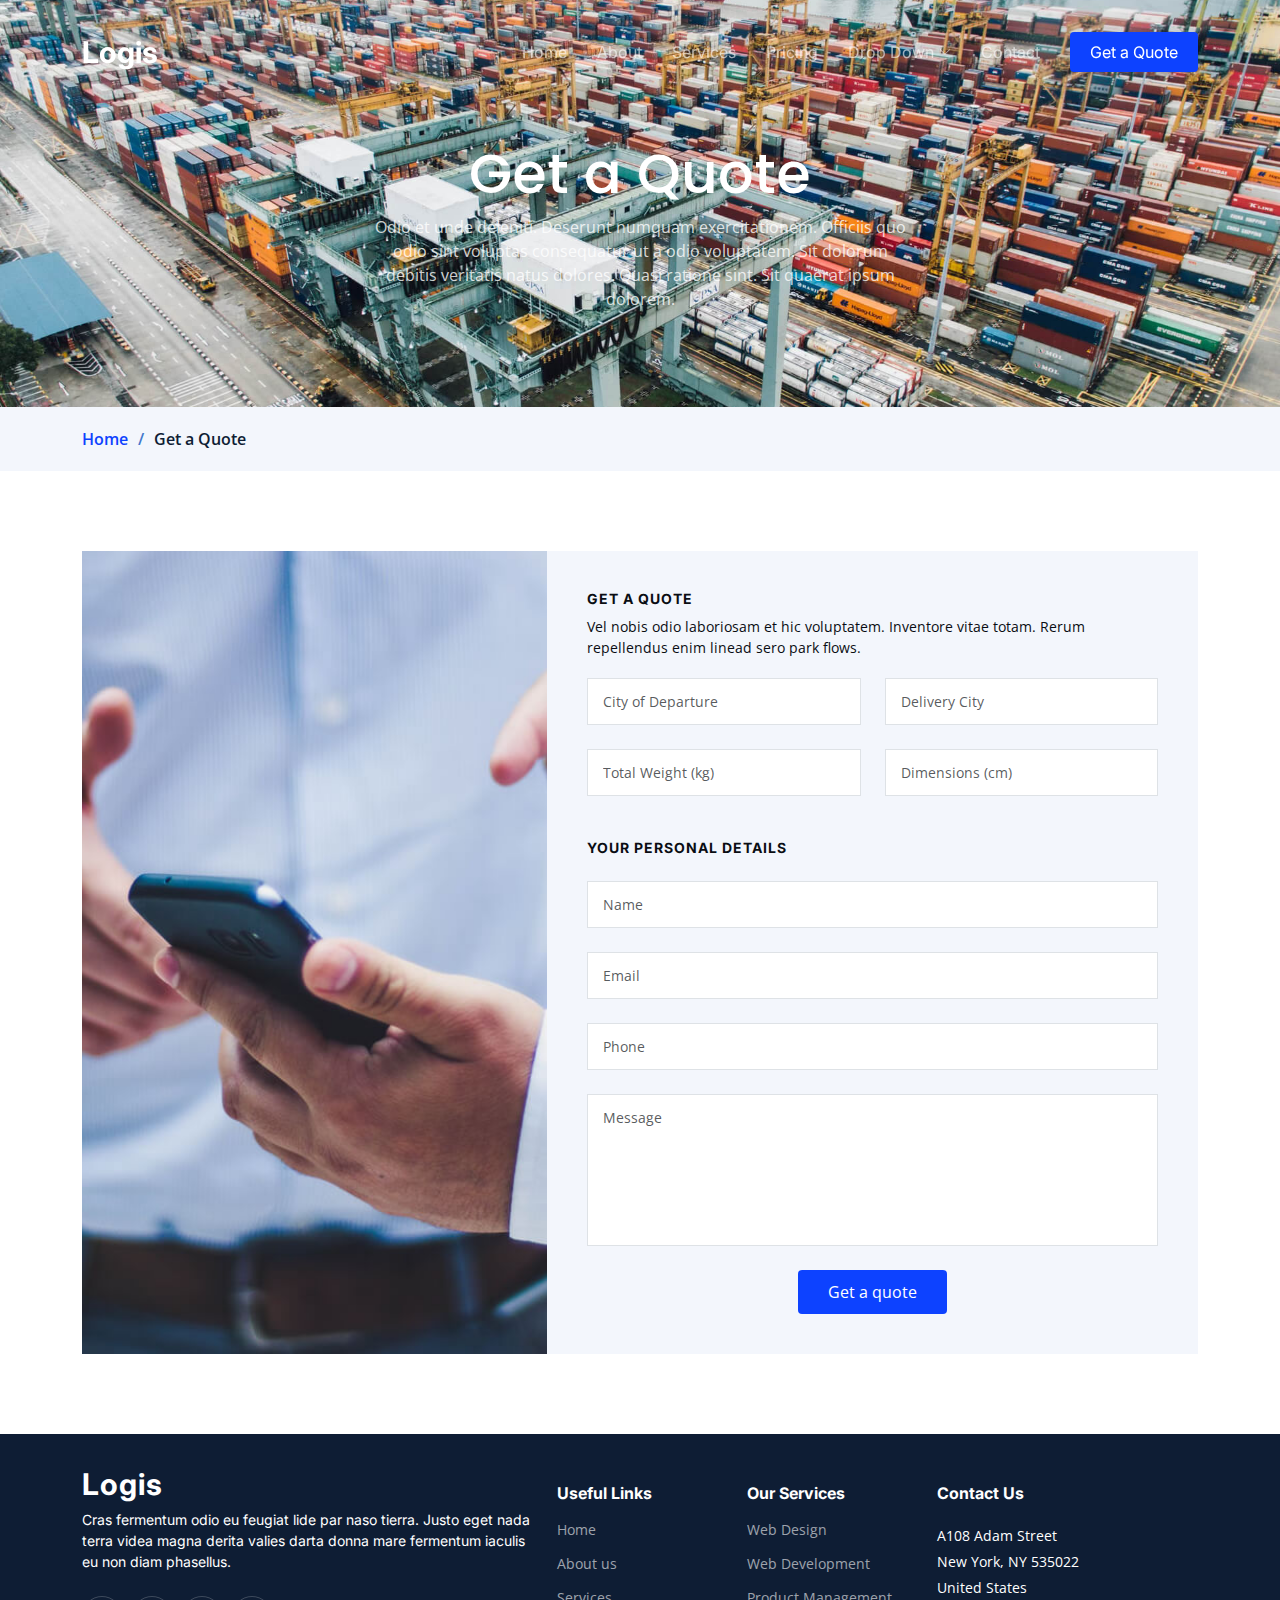
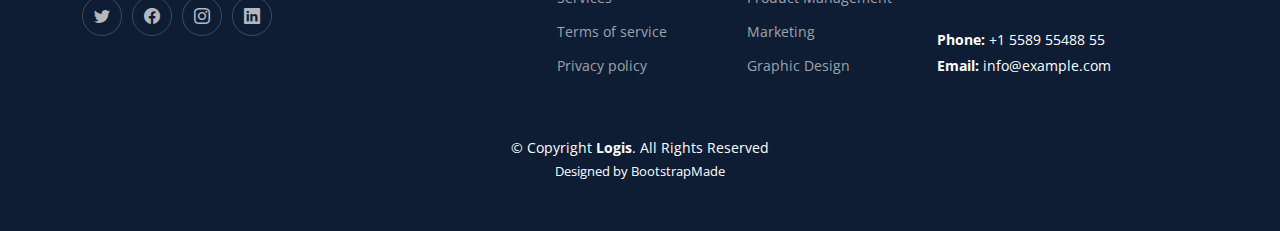
<file: Template/Logis/get-a-quote.html>
<!DOCTYPE html>
<html lang="en">

<head>
  <meta charset="utf-8">
  <meta content="width=device-width, initial-scale=1.0" name="viewport">

  <title>Logis Bootstrap Template - Get a Quote</title>
  <meta content="" name="description">
  <meta content="" name="keywords">

  <!-- Favicons -->
  <link href="assets/img/favicon.png" rel="icon">
  <link href="assets/img/apple-touch-icon.png" rel="apple-touch-icon">

  <!-- Google Fonts -->
  <link rel="preconnect" href="https://fonts.googleapis.com">
  <link rel="preconnect" href="https://fonts.gstatic.com" crossorigin>
  <link href="https://fonts.googleapis.com/css2?family=Open+Sans:ital,wght@0,300;0,400;0,500;0,600;0,700;1,300;1,400;1,600;1,700&family=Poppins:ital,wght@0,300;0,400;0,500;0,600;0,700;1,300;1,400;1,500;1,600;1,700&family=Inter:ital,wght@0,300;0,400;0,500;0,600;0,700;1,300;1,400;1,500;1,600;1,700&display=swap" rel="stylesheet">

  <!-- Vendor CSS Files -->
  <link href="assets/vendor/bootstrap/css/bootstrap.min.css" rel="stylesheet">
  <link href="assets/vendor/bootstrap-icons/bootstrap-icons.css" rel="stylesheet">
  <link href="assets/vendor/fontawesome-free/css/all.min.css" rel="stylesheet">
  <link href="assets/vendor/glightbox/css/glightbox.min.css" rel="stylesheet">
  <link href="assets/vendor/swiper/swiper-bundle.min.css" rel="stylesheet">
  <link href="assets/vendor/aos/aos.css" rel="stylesheet">

  <!-- Template Main CSS File -->
  <link href="assets/css/main.css" rel="stylesheet">

  <!-- =======================================================
  * Template Name: Logis
  * Updated: Jul 27 2023 with Bootstrap v5.3.1
  * Template URL: https://bootstrapmade.com/logis-bootstrap-logistics-website-template/
  * Author: BootstrapMade.com
  * License: https://bootstrapmade.com/license/
  ======================================================== -->
</head>

<body>

  <!-- ======= Header ======= -->
  <header id="header" class="header d-flex align-items-center fixed-top">
    <div class="container-fluid container-xl d-flex align-items-center justify-content-between">

      <a href="index.html" class="logo d-flex align-items-center">
        <!-- Uncomment the line below if you also wish to use an image logo -->
        <!-- <img src="assets/img/logo.png" alt=""> -->
        <h1>Logis</h1>
      </a>

      <i class="mobile-nav-toggle mobile-nav-show bi bi-list"></i>
      <i class="mobile-nav-toggle mobile-nav-hide d-none bi bi-x"></i>
      <nav id="navbar" class="navbar">
        <ul>
          <li><a href="index.html">Home</a></li>
          <li><a href="about.html">About</a></li>
          <li><a href="services.html">Services</a></li>
          <li><a href="pricing.html">Pricing</a></li>
          <li class="dropdown"><a href="#"><span>Drop Down</span> <i class="bi bi-chevron-down dropdown-indicator"></i></a>
            <ul>
              <li><a href="#">Drop Down 1</a></li>
              <li class="dropdown"><a href="#"><span>Deep Drop Down</span> <i class="bi bi-chevron-down dropdown-indicator"></i></a>
                <ul>
                  <li><a href="#">Deep Drop Down 1</a></li>
                  <li><a href="#">Deep Drop Down 2</a></li>
                  <li><a href="#">Deep Drop Down 3</a></li>
                  <li><a href="#">Deep Drop Down 4</a></li>
                  <li><a href="#">Deep Drop Down 5</a></li>
                </ul>
              </li>
              <li><a href="#">Drop Down 2</a></li>
              <li><a href="#">Drop Down 3</a></li>
              <li><a href="#">Drop Down 4</a></li>
            </ul>
          </li>
          <li><a href="contact.html">Contact</a></li>
          <li><a class="get-a-quote" href="get-a-quote.html">Get a Quote</a></li>
        </ul>
      </nav><!-- .navbar -->

    </div>
  </header><!-- End Header -->
  <!-- End Header -->

  <main id="main">

    <!-- ======= Breadcrumbs ======= -->
    <div class="breadcrumbs">
      <div class="page-header d-flex align-items-center" style="background-image: url('assets/img/page-header.jpg');">
        <div class="container position-relative">
          <div class="row d-flex justify-content-center">
            <div class="col-lg-6 text-center">
              <h2>Get a Quote</h2>
              <p>Odio et unde deleniti. Deserunt numquam exercitationem. Officiis quo odio sint voluptas consequatur ut a odio voluptatem. Sit dolorum debitis veritatis natus dolores. Quasi ratione sint. Sit quaerat ipsum dolorem.</p>
            </div>
          </div>
        </div>
      </div>
      <nav>
        <div class="container">
          <ol>
            <li><a href="index.html">Home</a></li>
            <li>Get a Quote</li>
          </ol>
        </div>
      </nav>
    </div><!-- End Breadcrumbs -->

    <!-- ======= Get a Quote Section ======= -->
    <section id="get-a-quote" class="get-a-quote">
      <div class="container" data-aos="fade-up">

        <div class="row g-0">

          <div class="col-lg-5 quote-bg" style="background-image: url(assets/img/quote-bg.jpg);"></div>

          <div class="col-lg-7">
            <form action="forms/quote.php" method="post" class="php-email-form">
              <h3>Get a quote</h3>
              <p>Vel nobis odio laboriosam et hic voluptatem. Inventore vitae totam. Rerum repellendus enim linead sero park flows.</p>
              <div class="row gy-4">

                <div class="col-md-6">
                  <input type="text" name="departure" class="form-control" placeholder="City of Departure" required>
                </div>

                <div class="col-md-6">
                  <input type="text" name="delivery" class="form-control" placeholder="Delivery City" required>
                </div>

                <div class="col-md-6">
                  <input type="text" name="weight" class="form-control" placeholder="Total Weight (kg)" required>
                </div>

                <div class="col-md-6">
                  <input type="text" name="dimensions" class="form-control" placeholder="Dimensions (cm)" required>
                </div>

                <div class="col-lg-12">
                  <h4>Your Personal Details</h4>
                </div>

                <div class="col-md-12">
                  <input type="text" name="name" class="form-control" placeholder="Name" required>
                </div>

                <div class="col-md-12 ">
                  <input type="email" class="form-control" name="email" placeholder="Email" required>
                </div>

                <div class="col-md-12">
                  <input type="text" class="form-control" name="phone" placeholder="Phone" required>
                </div>

                <div class="col-md-12">
                  <textarea class="form-control" name="message" rows="6" placeholder="Message" required></textarea>
                </div>

                <div class="col-md-12 text-center">
                  <div class="loading">Loading</div>
                  <div class="error-message"></div>
                  <div class="sent-message">Your quote request has been sent successfully. Thank you!</div>

                  <button type="submit">Get a quote</button>
                </div>

              </div>
            </form>
          </div><!-- End Quote Form -->

        </div>

      </div>
    </section><!-- End Get a Quote Section -->

  </main><!-- End #main -->

  <!-- ======= Footer ======= -->
  <footer id="footer" class="footer">

    <div class="container">
      <div class="row gy-4">
        <div class="col-lg-5 col-md-12 footer-info">
          <a href="index.html" class="logo d-flex align-items-center">
            <span>Logis</span>
          </a>
          <p>Cras fermentum odio eu feugiat lide par naso tierra. Justo eget nada terra videa magna derita valies darta donna mare fermentum iaculis eu non diam phasellus.</p>
          <div class="social-links d-flex mt-4">
            <a href="#" class="twitter"><i class="bi bi-twitter"></i></a>
            <a href="#" class="facebook"><i class="bi bi-facebook"></i></a>
            <a href="#" class="instagram"><i class="bi bi-instagram"></i></a>
            <a href="#" class="linkedin"><i class="bi bi-linkedin"></i></a>
          </div>
        </div>

        <div class="col-lg-2 col-6 footer-links">
          <h4>Useful Links</h4>
          <ul>
            <li><a href="#">Home</a></li>
            <li><a href="#">About us</a></li>
            <li><a href="#">Services</a></li>
            <li><a href="#">Terms of service</a></li>
            <li><a href="#">Privacy policy</a></li>
          </ul>
        </div>

        <div class="col-lg-2 col-6 footer-links">
          <h4>Our Services</h4>
          <ul>
            <li><a href="#">Web Design</a></li>
            <li><a href="#">Web Development</a></li>
            <li><a href="#">Product Management</a></li>
            <li><a href="#">Marketing</a></li>
            <li><a href="#">Graphic Design</a></li>
          </ul>
        </div>

        <div class="col-lg-3 col-md-12 footer-contact text-center text-md-start">
          <h4>Contact Us</h4>
          <p>
            A108 Adam Street <br>
            New York, NY 535022<br>
            United States <br><br>
            <strong>Phone:</strong> +1 5589 55488 55<br>
            <strong>Email:</strong> info@example.com<br>
          </p>

        </div>

      </div>
    </div>

    <div class="container mt-4">
      <div class="copyright">
        &copy; Copyright <strong><span>Logis</span></strong>. All Rights Reserved
      </div>
      <div class="credits">
        <!-- All the links in the footer should remain intact. -->
        <!-- You can delete the links only if you purchased the pro version. -->
        <!-- Licensing information: https://bootstrapmade.com/license/ -->
        <!-- Purchase the pro version with working PHP/AJAX contact form: https://bootstrapmade.com/logis-bootstrap-logistics-website-template/ -->
        Designed by <a href="https://bootstrapmade.com/">BootstrapMade</a>
      </div>
    </div>

  </footer><!-- End Footer -->
  <!-- End Footer -->

  <a href="#" class="scroll-top d-flex align-items-center justify-content-center"><i class="bi bi-arrow-up-short"></i></a>

  <div id="preloader"></div>

  <!-- Vendor JS Files -->
  <script src="assets/vendor/bootstrap/js/bootstrap.bundle.min.js"></script>
  <script src="assets/vendor/purecounter/purecounter_vanilla.js"></script>
  <script src="assets/vendor/glightbox/js/glightbox.min.js"></script>
  <script src="assets/vendor/swiper/swiper-bundle.min.js"></script>
  <script src="assets/vendor/aos/aos.js"></script>
  <script src="assets/vendor/php-email-form/validate.js"></script>

  <!-- Template Main JS File -->
  <script src="assets/js/main.js"></script>

</body>

</html>
</file>
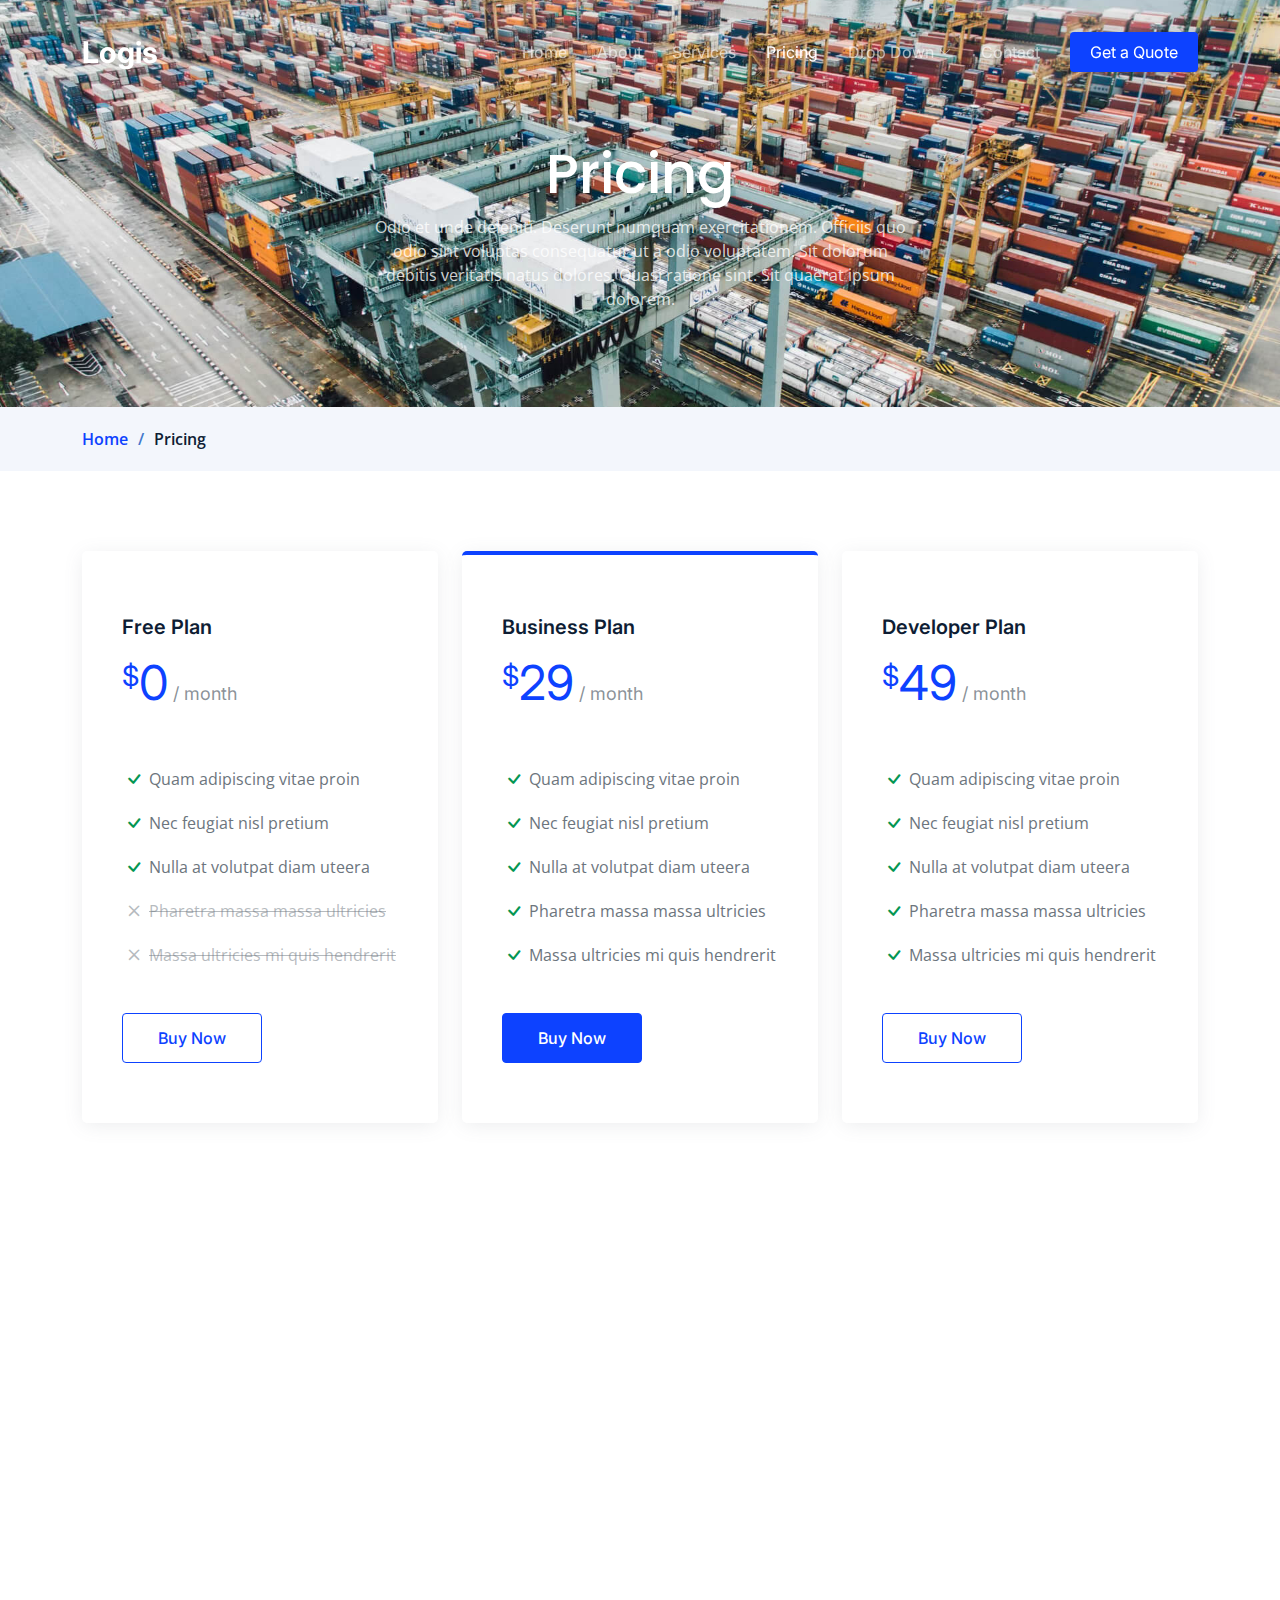
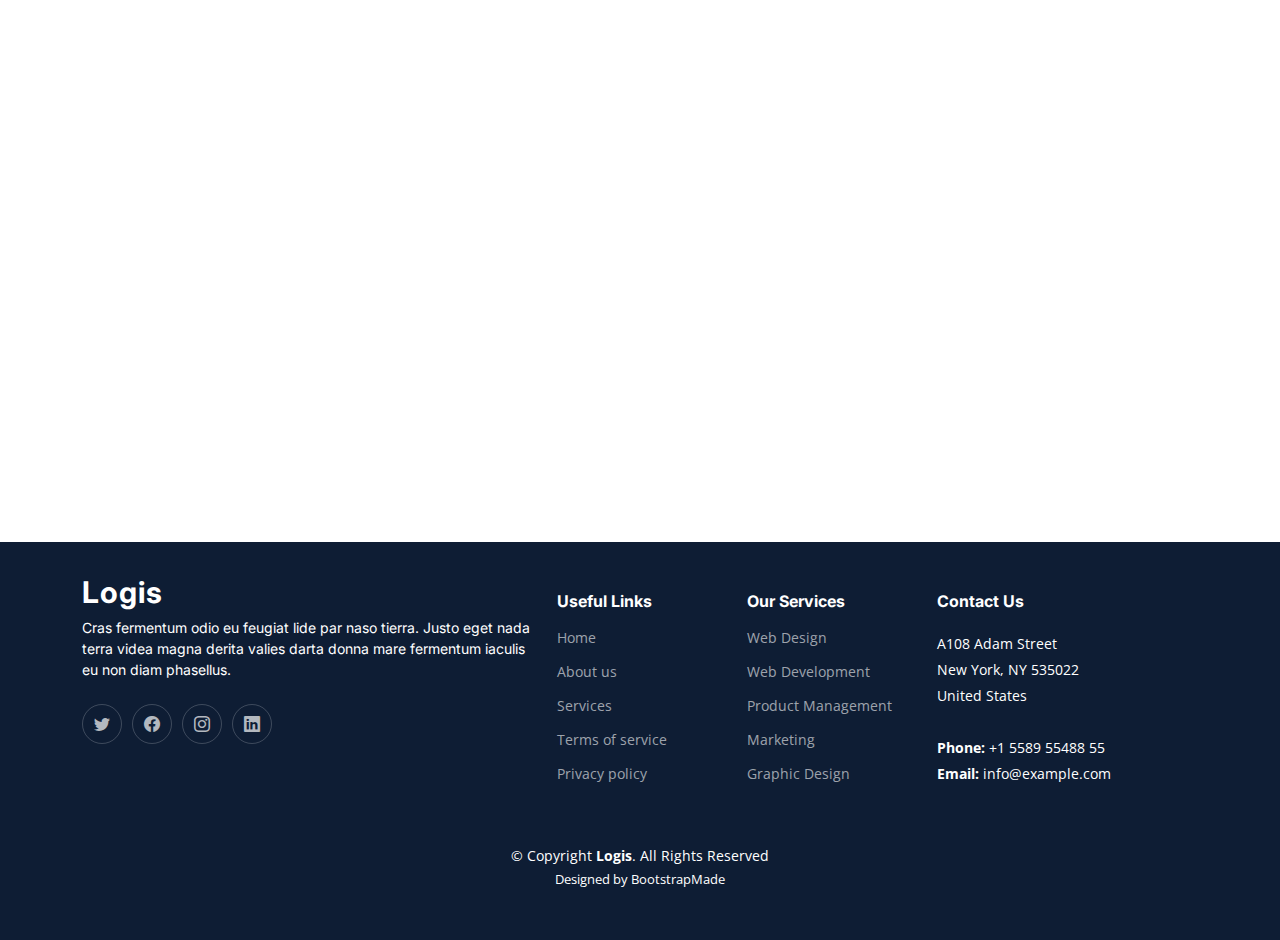
<file: Template/Logis/pricing.html>
<!DOCTYPE html>
<html lang="en">

<head>
  <meta charset="utf-8">
  <meta content="width=device-width, initial-scale=1.0" name="viewport">

  <title>Logis Bootstrap Template - Pricing</title>
  <meta content="" name="description">
  <meta content="" name="keywords">

  <!-- Favicons -->
  <link href="assets/img/favicon.png" rel="icon">
  <link href="assets/img/apple-touch-icon.png" rel="apple-touch-icon">

  <!-- Google Fonts -->
  <link rel="preconnect" href="https://fonts.googleapis.com">
  <link rel="preconnect" href="https://fonts.gstatic.com" crossorigin>
  <link href="https://fonts.googleapis.com/css2?family=Open+Sans:ital,wght@0,300;0,400;0,500;0,600;0,700;1,300;1,400;1,600;1,700&family=Poppins:ital,wght@0,300;0,400;0,500;0,600;0,700;1,300;1,400;1,500;1,600;1,700&family=Inter:ital,wght@0,300;0,400;0,500;0,600;0,700;1,300;1,400;1,500;1,600;1,700&display=swap" rel="stylesheet">

  <!-- Vendor CSS Files -->
  <link href="assets/vendor/bootstrap/css/bootstrap.min.css" rel="stylesheet">
  <link href="assets/vendor/bootstrap-icons/bootstrap-icons.css" rel="stylesheet">
  <link href="assets/vendor/fontawesome-free/css/all.min.css" rel="stylesheet">
  <link href="assets/vendor/glightbox/css/glightbox.min.css" rel="stylesheet">
  <link href="assets/vendor/swiper/swiper-bundle.min.css" rel="stylesheet">
  <link href="assets/vendor/aos/aos.css" rel="stylesheet">

  <!-- Template Main CSS File -->
  <link href="assets/css/main.css" rel="stylesheet">

  <!-- =======================================================
  * Template Name: Logis
  * Updated: Jul 27 2023 with Bootstrap v5.3.1
  * Template URL: https://bootstrapmade.com/logis-bootstrap-logistics-website-template/
  * Author: BootstrapMade.com
  * License: https://bootstrapmade.com/license/
  ======================================================== -->
</head>

<body>

  <!-- ======= Header ======= -->
  <header id="header" class="header d-flex align-items-center fixed-top">
    <div class="container-fluid container-xl d-flex align-items-center justify-content-between">

      <a href="index.html" class="logo d-flex align-items-center">
        <!-- Uncomment the line below if you also wish to use an image logo -->
        <!-- <img src="assets/img/logo.png" alt=""> -->
        <h1>Logis</h1>
      </a>

      <i class="mobile-nav-toggle mobile-nav-show bi bi-list"></i>
      <i class="mobile-nav-toggle mobile-nav-hide d-none bi bi-x"></i>
      <nav id="navbar" class="navbar">
        <ul>
          <li><a href="index.html">Home</a></li>
          <li><a href="about.html">About</a></li>
          <li><a href="services.html">Services</a></li>
          <li><a href="pricing.html" class="active">Pricing</a></li>
          <li class="dropdown"><a href="#"><span>Drop Down</span> <i class="bi bi-chevron-down dropdown-indicator"></i></a>
            <ul>
              <li><a href="#">Drop Down 1</a></li>
              <li class="dropdown"><a href="#"><span>Deep Drop Down</span> <i class="bi bi-chevron-down dropdown-indicator"></i></a>
                <ul>
                  <li><a href="#">Deep Drop Down 1</a></li>
                  <li><a href="#">Deep Drop Down 2</a></li>
                  <li><a href="#">Deep Drop Down 3</a></li>
                  <li><a href="#">Deep Drop Down 4</a></li>
                  <li><a href="#">Deep Drop Down 5</a></li>
                </ul>
              </li>
              <li><a href="#">Drop Down 2</a></li>
              <li><a href="#">Drop Down 3</a></li>
              <li><a href="#">Drop Down 4</a></li>
            </ul>
          </li>
          <li><a href="contact.html">Contact</a></li>
          <li><a class="get-a-quote" href="get-a-quote.html">Get a Quote</a></li>
        </ul>
      </nav><!-- .navbar -->

    </div>
  </header><!-- End Header -->
  <!-- End Header -->

  <main id="main">

    <!-- ======= Breadcrumbs ======= -->
    <div class="breadcrumbs">
      <div class="page-header d-flex align-items-center" style="background-image: url('assets/img/page-header.jpg');">
        <div class="container position-relative">
          <div class="row d-flex justify-content-center">
            <div class="col-lg-6 text-center">
              <h2>Pricing</h2>
              <p>Odio et unde deleniti. Deserunt numquam exercitationem. Officiis quo odio sint voluptas consequatur ut a odio voluptatem. Sit dolorum debitis veritatis natus dolores. Quasi ratione sint. Sit quaerat ipsum dolorem.</p>
            </div>
          </div>
        </div>
      </div>
      <nav>
        <div class="container">
          <ol>
            <li><a href="index.html">Home</a></li>
            <li>Pricing</li>
          </ol>
        </div>
      </nav>
    </div><!-- End Breadcrumbs -->

    <!-- ======= Pricing Section ======= -->
    <section id="pricing" class="pricing">
      <div class="container" data-aos="fade-up">

        <div class="row gy-4">

          <div class="col-lg-4" data-aos="fade-up" data-aos-delay="100">
            <div class="pricing-item">
              <h3>Free Plan</h3>
              <h4><sup>$</sup>0<span> / month</span></h4>
              <ul>
                <li><i class="bi bi-check"></i> Quam adipiscing vitae proin</li>
                <li><i class="bi bi-check"></i> Nec feugiat nisl pretium</li>
                <li><i class="bi bi-check"></i> Nulla at volutpat diam uteera</li>
                <li class="na"><i class="bi bi-x"></i> <span>Pharetra massa massa ultricies</span></li>
                <li class="na"><i class="bi bi-x"></i> <span>Massa ultricies mi quis hendrerit</span></li>
              </ul>
              <a href="#" class="buy-btn">Buy Now</a>
            </div>
          </div><!-- End Pricing Item -->

          <div class="col-lg-4" data-aos="fade-up" data-aos-delay="200">
            <div class="pricing-item featured">
              <h3>Business Plan</h3>
              <h4><sup>$</sup>29<span> / month</span></h4>
              <ul>
                <li><i class="bi bi-check"></i> Quam adipiscing vitae proin</li>
                <li><i class="bi bi-check"></i> Nec feugiat nisl pretium</li>
                <li><i class="bi bi-check"></i> Nulla at volutpat diam uteera</li>
                <li><i class="bi bi-check"></i> Pharetra massa massa ultricies</li>
                <li><i class="bi bi-check"></i> Massa ultricies mi quis hendrerit</li>
              </ul>
              <a href="#" class="buy-btn">Buy Now</a>
            </div>
          </div><!-- End Pricing Item -->

          <div class="col-lg-4" data-aos="fade-up" data-aos-delay="300">
            <div class="pricing-item">
              <h3>Developer Plan</h3>
              <h4><sup>$</sup>49<span> / month</span></h4>
              <ul>
                <li><i class="bi bi-check"></i> Quam adipiscing vitae proin</li>
                <li><i class="bi bi-check"></i> Nec feugiat nisl pretium</li>
                <li><i class="bi bi-check"></i> Nulla at volutpat diam uteera</li>
                <li><i class="bi bi-check"></i> Pharetra massa massa ultricies</li>
                <li><i class="bi bi-check"></i> Massa ultricies mi quis hendrerit</li>
              </ul>
              <a href="#" class="buy-btn">Buy Now</a>
            </div>
          </div><!-- End Pricing Item -->

        </div>

      </div>
    </section><!-- End Pricing Section -->

    <!-- ======= Horizontal Pricing Section ======= -->
    <section id="horizontal-pricing" class="horizontal-pricing pt-0">
      <div class="container" data-aos="fade-up">

        <div class="section-header">
          <span>Horizontal Pricing</span>
          <h2>Horizontal Pricing</h2>

        </div>

        <div class="row gy-4 pricing-item" data-aos="fade-up" data-aos-delay="100">
          <div class="col-lg-3 d-flex align-items-center justify-content-center">
            <h3>Free Plan</h3>
          </div>
          <div class="col-lg-3 d-flex align-items-center justify-content-center">
            <h4><sup>$</sup>0<span> / month</span></h4>
          </div>
          <div class="col-lg-3 d-flex align-items-center justify-content-center">
            <ul>
              <li><i class="bi bi-check"></i> Quam adipiscing vitae proin</li>
              <li><i class="bi bi-check"></i> Nulla at volutpat diam uteera</li>
              <li class="na"><i class="bi bi-x"></i> <span>Pharetra massa massa ultricies</span></li>
            </ul>
          </div>
          <div class="col-lg-3 d-flex align-items-center justify-content-center">
            <div class="text-center"><a href="#" class="buy-btn">Buy Now</a></div>
          </div>
        </div><!-- End Pricing Item -->

        <div class="row gy-4 pricing-item featured mt-4" data-aos="fade-up" data-aos-delay="200">
          <div class="col-lg-3 d-flex align-items-center justify-content-center">
            <h3>Business Plan</h3>
          </div>
          <div class="col-lg-3 d-flex align-items-center justify-content-center">
            <h4><sup>$</sup>29<span> / month</span></h4>
          </div>
          <div class="col-lg-3 d-flex align-items-center justify-content-center">
            <ul>
              <li><i class="bi bi-check"></i> Quam adipiscing vitae proin</li>
              <li><i class="bi bi-check"></i> <strong>Nec feugiat nisl pretium</strong></li>
              <li><i class="bi bi-check"></i> Nulla at volutpat diam uteera</li>
            </ul>
          </div>
          <div class="col-lg-3 d-flex align-items-center justify-content-center">
            <div class="text-center"><a href="#" class="buy-btn">Buy Now</a></div>
          </div>
        </div><!-- End Pricing Item -->

        <div class="row gy-4 pricing-item mt-4" data-aos="fade-up" data-aos-delay="300">
          <div class="col-lg-3 d-flex align-items-center justify-content-center">
            <h3>Developer Plan</h3>
          </div>
          <div class="col-lg-3 d-flex align-items-center justify-content-center">
            <h4><sup>$</sup>49<span> / month</span></h4>
          </div>
          <div class="col-lg-3 d-flex align-items-center justify-content-center">
            <ul>
              <li><i class="bi bi-check"></i> Quam adipiscing vitae proin</li>
              <li><i class="bi bi-check"></i> Nec feugiat nisl pretium</li>
              <li><i class="bi bi-check"></i> Nulla at volutpat diam uteera</li>
            </ul>
          </div>
          <div class="col-lg-3 d-flex align-items-center justify-content-center">
            <div class="text-center"><a href="#" class="buy-btn">Buy Now</a></div>
          </div>
        </div><!-- End Pricing Item -->

      </div>
    </section><!-- End Horizontal Pricing Section -->

  </main><!-- End #main -->

  <!-- ======= Footer ======= -->
  <footer id="footer" class="footer">

    <div class="container">
      <div class="row gy-4">
        <div class="col-lg-5 col-md-12 footer-info">
          <a href="index.html" class="logo d-flex align-items-center">
            <span>Logis</span>
          </a>
          <p>Cras fermentum odio eu feugiat lide par naso tierra. Justo eget nada terra videa magna derita valies darta donna mare fermentum iaculis eu non diam phasellus.</p>
          <div class="social-links d-flex mt-4">
            <a href="#" class="twitter"><i class="bi bi-twitter"></i></a>
            <a href="#" class="facebook"><i class="bi bi-facebook"></i></a>
            <a href="#" class="instagram"><i class="bi bi-instagram"></i></a>
            <a href="#" class="linkedin"><i class="bi bi-linkedin"></i></a>
          </div>
        </div>

        <div class="col-lg-2 col-6 footer-links">
          <h4>Useful Links</h4>
          <ul>
            <li><a href="#">Home</a></li>
            <li><a href="#">About us</a></li>
            <li><a href="#">Services</a></li>
            <li><a href="#">Terms of service</a></li>
            <li><a href="#">Privacy policy</a></li>
          </ul>
        </div>

        <div class="col-lg-2 col-6 footer-links">
          <h4>Our Services</h4>
          <ul>
            <li><a href="#">Web Design</a></li>
            <li><a href="#">Web Development</a></li>
            <li><a href="#">Product Management</a></li>
            <li><a href="#">Marketing</a></li>
            <li><a href="#">Graphic Design</a></li>
          </ul>
        </div>

        <div class="col-lg-3 col-md-12 footer-contact text-center text-md-start">
          <h4>Contact Us</h4>
          <p>
            A108 Adam Street <br>
            New York, NY 535022<br>
            United States <br><br>
            <strong>Phone:</strong> +1 5589 55488 55<br>
            <strong>Email:</strong> info@example.com<br>
          </p>

        </div>

      </div>
    </div>

    <div class="container mt-4">
      <div class="copyright">
        &copy; Copyright <strong><span>Logis</span></strong>. All Rights Reserved
      </div>
      <div class="credits">
        <!-- All the links in the footer should remain intact. -->
        <!-- You can delete the links only if you purchased the pro version. -->
        <!-- Licensing information: https://bootstrapmade.com/license/ -->
        <!-- Purchase the pro version with working PHP/AJAX contact form: https://bootstrapmade.com/logis-bootstrap-logistics-website-template/ -->
        Designed by <a href="https://bootstrapmade.com/">BootstrapMade</a>
      </div>
    </div>

  </footer><!-- End Footer -->
  <!-- End Footer -->

  <a href="#" class="scroll-top d-flex align-items-center justify-content-center"><i class="bi bi-arrow-up-short"></i></a>

  <div id="preloader"></div>

  <!-- Vendor JS Files -->
  <script src="assets/vendor/bootstrap/js/bootstrap.bundle.min.js"></script>
  <script src="assets/vendor/purecounter/purecounter_vanilla.js"></script>
  <script src="assets/vendor/glightbox/js/glightbox.min.js"></script>
  <script src="assets/vendor/swiper/swiper-bundle.min.js"></script>
  <script src="assets/vendor/aos/aos.js"></script>
  <script src="assets/vendor/php-email-form/validate.js"></script>

  <!-- Template Main JS File -->
  <script src="assets/js/main.js"></script>

</body>

</html>
</file>
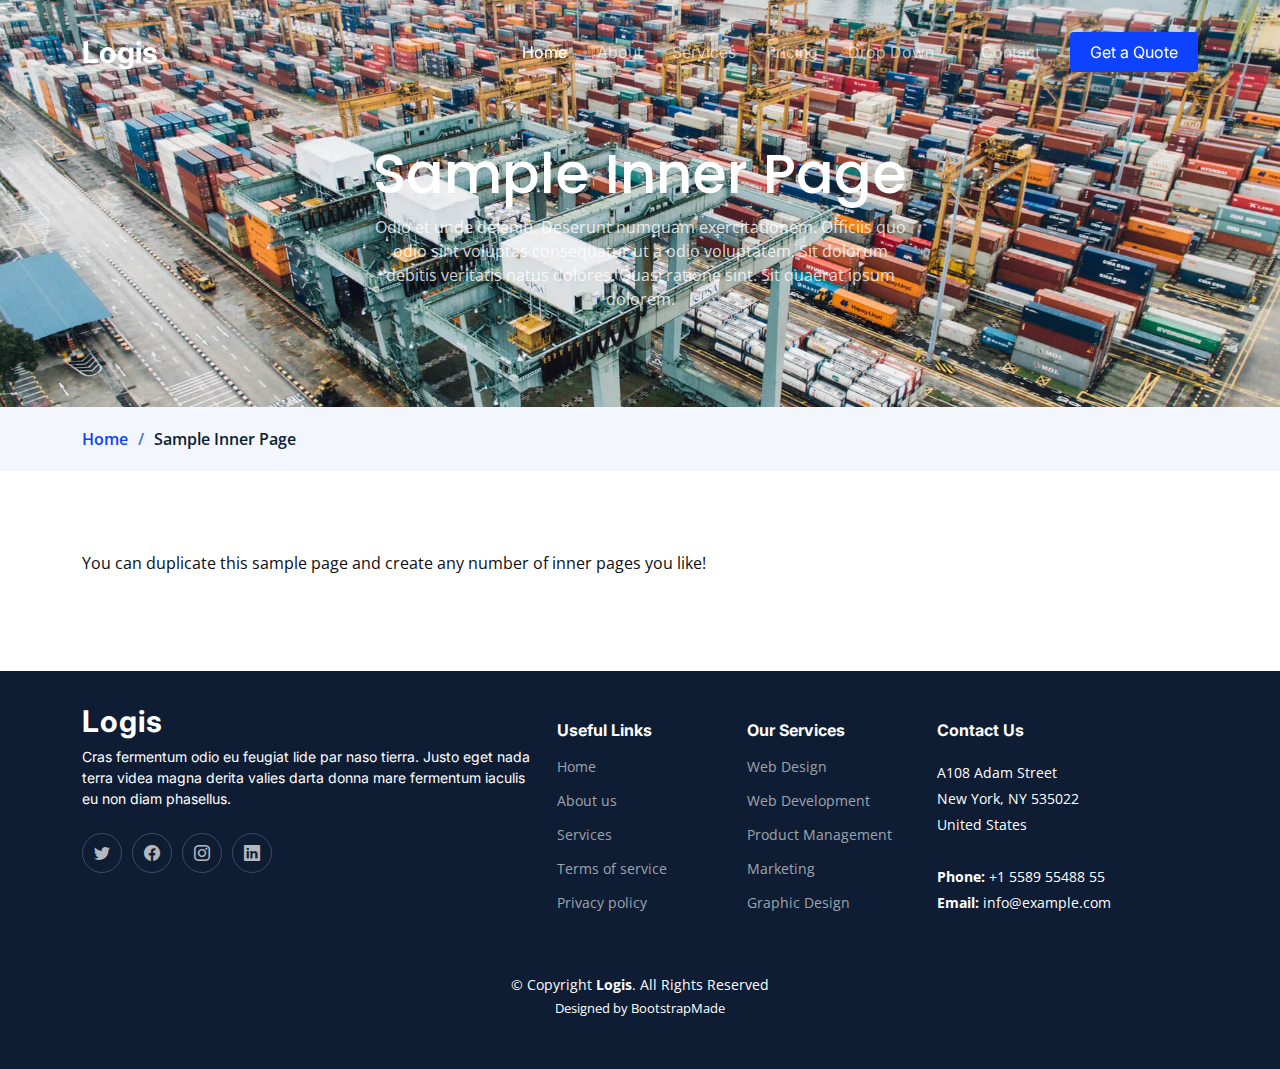
<file: Template/Logis/sample-inner-page.html>
<!DOCTYPE html>
<html lang="en">

<head>
  <meta charset="utf-8">
  <meta content="width=device-width, initial-scale=1.0" name="viewport">

  <title>[Template] Sample Inner Page</title>
  <meta content="" name="description">
  <meta content="" name="keywords">

  <!-- Favicons -->
  <link href="assets/img/favicon.png" rel="icon">
  <link href="assets/img/apple-touch-icon.png" rel="apple-touch-icon">

  <!-- Google Fonts -->
  <link rel="preconnect" href="https://fonts.googleapis.com">
  <link rel="preconnect" href="https://fonts.gstatic.com" crossorigin>
  <link href="https://fonts.googleapis.com/css2?family=Open+Sans:ital,wght@0,300;0,400;0,500;0,600;0,700;1,300;1,400;1,600;1,700&family=Poppins:ital,wght@0,300;0,400;0,500;0,600;0,700;1,300;1,400;1,500;1,600;1,700&family=Inter:ital,wght@0,300;0,400;0,500;0,600;0,700;1,300;1,400;1,500;1,600;1,700&display=swap" rel="stylesheet">

  <!-- Vendor CSS Files -->
  <link href="assets/vendor/bootstrap/css/bootstrap.min.css" rel="stylesheet">
  <link href="assets/vendor/bootstrap-icons/bootstrap-icons.css" rel="stylesheet">
  <link href="assets/vendor/fontawesome-free/css/all.min.css" rel="stylesheet">
  <link href="assets/vendor/glightbox/css/glightbox.min.css" rel="stylesheet">
  <link href="assets/vendor/swiper/swiper-bundle.min.css" rel="stylesheet">
  <link href="assets/vendor/aos/aos.css" rel="stylesheet">

  <!-- Template Main CSS File -->
  <link href="assets/css/main.css" rel="stylesheet">

  <!-- =======================================================
  * Template Name: Logis
  * Updated: Jul 27 2023 with Bootstrap v5.3.1
  * Template URL: https://bootstrapmade.com/logis-bootstrap-logistics-website-template/
  * Author: BootstrapMade.com
  * License: https://bootstrapmade.com/license/
  ======================================================== -->
</head>

<body>

  <!-- ======= Header ======= -->
  <header id="header" class="header d-flex align-items-center fixed-top">
    <div class="container-fluid container-xl d-flex align-items-center justify-content-between">

      <a href="index.html" class="logo d-flex align-items-center">
        <!-- Uncomment the line below if you also wish to use an image logo -->
        <!-- <img src="assets/img/logo.png" alt=""> -->
        <h1>Logis</h1>
      </a>

      <i class="mobile-nav-toggle mobile-nav-show bi bi-list"></i>
      <i class="mobile-nav-toggle mobile-nav-hide d-none bi bi-x"></i>
      <nav id="navbar" class="navbar">
        <ul>
          <li><a href="index.html" class="active">Home</a></li>
          <li><a href="about.html">About</a></li>
          <li><a href="services.html">Services</a></li>
          <li><a href="pricing.html">Pricing</a></li>
          <li class="dropdown"><a href="#"><span>Drop Down</span> <i class="bi bi-chevron-down dropdown-indicator"></i></a>
            <ul>
              <li><a href="#">Drop Down 1</a></li>
              <li class="dropdown"><a href="#"><span>Deep Drop Down</span> <i class="bi bi-chevron-down dropdown-indicator"></i></a>
                <ul>
                  <li><a href="#">Deep Drop Down 1</a></li>
                  <li><a href="#">Deep Drop Down 2</a></li>
                  <li><a href="#">Deep Drop Down 3</a></li>
                  <li><a href="#">Deep Drop Down 4</a></li>
                  <li><a href="#">Deep Drop Down 5</a></li>
                </ul>
              </li>
              <li><a href="#">Drop Down 2</a></li>
              <li><a href="#">Drop Down 3</a></li>
              <li><a href="#">Drop Down 4</a></li>
            </ul>
          </li>
          <li><a href="contact.html">Contact</a></li>
          <li><a class="get-a-quote" href="get-a-quote.html">Get a Quote</a></li>
        </ul>
      </nav><!-- .navbar -->

    </div>
  </header><!-- End Header -->
  <!-- End Header -->

  <main id="main">

    <!-- ======= Breadcrumbs ======= -->
    <div class="breadcrumbs">
      <div class="page-header d-flex align-items-center" style="background-image: url('assets/img/page-header.jpg');">
        <div class="container position-relative">
          <div class="row d-flex justify-content-center">
            <div class="col-lg-6 text-center">
              <h2>Sample Inner Page</h2>
              <p>Odio et unde deleniti. Deserunt numquam exercitationem. Officiis quo odio sint voluptas consequatur ut a odio voluptatem. Sit dolorum debitis veritatis natus dolores. Quasi ratione sint. Sit quaerat ipsum dolorem.</p>
            </div>
          </div>
        </div>
      </div>
      <nav>
        <div class="container">
          <ol>
            <li><a href="index.html">Home</a></li>
            <li>Sample Inner Page</li>
          </ol>
        </div>
      </nav>
    </div><!-- End Breadcrumbs -->

    <section class="sample-page">
      <div class="container" data-aos="fade-up">
        <p>
          You can duplicate this sample page and create any number of inner pages you like!
        </p>
      </div>
    </section>

  </main><!-- End #main -->

  <!-- ======= Footer ======= -->
  <footer id="footer" class="footer">

    <div class="container">
      <div class="row gy-4">
        <div class="col-lg-5 col-md-12 footer-info">
          <a href="index.html" class="logo d-flex align-items-center">
            <span>Logis</span>
          </a>
          <p>Cras fermentum odio eu feugiat lide par naso tierra. Justo eget nada terra videa magna derita valies darta donna mare fermentum iaculis eu non diam phasellus.</p>
          <div class="social-links d-flex mt-4">
            <a href="#" class="twitter"><i class="bi bi-twitter"></i></a>
            <a href="#" class="facebook"><i class="bi bi-facebook"></i></a>
            <a href="#" class="instagram"><i class="bi bi-instagram"></i></a>
            <a href="#" class="linkedin"><i class="bi bi-linkedin"></i></a>
          </div>
        </div>

        <div class="col-lg-2 col-6 footer-links">
          <h4>Useful Links</h4>
          <ul>
            <li><a href="#">Home</a></li>
            <li><a href="#">About us</a></li>
            <li><a href="#">Services</a></li>
            <li><a href="#">Terms of service</a></li>
            <li><a href="#">Privacy policy</a></li>
          </ul>
        </div>

        <div class="col-lg-2 col-6 footer-links">
          <h4>Our Services</h4>
          <ul>
            <li><a href="#">Web Design</a></li>
            <li><a href="#">Web Development</a></li>
            <li><a href="#">Product Management</a></li>
            <li><a href="#">Marketing</a></li>
            <li><a href="#">Graphic Design</a></li>
          </ul>
        </div>

        <div class="col-lg-3 col-md-12 footer-contact text-center text-md-start">
          <h4>Contact Us</h4>
          <p>
            A108 Adam Street <br>
            New York, NY 535022<br>
            United States <br><br>
            <strong>Phone:</strong> +1 5589 55488 55<br>
            <strong>Email:</strong> info@example.com<br>
          </p>

        </div>

      </div>
    </div>

    <div class="container mt-4">
      <div class="copyright">
        &copy; Copyright <strong><span>Logis</span></strong>. All Rights Reserved
      </div>
      <div class="credits">
        <!-- All the links in the footer should remain intact. -->
        <!-- You can delete the links only if you purchased the pro version. -->
        <!-- Licensing information: https://bootstrapmade.com/license/ -->
        <!-- Purchase the pro version with working PHP/AJAX contact form: https://bootstrapmade.com/logis-bootstrap-logistics-website-template/ -->
        Designed by <a href="https://bootstrapmade.com/">BootstrapMade</a>
      </div>
    </div>

  </footer><!-- End Footer -->
  <!-- End Footer -->

  <a href="#" class="scroll-top d-flex align-items-center justify-content-center"><i class="bi bi-arrow-up-short"></i></a>

  <div id="preloader"></div>

  <!-- Vendor JS Files -->
  <script src="assets/vendor/bootstrap/js/bootstrap.bundle.min.js"></script>
  <script src="assets/vendor/purecounter/purecounter_vanilla.js"></script>
  <script src="assets/vendor/glightbox/js/glightbox.min.js"></script>
  <script src="assets/vendor/swiper/swiper-bundle.min.js"></script>
  <script src="assets/vendor/aos/aos.js"></script>
  <script src="assets/vendor/php-email-form/validate.js"></script>

  <!-- Template Main JS File -->
  <script src="assets/js/main.js"></script>

</body>

</html>
</file>
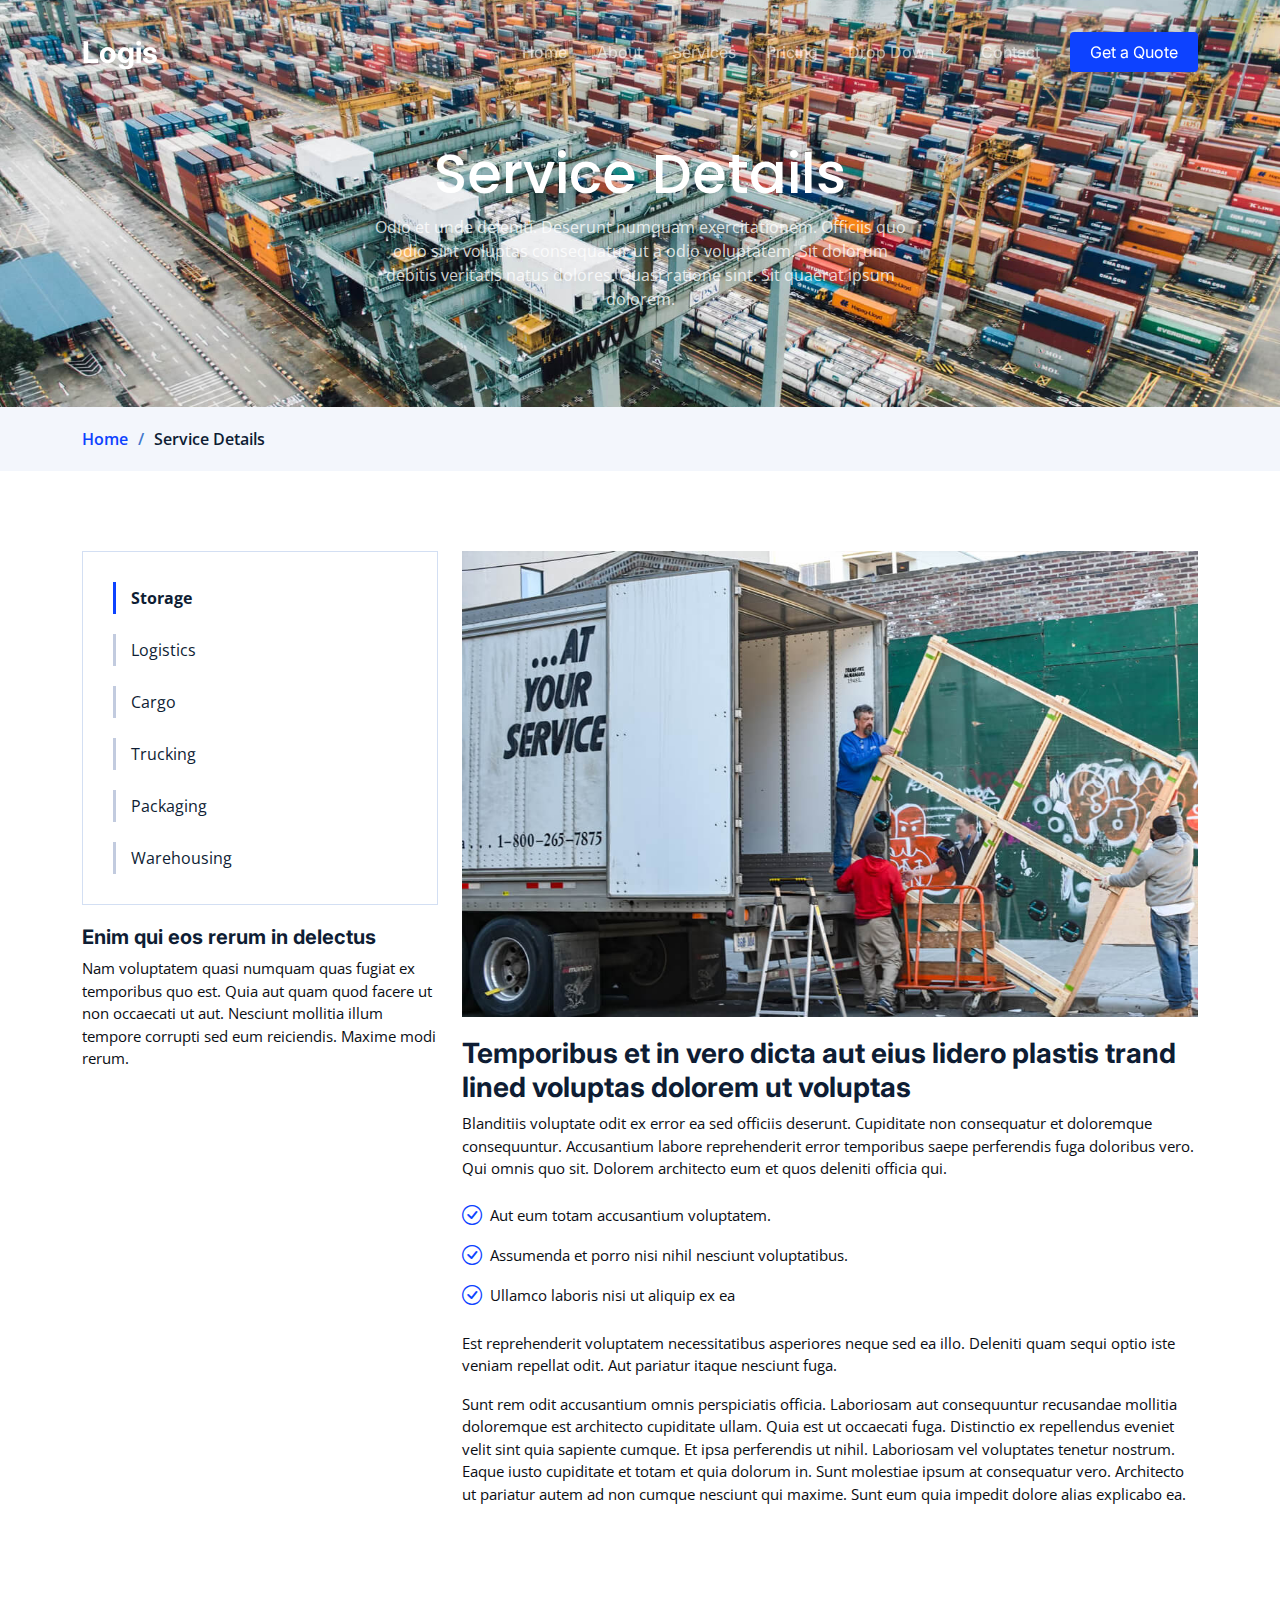
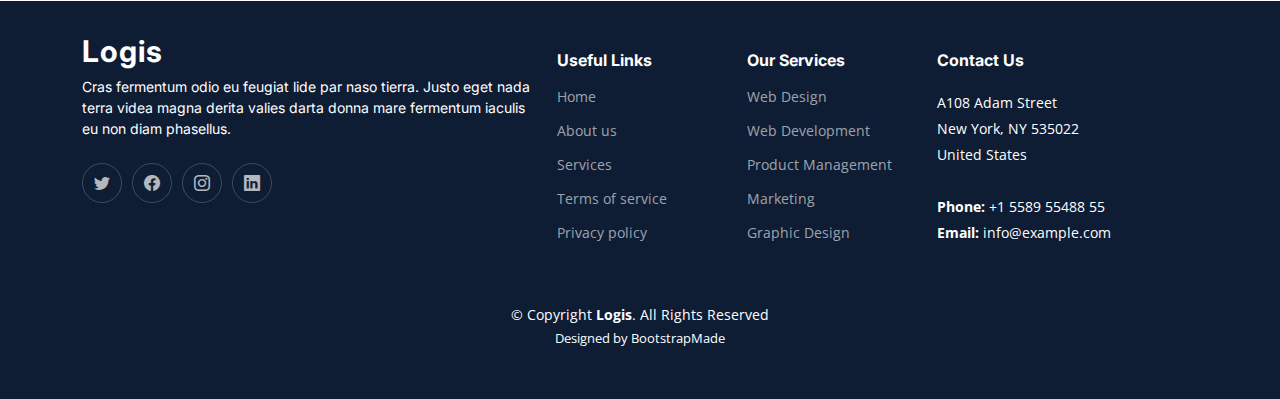
<file: Template/Logis/service-details.html>
<!DOCTYPE html>
<html lang="en">

<head>
  <meta charset="utf-8">
  <meta content="width=device-width, initial-scale=1.0" name="viewport">

  <title>Logis Bootstrap Template - Service Details</title>
  <meta content="" name="description">
  <meta content="" name="keywords">

  <!-- Favicons -->
  <link href="assets/img/favicon.png" rel="icon">
  <link href="assets/img/apple-touch-icon.png" rel="apple-touch-icon">

  <!-- Google Fonts -->
  <link rel="preconnect" href="https://fonts.googleapis.com">
  <link rel="preconnect" href="https://fonts.gstatic.com" crossorigin>
  <link href="https://fonts.googleapis.com/css2?family=Open+Sans:ital,wght@0,300;0,400;0,500;0,600;0,700;1,300;1,400;1,600;1,700&family=Poppins:ital,wght@0,300;0,400;0,500;0,600;0,700;1,300;1,400;1,500;1,600;1,700&family=Inter:ital,wght@0,300;0,400;0,500;0,600;0,700;1,300;1,400;1,500;1,600;1,700&display=swap" rel="stylesheet">

  <!-- Vendor CSS Files -->
  <link href="assets/vendor/bootstrap/css/bootstrap.min.css" rel="stylesheet">
  <link href="assets/vendor/bootstrap-icons/bootstrap-icons.css" rel="stylesheet">
  <link href="assets/vendor/fontawesome-free/css/all.min.css" rel="stylesheet">
  <link href="assets/vendor/glightbox/css/glightbox.min.css" rel="stylesheet">
  <link href="assets/vendor/swiper/swiper-bundle.min.css" rel="stylesheet">
  <link href="assets/vendor/aos/aos.css" rel="stylesheet">

  <!-- Template Main CSS File -->
  <link href="assets/css/main.css" rel="stylesheet">

  <!-- =======================================================
  * Template Name: Logis
  * Updated: Jul 27 2023 with Bootstrap v5.3.1
  * Template URL: https://bootstrapmade.com/logis-bootstrap-logistics-website-template/
  * Author: BootstrapMade.com
  * License: https://bootstrapmade.com/license/
  ======================================================== -->
</head>

<body>

  <!-- ======= Header ======= -->
  <header id="header" class="header d-flex align-items-center fixed-top">
    <div class="container-fluid container-xl d-flex align-items-center justify-content-between">

      <a href="index.html" class="logo d-flex align-items-center">
        <!-- Uncomment the line below if you also wish to use an image logo -->
        <!-- <img src="assets/img/logo.png" alt=""> -->
        <h1>Logis</h1>
      </a>

      <i class="mobile-nav-toggle mobile-nav-show bi bi-list"></i>
      <i class="mobile-nav-toggle mobile-nav-hide d-none bi bi-x"></i>
      <nav id="navbar" class="navbar">
        <ul>
          <li><a href="index.html">Home</a></li>
          <li><a href="about.html">About</a></li>
          <li><a href="services.html">Services</a></li>
          <li><a href="pricing.html">Pricing</a></li>
          <li class="dropdown"><a href="#"><span>Drop Down</span> <i class="bi bi-chevron-down dropdown-indicator"></i></a>
            <ul>
              <li><a href="#">Drop Down 1</a></li>
              <li class="dropdown"><a href="#"><span>Deep Drop Down</span> <i class="bi bi-chevron-down dropdown-indicator"></i></a>
                <ul>
                  <li><a href="#">Deep Drop Down 1</a></li>
                  <li><a href="#">Deep Drop Down 2</a></li>
                  <li><a href="#">Deep Drop Down 3</a></li>
                  <li><a href="#">Deep Drop Down 4</a></li>
                  <li><a href="#">Deep Drop Down 5</a></li>
                </ul>
              </li>
              <li><a href="#">Drop Down 2</a></li>
              <li><a href="#">Drop Down 3</a></li>
              <li><a href="#">Drop Down 4</a></li>
            </ul>
          </li>
          <li><a href="contact.html">Contact</a></li>
          <li><a class="get-a-quote" href="get-a-quote.html">Get a Quote</a></li>
        </ul>
      </nav><!-- .navbar -->

    </div>
  </header><!-- End Header -->
  <!-- End Header -->

  <main id="main">

    <!-- ======= Breadcrumbs ======= -->
    <div class="breadcrumbs">
      <div class="page-header d-flex align-items-center" style="background-image: url('assets/img/page-header.jpg');">
        <div class="container position-relative">
          <div class="row d-flex justify-content-center">
            <div class="col-lg-6 text-center">
              <h2>Service Details</h2>
              <p>Odio et unde deleniti. Deserunt numquam exercitationem. Officiis quo odio sint voluptas consequatur ut a odio voluptatem. Sit dolorum debitis veritatis natus dolores. Quasi ratione sint. Sit quaerat ipsum dolorem.</p>
            </div>
          </div>
        </div>
      </div>
      <nav>
        <div class="container">
          <ol>
            <li><a href="index.html">Home</a></li>
            <li>Service Details</li>
          </ol>
        </div>
      </nav>
    </div><!-- End Breadcrumbs -->

    <!-- ======= Service Details Section ======= -->
    <section id="service-details" class="service-details">
      <div class="container" data-aos="fade-up">

        <div class="row gy-4">

          <div class="col-lg-4">
            <div class="services-list">
              <a href="#" class="active">Storage</a>
              <a href="#">Logistics</a>
              <a href="#">Cargo</a>
              <a href="#">Trucking</a>
              <a href="#">Packaging</a>
              <a href="#">Warehousing</a>
            </div>

            <h4>Enim qui eos rerum in delectus</h4>
            <p>Nam voluptatem quasi numquam quas fugiat ex temporibus quo est. Quia aut quam quod facere ut non occaecati ut aut. Nesciunt mollitia illum tempore corrupti sed eum reiciendis. Maxime modi rerum.</p>
          </div>

          <div class="col-lg-8">
            <img src="assets/img/service-details.jpg" alt="" class="img-fluid services-img">
            <h3>Temporibus et in vero dicta aut eius lidero plastis trand lined voluptas dolorem ut voluptas</h3>
            <p>
              Blanditiis voluptate odit ex error ea sed officiis deserunt. Cupiditate non consequatur et doloremque consequuntur. Accusantium labore reprehenderit error temporibus saepe perferendis fuga doloribus vero. Qui omnis quo sit. Dolorem architecto eum et quos deleniti officia qui.
            </p>
            <ul>
              <li><i class="bi bi-check-circle"></i> <span>Aut eum totam accusantium voluptatem.</span></li>
              <li><i class="bi bi-check-circle"></i> <span>Assumenda et porro nisi nihil nesciunt voluptatibus.</span></li>
              <li><i class="bi bi-check-circle"></i> <span>Ullamco laboris nisi ut aliquip ex ea</span></li>
            </ul>
            <p>
              Est reprehenderit voluptatem necessitatibus asperiores neque sed ea illo. Deleniti quam sequi optio iste veniam repellat odit. Aut pariatur itaque nesciunt fuga.
            </p>
            <p>
              Sunt rem odit accusantium omnis perspiciatis officia. Laboriosam aut consequuntur recusandae mollitia doloremque est architecto cupiditate ullam. Quia est ut occaecati fuga. Distinctio ex repellendus eveniet velit sint quia sapiente cumque. Et ipsa perferendis ut nihil. Laboriosam vel voluptates tenetur nostrum. Eaque iusto cupiditate et totam et quia dolorum in. Sunt molestiae ipsum at consequatur vero. Architecto ut pariatur autem ad non cumque nesciunt qui maxime. Sunt eum quia impedit dolore alias explicabo ea.
            </p>
          </div>

        </div>

      </div>
    </section><!-- End Service Details Section -->

  </main><!-- End #main -->

  <!-- ======= Footer ======= -->
  <footer id="footer" class="footer">

    <div class="container">
      <div class="row gy-4">
        <div class="col-lg-5 col-md-12 footer-info">
          <a href="index.html" class="logo d-flex align-items-center">
            <span>Logis</span>
          </a>
          <p>Cras fermentum odio eu feugiat lide par naso tierra. Justo eget nada terra videa magna derita valies darta donna mare fermentum iaculis eu non diam phasellus.</p>
          <div class="social-links d-flex mt-4">
            <a href="#" class="twitter"><i class="bi bi-twitter"></i></a>
            <a href="#" class="facebook"><i class="bi bi-facebook"></i></a>
            <a href="#" class="instagram"><i class="bi bi-instagram"></i></a>
            <a href="#" class="linkedin"><i class="bi bi-linkedin"></i></a>
          </div>
        </div>

        <div class="col-lg-2 col-6 footer-links">
          <h4>Useful Links</h4>
          <ul>
            <li><a href="#">Home</a></li>
            <li><a href="#">About us</a></li>
            <li><a href="#">Services</a></li>
            <li><a href="#">Terms of service</a></li>
            <li><a href="#">Privacy policy</a></li>
          </ul>
        </div>

        <div class="col-lg-2 col-6 footer-links">
          <h4>Our Services</h4>
          <ul>
            <li><a href="#">Web Design</a></li>
            <li><a href="#">Web Development</a></li>
            <li><a href="#">Product Management</a></li>
            <li><a href="#">Marketing</a></li>
            <li><a href="#">Graphic Design</a></li>
          </ul>
        </div>

        <div class="col-lg-3 col-md-12 footer-contact text-center text-md-start">
          <h4>Contact Us</h4>
          <p>
            A108 Adam Street <br>
            New York, NY 535022<br>
            United States <br><br>
            <strong>Phone:</strong> +1 5589 55488 55<br>
            <strong>Email:</strong> info@example.com<br>
          </p>

        </div>

      </div>
    </div>

    <div class="container mt-4">
      <div class="copyright">
        &copy; Copyright <strong><span>Logis</span></strong>. All Rights Reserved
      </div>
      <div class="credits">
        <!-- All the links in the footer should remain intact. -->
        <!-- You can delete the links only if you purchased the pro version. -->
        <!-- Licensing information: https://bootstrapmade.com/license/ -->
        <!-- Purchase the pro version with working PHP/AJAX contact form: https://bootstrapmade.com/logis-bootstrap-logistics-website-template/ -->
        Designed by <a href="https://bootstrapmade.com/">BootstrapMade</a>
      </div>
    </div>

  </footer><!-- End Footer -->
  <!-- End Footer -->

  <a href="#" class="scroll-top d-flex align-items-center justify-content-center"><i class="bi bi-arrow-up-short"></i></a>

  <div id="preloader"></div>

  <!-- Vendor JS Files -->
  <script src="assets/vendor/bootstrap/js/bootstrap.bundle.min.js"></script>
  <script src="assets/vendor/purecounter/purecounter_vanilla.js"></script>
  <script src="assets/vendor/glightbox/js/glightbox.min.js"></script>
  <script src="assets/vendor/swiper/swiper-bundle.min.js"></script>
  <script src="assets/vendor/aos/aos.js"></script>
  <script src="assets/vendor/php-email-form/validate.js"></script>

  <!-- Template Main JS File -->
  <script src="assets/js/main.js"></script>

</body>

</html>
</file>
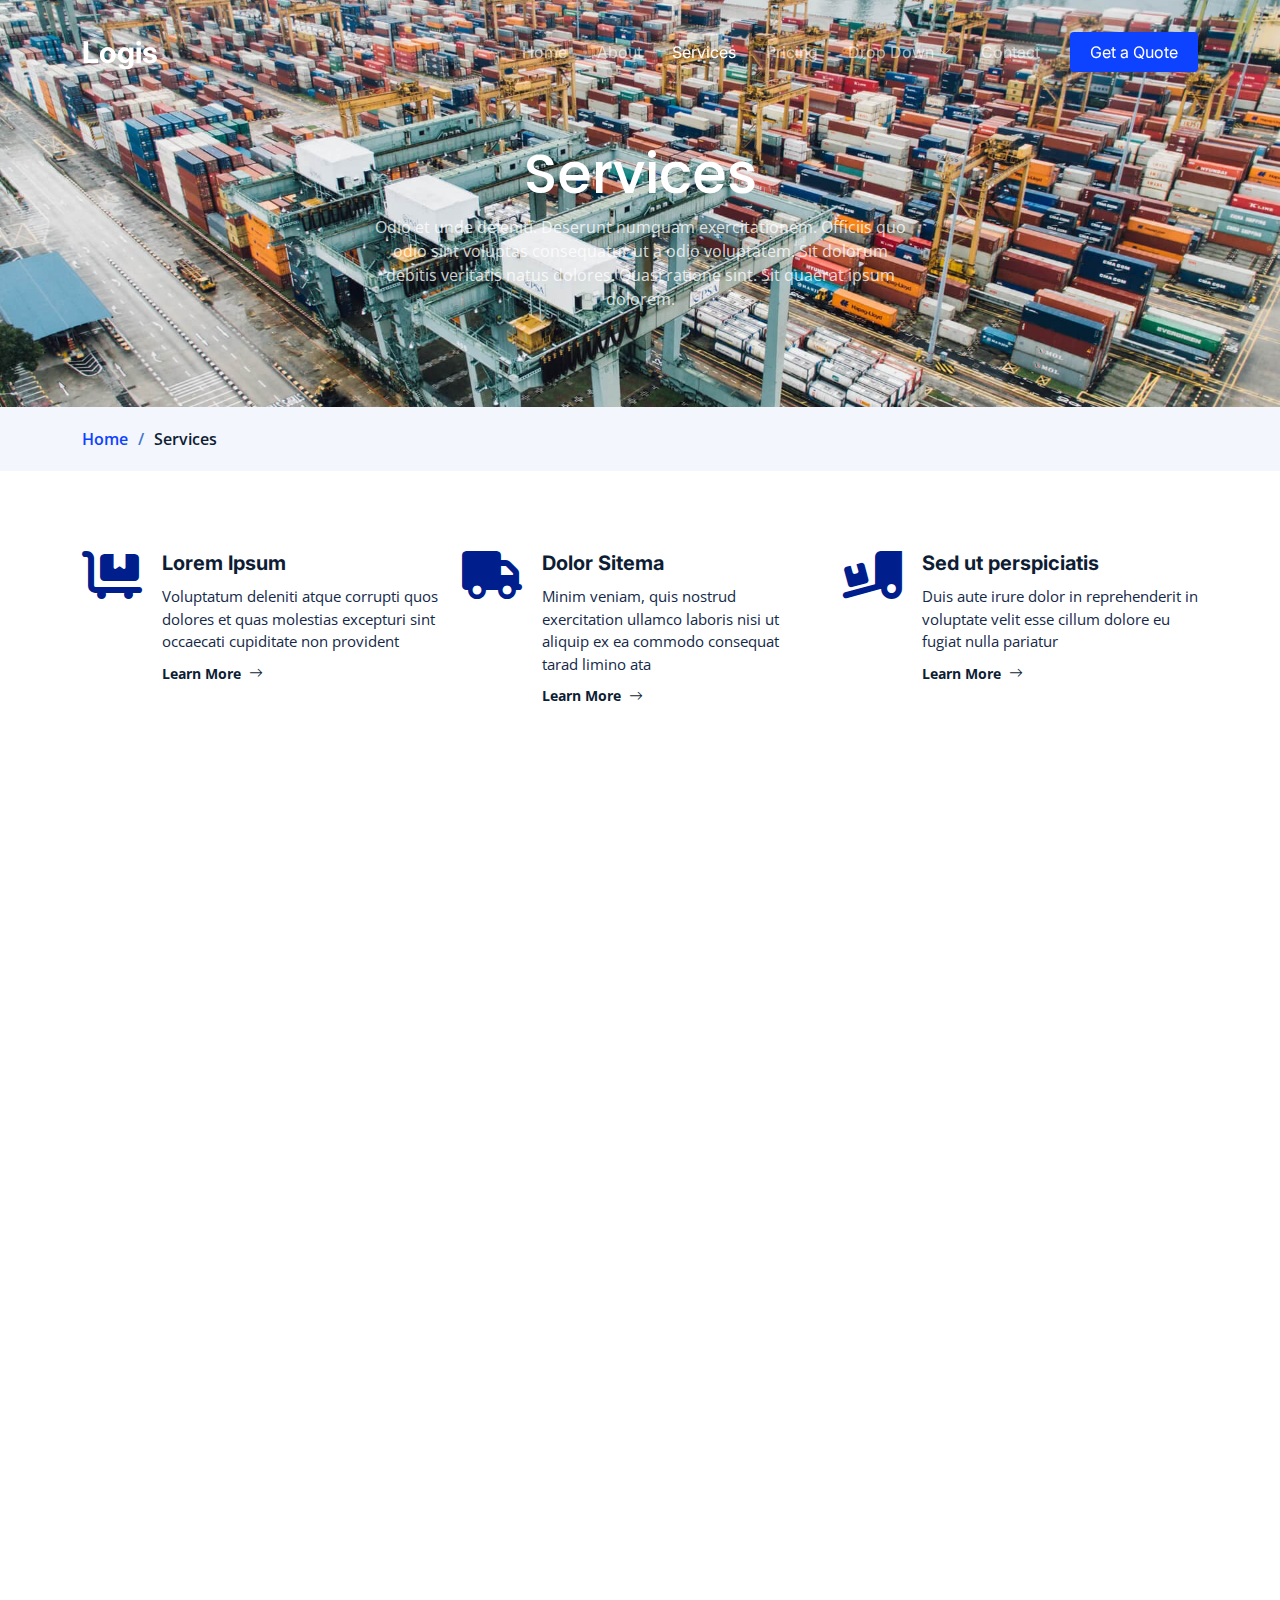
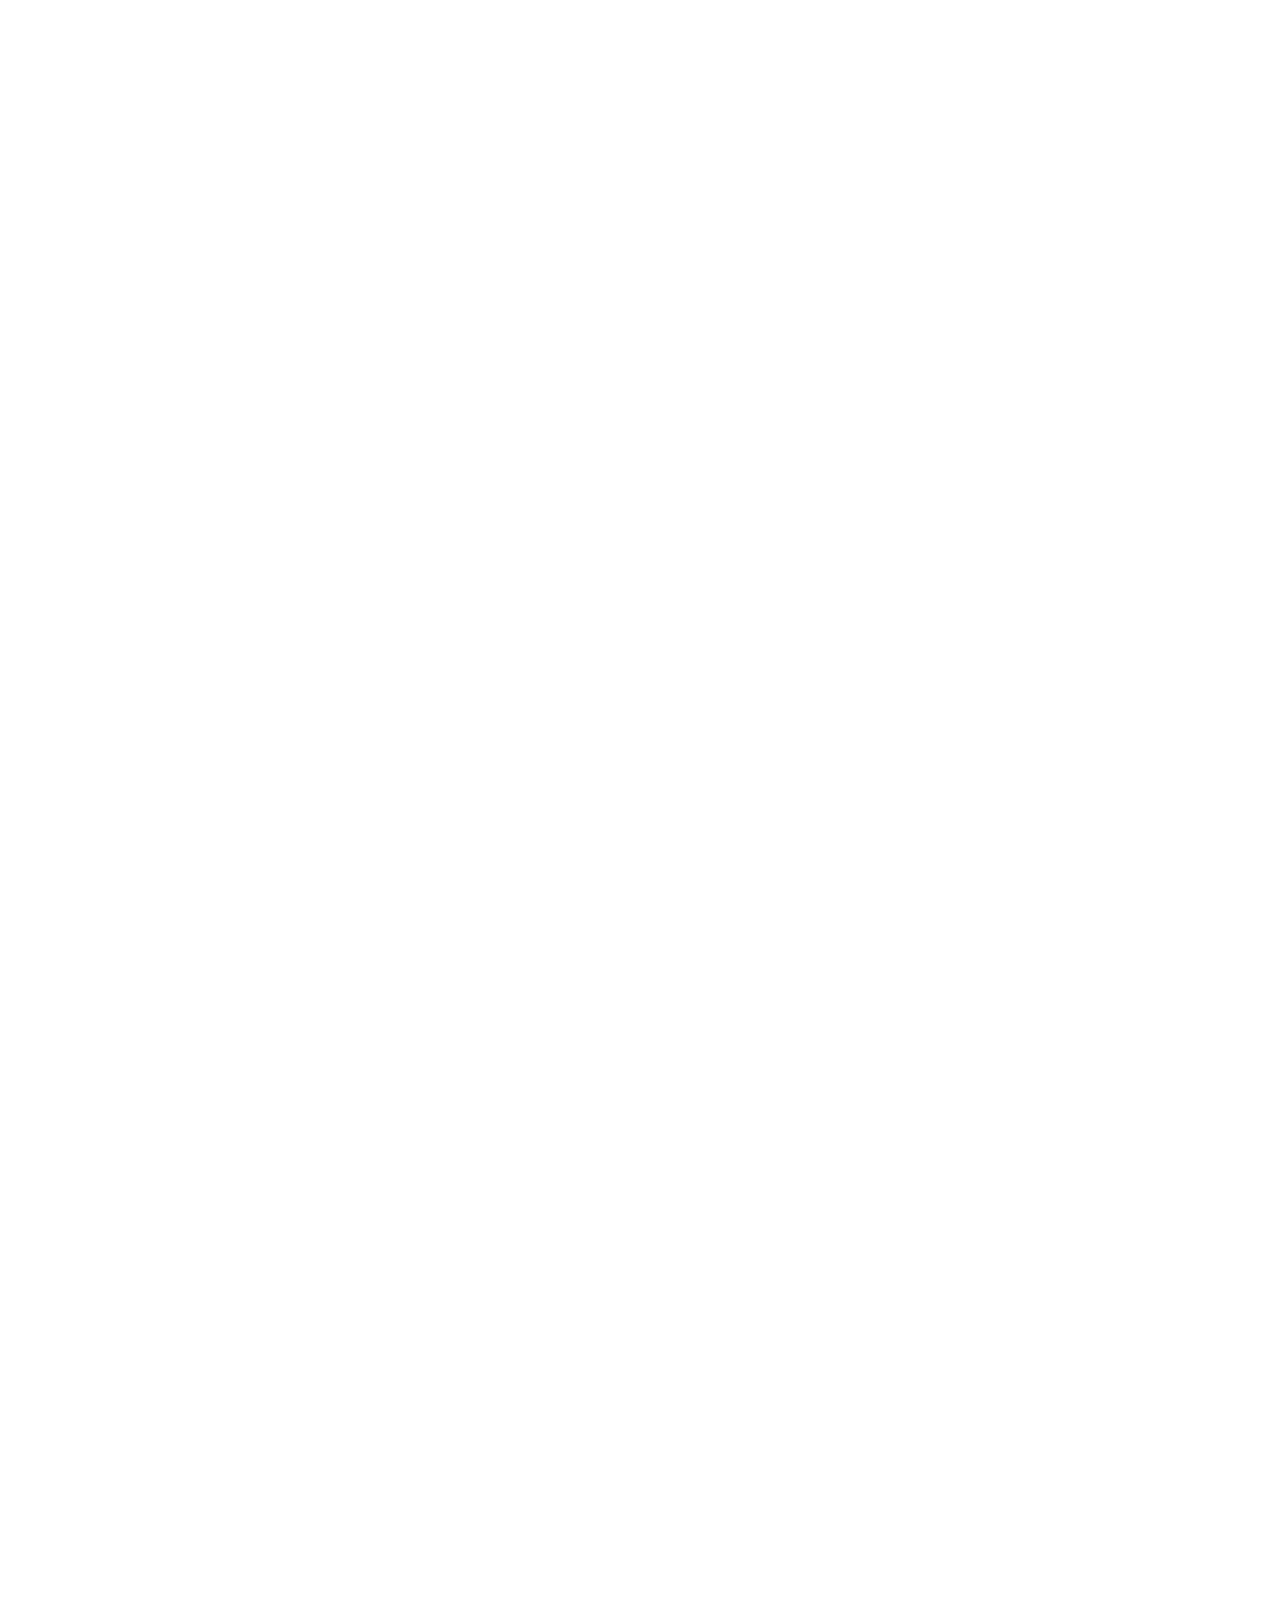
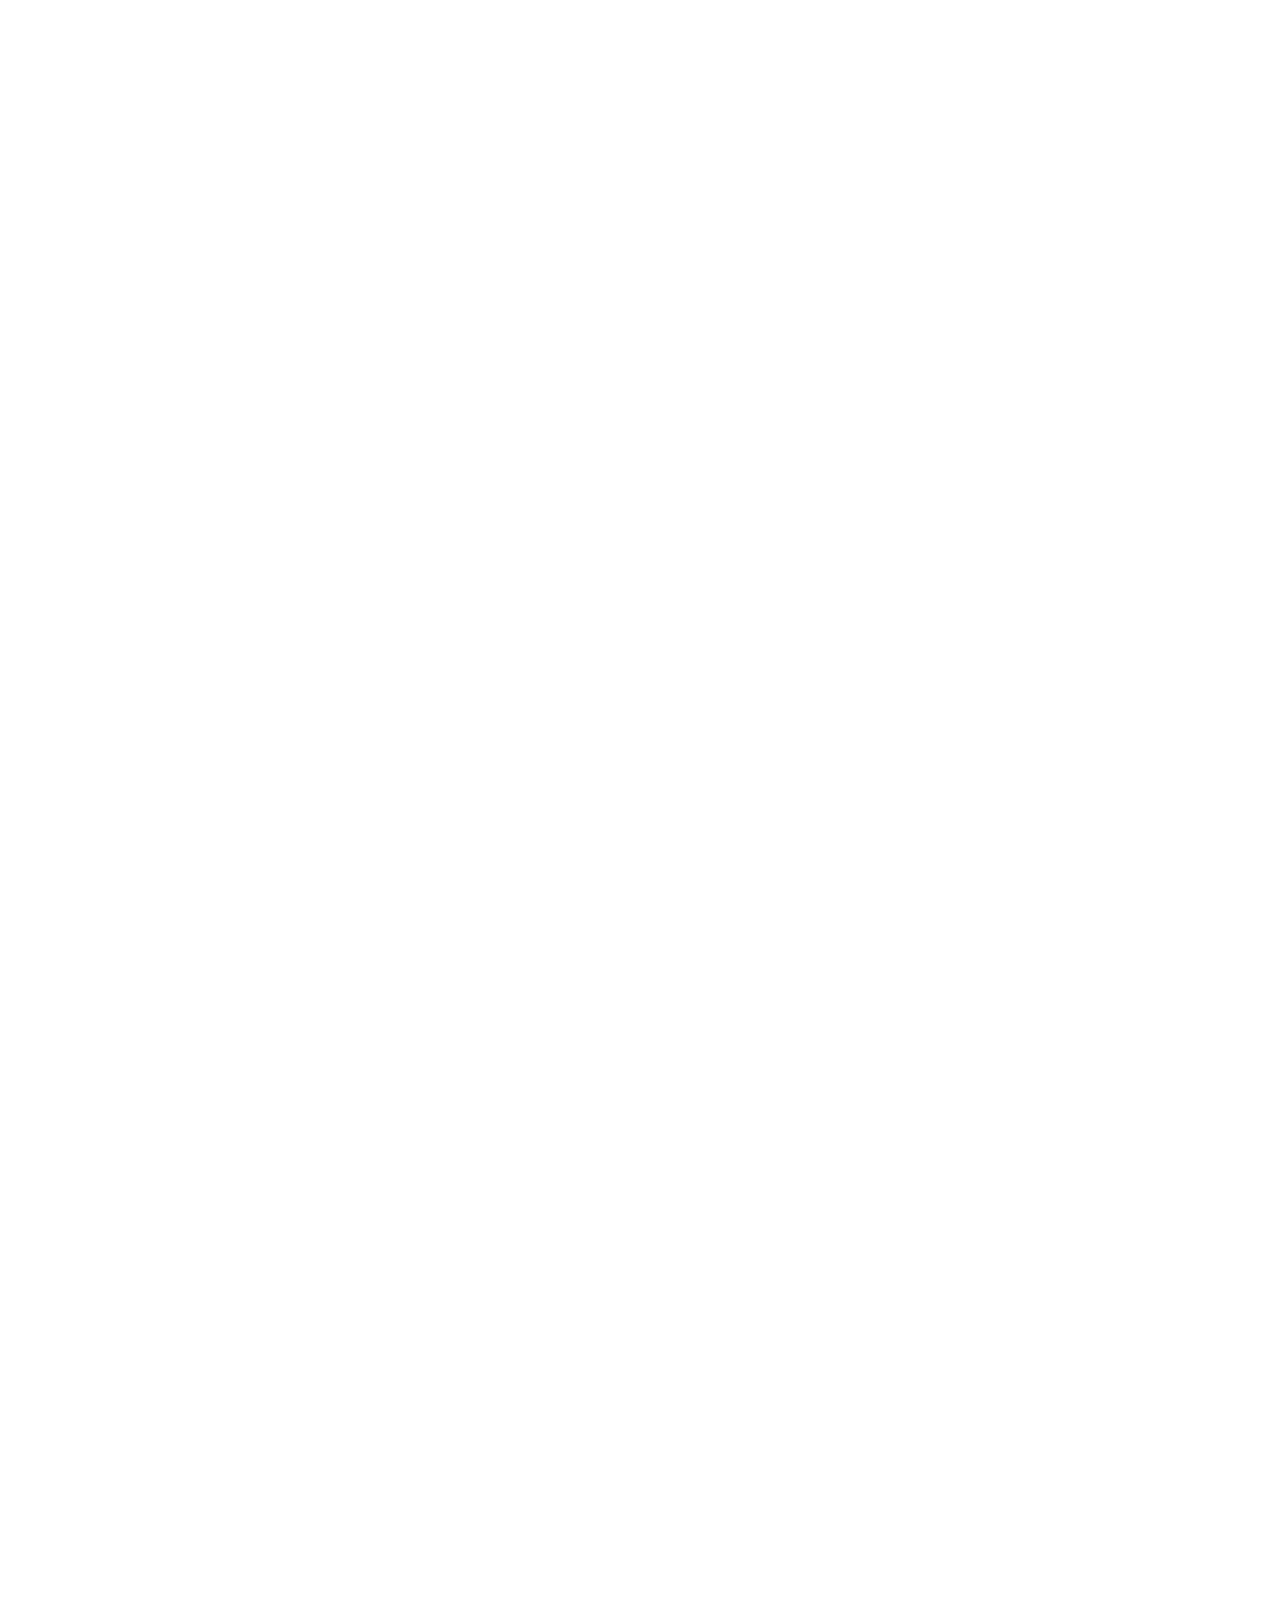
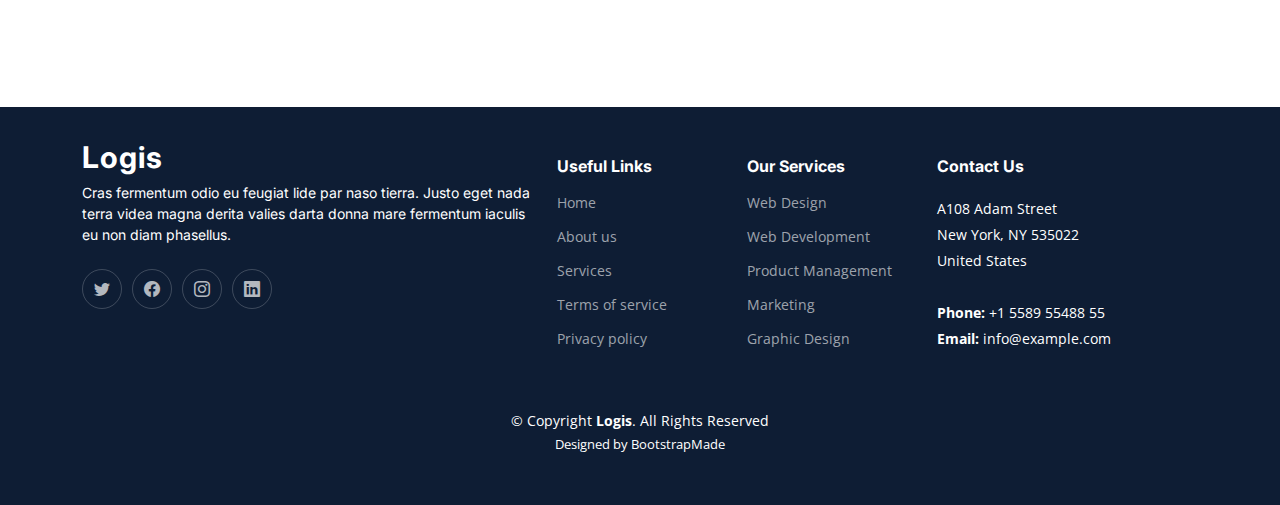
<file: Template/Logis/services.html>
<!DOCTYPE html>
<html lang="en">

<head>
  <meta charset="utf-8">
  <meta content="width=device-width, initial-scale=1.0" name="viewport">

  <title>Logis Bootstrap Template - Services</title>
  <meta content="" name="description">
  <meta content="" name="keywords">

  <!-- Favicons -->
  <link href="assets/img/favicon.png" rel="icon">
  <link href="assets/img/apple-touch-icon.png" rel="apple-touch-icon">

  <!-- Google Fonts -->
  <link rel="preconnect" href="https://fonts.googleapis.com">
  <link rel="preconnect" href="https://fonts.gstatic.com" crossorigin>
  <link href="https://fonts.googleapis.com/css2?family=Open+Sans:ital,wght@0,300;0,400;0,500;0,600;0,700;1,300;1,400;1,600;1,700&family=Poppins:ital,wght@0,300;0,400;0,500;0,600;0,700;1,300;1,400;1,500;1,600;1,700&family=Inter:ital,wght@0,300;0,400;0,500;0,600;0,700;1,300;1,400;1,500;1,600;1,700&display=swap" rel="stylesheet">

  <!-- Vendor CSS Files -->
  <link href="assets/vendor/bootstrap/css/bootstrap.min.css" rel="stylesheet">
  <link href="assets/vendor/bootstrap-icons/bootstrap-icons.css" rel="stylesheet">
  <link href="assets/vendor/fontawesome-free/css/all.min.css" rel="stylesheet">
  <link href="assets/vendor/glightbox/css/glightbox.min.css" rel="stylesheet">
  <link href="assets/vendor/swiper/swiper-bundle.min.css" rel="stylesheet">
  <link href="assets/vendor/aos/aos.css" rel="stylesheet">

  <!-- Template Main CSS File -->
  <link href="assets/css/main.css" rel="stylesheet">

  <!-- =======================================================
  * Template Name: Logis
  * Updated: Jul 27 2023 with Bootstrap v5.3.1
  * Template URL: https://bootstrapmade.com/logis-bootstrap-logistics-website-template/
  * Author: BootstrapMade.com
  * License: https://bootstrapmade.com/license/
  ======================================================== -->
</head>

<body>

  <!-- ======= Header ======= -->
  <header id="header" class="header d-flex align-items-center fixed-top">
    <div class="container-fluid container-xl d-flex align-items-center justify-content-between">

      <a href="index.html" class="logo d-flex align-items-center">
        <!-- Uncomment the line below if you also wish to use an image logo -->
        <!-- <img src="assets/img/logo.png" alt=""> -->
        <h1>Logis</h1>
      </a>

      <i class="mobile-nav-toggle mobile-nav-show bi bi-list"></i>
      <i class="mobile-nav-toggle mobile-nav-hide d-none bi bi-x"></i>
      <nav id="navbar" class="navbar">
        <ul>
          <li><a href="index.html">Home</a></li>
          <li><a href="about.html">About</a></li>
          <li><a href="services.html" class="active">Services</a></li>
          <li><a href="pricing.html">Pricing</a></li>
          <li class="dropdown"><a href="#"><span>Drop Down</span> <i class="bi bi-chevron-down dropdown-indicator"></i></a>
            <ul>
              <li><a href="#">Drop Down 1</a></li>
              <li class="dropdown"><a href="#"><span>Deep Drop Down</span> <i class="bi bi-chevron-down dropdown-indicator"></i></a>
                <ul>
                  <li><a href="#">Deep Drop Down 1</a></li>
                  <li><a href="#">Deep Drop Down 2</a></li>
                  <li><a href="#">Deep Drop Down 3</a></li>
                  <li><a href="#">Deep Drop Down 4</a></li>
                  <li><a href="#">Deep Drop Down 5</a></li>
                </ul>
              </li>
              <li><a href="#">Drop Down 2</a></li>
              <li><a href="#">Drop Down 3</a></li>
              <li><a href="#">Drop Down 4</a></li>
            </ul>
          </li>
          <li><a href="contact.html">Contact</a></li>
          <li><a class="get-a-quote" href="get-a-quote.html">Get a Quote</a></li>
        </ul>
      </nav><!-- .navbar -->

    </div>
  </header><!-- End Header -->
  <!-- End Header -->

  <main id="main">

    <!-- ======= Breadcrumbs ======= -->
    <div class="breadcrumbs">
      <div class="page-header d-flex align-items-center" style="background-image: url('assets/img/page-header.jpg');">
        <div class="container position-relative">
          <div class="row d-flex justify-content-center">
            <div class="col-lg-6 text-center">
              <h2>Services</h2>
              <p>Odio et unde deleniti. Deserunt numquam exercitationem. Officiis quo odio sint voluptas consequatur ut a odio voluptatem. Sit dolorum debitis veritatis natus dolores. Quasi ratione sint. Sit quaerat ipsum dolorem.</p>
            </div>
          </div>
        </div>
      </div>
      <nav>
        <div class="container">
          <ol>
            <li><a href="index.html">Home</a></li>
            <li>Services</li>
          </ol>
        </div>
      </nav>
    </div><!-- End Breadcrumbs -->

    <!-- ======= Featured Services Section ======= -->
    <section id="featured-services" class="featured-services">
      <div class="container">

        <div class="row gy-4">

          <div class="col-lg-4 col-md-6 service-item d-flex" data-aos="fade-up">
            <div class="icon flex-shrink-0"><i class="fa-solid fa-cart-flatbed"></i></div>
            <div>
              <h4 class="title">Lorem Ipsum</h4>
              <p class="description">Voluptatum deleniti atque corrupti quos dolores et quas molestias excepturi sint occaecati cupiditate non provident</p>
              <a href="service-details.html" class="readmore stretched-link"><span>Learn More</span><i class="bi bi-arrow-right"></i></a>
            </div>
          </div>
          <!-- End Service Item -->

          <div class="col-lg-4 col-md-6 service-item d-flex" data-aos="fade-up" data-aos-delay="100">
            <div class="icon flex-shrink-0"><i class="fa-solid fa-truck"></i></div>
            <div>
              <h4 class="title">Dolor Sitema</h4>
              <p class="description">Minim veniam, quis nostrud exercitation ullamco laboris nisi ut aliquip ex ea commodo consequat tarad limino ata</p>
              <a href="service-details.html" class="readmore stretched-link"><span>Learn More</span><i class="bi bi-arrow-right"></i></a>
            </div>
          </div><!-- End Service Item -->

          <div class="col-lg-4 col-md-6 service-item d-flex" data-aos="fade-up" data-aos-delay="200">
            <div class="icon flex-shrink-0"><i class="fa-solid fa-truck-ramp-box"></i></div>
            <div>
              <h4 class="title">Sed ut perspiciatis</h4>
              <p class="description">Duis aute irure dolor in reprehenderit in voluptate velit esse cillum dolore eu fugiat nulla pariatur</p>
              <a href="service-details.html" class="readmore stretched-link"><span>Learn More</span><i class="bi bi-arrow-right"></i></a>
            </div>
          </div><!-- End Service Item -->

        </div>

      </div>
    </section><!-- End Featured Services Section -->

    <!-- ======= Services Section ======= -->
    <section id="service" class="services pt-0">
      <div class="container" data-aos="fade-up">

        <div class="section-header">
          <span>Our Services</span>
          <h2>Our Services</h2>

        </div>

        <div class="row gy-4">

          <div class="col-lg-4 col-md-6" data-aos="fade-up" data-aos-delay="100">
            <div class="card">
              <div class="card-img">
                <img src="assets/img/storage-service.jpg" alt="" class="img-fluid">
              </div>
              <h3><a href="service-details.html" class="stretched-link">Storage</a></h3>
              <p>Cumque eos in qui numquam. Aut aspernatur perferendis sed atque quia voluptas quisquam repellendus temporibus itaqueofficiis odit</p>
            </div>
          </div><!-- End Card Item -->

          <div class="col-lg-4 col-md-6" data-aos="fade-up" data-aos-delay="200">
            <div class="card">
              <div class="card-img">
                <img src="assets/img/logistics-service.jpg" alt="" class="img-fluid">
              </div>
              <h3><a href="service-details.html" class="stretched-link">Logistics</a></h3>
              <p>Asperiores provident dolor accusamus pariatur dolore nam id audantium ut et iure incidunt molestiae dolor ipsam ducimus occaecati nisi</p>
            </div>
          </div><!-- End Card Item -->

          <div class="col-lg-4 col-md-6" data-aos="fade-up" data-aos-delay="300">
            <div class="card">
              <div class="card-img">
                <img src="assets/img/cargo-service.jpg" alt="" class="img-fluid">
              </div>
              <h3><a href="service-details.html" class="stretched-link">Cargo</a></h3>
              <p>Dicta quam similique quia architecto eos nisi aut ratione aut ipsum reiciendis sit doloremque oluptatem aut et molestiae ut et nihil</p>
            </div>
          </div><!-- End Card Item -->

          <div class="col-lg-4 col-md-6" data-aos="fade-up" data-aos-delay="400">
            <div class="card">
              <div class="card-img">
                <img src="assets/img/trucking-service.jpg" alt="" class="img-fluid">
              </div>
              <h3><a href="service-details.html" class="stretched-link">Trucking</a></h3>
              <p>Dicta quam similique quia architecto eos nisi aut ratione aut ipsum reiciendis sit doloremque oluptatem aut et molestiae ut et nihil</p>
            </div>
          </div><!-- End Card Item -->

          <div class="col-lg-4 col-md-6" data-aos="fade-up" data-aos-delay="500">
            <div class="card">
              <div class="card-img">
                <img src="assets/img/packaging-service.jpg" alt="" class="img-fluid">
              </div>
              <h3><a href="service-details.html" class="stretched-link">Packaging</a></h3>
              <p>Illo consequuntur quisquam delectus praesentium modi dignissimos facere vel cum onsequuntur maiores beatae consequatur magni voluptates</p>
            </div>
          </div><!-- End Card Item -->

          <div class="col-lg-4 col-md-6" data-aos="fade-up" data-aos-delay="600">
            <div class="card">
              <div class="card-img">
                <img src="assets/img/warehousing-service.jpg" alt="" class="img-fluid">
              </div>
              <h3><a href="service-details.html" class="stretched-link">Warehousing</a></h3>
              <p>Quas assumenda non occaecati molestiae. In aut earum sed natus eatae in vero. Ab modi quisquam aut nostrum unde et qui est non quo nulla</p>
            </div>
          </div><!-- End Card Item -->

        </div>

      </div>
    </section><!-- End Services Section -->

    <!-- ======= Features Section ======= -->
    <section id="features" class="features">
      <div class="container">

        <div class="row gy-4 align-items-center features-item" data-aos="fade-up">

          <div class="col-md-5">
            <img src="assets/img/features-1.jpg" class="img-fluid" alt="">
          </div>
          <div class="col-md-7">
            <h3>Voluptatem dignissimos provident quasi corporis voluptates sit assumenda.</h3>
            <p class="fst-italic">
              Lorem ipsum dolor sit amet, consectetur adipiscing elit, sed do eiusmod tempor incididunt ut labore et dolore
              magna aliqua.
            </p>
            <ul>
              <li><i class="bi bi-check"></i> Ullamco laboris nisi ut aliquip ex ea commodo consequat.</li>
              <li><i class="bi bi-check"></i> Duis aute irure dolor in reprehenderit in voluptate velit.</li>
              <li><i class="bi bi-check"></i> Ullam est qui quos consequatur eos accusamus.</li>
            </ul>
          </div>
        </div><!-- Features Item -->

        <div class="row gy-4 align-items-center features-item" data-aos="fade-up">
          <div class="col-md-5 order-1 order-md-2">
            <img src="assets/img/features-2.jpg" class="img-fluid" alt="">
          </div>
          <div class="col-md-7 order-2 order-md-1">
            <h3>Corporis temporibus maiores provident</h3>
            <p class="fst-italic">
              Lorem ipsum dolor sit amet, consectetur adipiscing elit, sed do eiusmod tempor incididunt ut labore et dolore
              magna aliqua.
            </p>
            <p>
              Ullamco laboris nisi ut aliquip ex ea commodo consequat. Duis aute irure dolor in reprehenderit in voluptate
              velit esse cillum dolore eu fugiat nulla pariatur. Excepteur sint occaecat cupidatat non proident, sunt in
              culpa qui officia deserunt mollit anim id est laborum
            </p>
          </div>
        </div><!-- Features Item -->

        <div class="row gy-4 align-items-center features-item" data-aos="fade-up">
          <div class="col-md-5">
            <img src="assets/img/features-3.jpg" class="img-fluid" alt="">
          </div>
          <div class="col-md-7">
            <h3>Sunt consequatur ad ut est nulla consectetur reiciendis animi voluptas</h3>
            <p>Cupiditate placeat cupiditate placeat est ipsam culpa. Delectus quia minima quod. Sunt saepe odit aut quia voluptatem hic voluptas dolor doloremque.</p>
            <ul>
              <li><i class="bi bi-check"></i> Ullamco laboris nisi ut aliquip ex ea commodo consequat.</li>
              <li><i class="bi bi-check"></i> Duis aute irure dolor in reprehenderit in voluptate velit.</li>
              <li><i class="bi bi-check"></i> Facilis ut et voluptatem aperiam. Autem soluta ad fugiat.</li>
            </ul>
          </div>
        </div><!-- Features Item -->

        <div class="row gy-4 align-items-center features-item" data-aos="fade-up">
          <div class="col-md-5 order-1 order-md-2">
            <img src="assets/img/features-4.jpg" class="img-fluid" alt="">
          </div>
          <div class="col-md-7 order-2 order-md-1">
            <h3>Quas et necessitatibus eaque impedit ipsum animi consequatur incidunt in</h3>
            <p class="fst-italic">
              Lorem ipsum dolor sit amet, consectetur adipiscing elit, sed do eiusmod tempor incididunt ut labore et dolore
              magna aliqua.
            </p>
            <p>
              Ullamco laboris nisi ut aliquip ex ea commodo consequat. Duis aute irure dolor in reprehenderit in voluptate
              velit esse cillum dolore eu fugiat nulla pariatur. Excepteur sint occaecat cupidatat non proident, sunt in
              culpa qui officia deserunt mollit anim id est laborum
            </p>
          </div>
        </div><!-- Features Item -->

      </div>
    </section><!-- End Features Section -->

    <!-- ======= Testimonials Section ======= -->
    <section id="testimonials" class="testimonials">
      <div class="container">

        <div class="slides-1 swiper" data-aos="fade-up">
          <div class="swiper-wrapper">

            <div class="swiper-slide">
              <div class="testimonial-item">
                <img src="assets/img/testimonials/testimonials-1.jpg" class="testimonial-img" alt="">
                <h3>Saul Goodman</h3>
                <h4>Ceo &amp; Founder</h4>
                <div class="stars">
                  <i class="bi bi-star-fill"></i><i class="bi bi-star-fill"></i><i class="bi bi-star-fill"></i><i class="bi bi-star-fill"></i><i class="bi bi-star-fill"></i>
                </div>
                <p>
                  <i class="bi bi-quote quote-icon-left"></i>
                  Proin iaculis purus consequat sem cure digni ssim donec porttitora entum suscipit rhoncus. Accusantium quam, ultricies eget id, aliquam eget nibh et. Maecen aliquam, risus at semper.
                  <i class="bi bi-quote quote-icon-right"></i>
                </p>
              </div>
            </div><!-- End testimonial item -->

            <div class="swiper-slide">
              <div class="testimonial-item">
                <img src="assets/img/testimonials/testimonials-2.jpg" class="testimonial-img" alt="">
                <h3>Sara Wilsson</h3>
                <h4>Designer</h4>
                <div class="stars">
                  <i class="bi bi-star-fill"></i><i class="bi bi-star-fill"></i><i class="bi bi-star-fill"></i><i class="bi bi-star-fill"></i><i class="bi bi-star-fill"></i>
                </div>
                <p>
                  <i class="bi bi-quote quote-icon-left"></i>
                  Export tempor illum tamen malis malis eram quae irure esse labore quem cillum quid cillum eram malis quorum velit fore eram velit sunt aliqua noster fugiat irure amet legam anim culpa.
                  <i class="bi bi-quote quote-icon-right"></i>
                </p>
              </div>
            </div><!-- End testimonial item -->

            <div class="swiper-slide">
              <div class="testimonial-item">
                <img src="assets/img/testimonials/testimonials-3.jpg" class="testimonial-img" alt="">
                <h3>Jena Karlis</h3>
                <h4>Store Owner</h4>
                <div class="stars">
                  <i class="bi bi-star-fill"></i><i class="bi bi-star-fill"></i><i class="bi bi-star-fill"></i><i class="bi bi-star-fill"></i><i class="bi bi-star-fill"></i>
                </div>
                <p>
                  <i class="bi bi-quote quote-icon-left"></i>
                  Enim nisi quem export duis labore cillum quae magna enim sint quorum nulla quem veniam duis minim tempor labore quem eram duis noster aute amet eram fore quis sint minim.
                  <i class="bi bi-quote quote-icon-right"></i>
                </p>
              </div>
            </div><!-- End testimonial item -->

            <div class="swiper-slide">
              <div class="testimonial-item">
                <img src="assets/img/testimonials/testimonials-4.jpg" class="testimonial-img" alt="">
                <h3>Matt Brandon</h3>
                <h4>Freelancer</h4>
                <div class="stars">
                  <i class="bi bi-star-fill"></i><i class="bi bi-star-fill"></i><i class="bi bi-star-fill"></i><i class="bi bi-star-fill"></i><i class="bi bi-star-fill"></i>
                </div>
                <p>
                  <i class="bi bi-quote quote-icon-left"></i>
                  Fugiat enim eram quae cillum dolore dolor amet nulla culpa multos export minim fugiat minim velit minim dolor enim duis veniam ipsum anim magna sunt elit fore quem dolore labore illum veniam.
                  <i class="bi bi-quote quote-icon-right"></i>
                </p>
              </div>
            </div><!-- End testimonial item -->

            <div class="swiper-slide">
              <div class="testimonial-item">
                <img src="assets/img/testimonials/testimonials-5.jpg" class="testimonial-img" alt="">
                <h3>John Larson</h3>
                <h4>Entrepreneur</h4>
                <div class="stars">
                  <i class="bi bi-star-fill"></i><i class="bi bi-star-fill"></i><i class="bi bi-star-fill"></i><i class="bi bi-star-fill"></i><i class="bi bi-star-fill"></i>
                </div>
                <p>
                  <i class="bi bi-quote quote-icon-left"></i>
                  Quis quorum aliqua sint quem legam fore sunt eram irure aliqua veniam tempor noster veniam enim culpa labore duis sunt culpa nulla illum cillum fugiat legam esse veniam culpa fore nisi cillum quid.
                  <i class="bi bi-quote quote-icon-right"></i>
                </p>
              </div>
            </div><!-- End testimonial item -->

          </div>
          <div class="swiper-pagination"></div>
        </div>

      </div>
    </section><!-- End Testimonials Section -->

    <!-- ======= Frequently Asked Questions Section ======= -->
    <section id="faq" class="faq">
      <div class="container" data-aos="fade-up">

        <div class="section-header">
          <span>Frequently Asked Questions</span>
          <h2>Frequently Asked Questions</h2>

        </div>

        <div class="row justify-content-center" data-aos="fade-up" data-aos-delay="200">
          <div class="col-lg-10">

            <div class="accordion accordion-flush" id="faqlist">

              <div class="accordion-item">
                <h3 class="accordion-header">
                  <button class="accordion-button collapsed" type="button" data-bs-toggle="collapse" data-bs-target="#faq-content-1">
                    <i class="bi bi-question-circle question-icon"></i>
                    Non consectetur a erat nam at lectus urna duis?
                  </button>
                </h3>
                <div id="faq-content-1" class="accordion-collapse collapse" data-bs-parent="#faqlist">
                  <div class="accordion-body">
                    Feugiat pretium nibh ipsum consequat. Tempus iaculis urna id volutpat lacus laoreet non curabitur gravida. Venenatis lectus magna fringilla urna porttitor rhoncus dolor purus non.
                  </div>
                </div>
              </div><!-- # Faq item-->

              <div class="accordion-item">
                <h3 class="accordion-header">
                  <button class="accordion-button collapsed" type="button" data-bs-toggle="collapse" data-bs-target="#faq-content-2">
                    <i class="bi bi-question-circle question-icon"></i>
                    Feugiat scelerisque varius morbi enim nunc faucibus a pellentesque?
                  </button>
                </h3>
                <div id="faq-content-2" class="accordion-collapse collapse" data-bs-parent="#faqlist">
                  <div class="accordion-body">
                    Dolor sit amet consectetur adipiscing elit pellentesque habitant morbi. Id interdum velit laoreet id donec ultrices. Fringilla phasellus faucibus scelerisque eleifend donec pretium. Est pellentesque elit ullamcorper dignissim. Mauris ultrices eros in cursus turpis massa tincidunt dui.
                  </div>
                </div>
              </div><!-- # Faq item-->

              <div class="accordion-item">
                <h3 class="accordion-header">
                  <button class="accordion-button collapsed" type="button" data-bs-toggle="collapse" data-bs-target="#faq-content-3">
                    <i class="bi bi-question-circle question-icon"></i>
                    Dolor sit amet consectetur adipiscing elit pellentesque habitant morbi?
                  </button>
                </h3>
                <div id="faq-content-3" class="accordion-collapse collapse" data-bs-parent="#faqlist">
                  <div class="accordion-body">
                    Eleifend mi in nulla posuere sollicitudin aliquam ultrices sagittis orci. Faucibus pulvinar elementum integer enim. Sem nulla pharetra diam sit amet nisl suscipit. Rutrum tellus pellentesque eu tincidunt. Lectus urna duis convallis convallis tellus. Urna molestie at elementum eu facilisis sed odio morbi quis
                  </div>
                </div>
              </div><!-- # Faq item-->

              <div class="accordion-item">
                <h3 class="accordion-header">
                  <button class="accordion-button collapsed" type="button" data-bs-toggle="collapse" data-bs-target="#faq-content-4">
                    <i class="bi bi-question-circle question-icon"></i>
                    Ac odio tempor orci dapibus. Aliquam eleifend mi in nulla?
                  </button>
                </h3>
                <div id="faq-content-4" class="accordion-collapse collapse" data-bs-parent="#faqlist">
                  <div class="accordion-body">
                    <i class="bi bi-question-circle question-icon"></i>
                    Dolor sit amet consectetur adipiscing elit pellentesque habitant morbi. Id interdum velit laoreet id donec ultrices. Fringilla phasellus faucibus scelerisque eleifend donec pretium. Est pellentesque elit ullamcorper dignissim. Mauris ultrices eros in cursus turpis massa tincidunt dui.
                  </div>
                </div>
              </div><!-- # Faq item-->

              <div class="accordion-item">
                <h3 class="accordion-header">
                  <button class="accordion-button collapsed" type="button" data-bs-toggle="collapse" data-bs-target="#faq-content-5">
                    <i class="bi bi-question-circle question-icon"></i>
                    Tempus quam pellentesque nec nam aliquam sem et tortor consequat?
                  </button>
                </h3>
                <div id="faq-content-5" class="accordion-collapse collapse" data-bs-parent="#faqlist">
                  <div class="accordion-body">
                    Molestie a iaculis at erat pellentesque adipiscing commodo. Dignissim suspendisse in est ante in. Nunc vel risus commodo viverra maecenas accumsan. Sit amet nisl suscipit adipiscing bibendum est. Purus gravida quis blandit turpis cursus in
                  </div>
                </div>
              </div><!-- # Faq item-->

            </div>

          </div>
        </div>

      </div>
    </section><!-- End Frequently Asked Questions Section -->

  </main><!-- End #main -->

  <!-- ======= Footer ======= -->
  <footer id="footer" class="footer">

    <div class="container">
      <div class="row gy-4">
        <div class="col-lg-5 col-md-12 footer-info">
          <a href="index.html" class="logo d-flex align-items-center">
            <span>Logis</span>
          </a>
          <p>Cras fermentum odio eu feugiat lide par naso tierra. Justo eget nada terra videa magna derita valies darta donna mare fermentum iaculis eu non diam phasellus.</p>
          <div class="social-links d-flex mt-4">
            <a href="#" class="twitter"><i class="bi bi-twitter"></i></a>
            <a href="#" class="facebook"><i class="bi bi-facebook"></i></a>
            <a href="#" class="instagram"><i class="bi bi-instagram"></i></a>
            <a href="#" class="linkedin"><i class="bi bi-linkedin"></i></a>
          </div>
        </div>

        <div class="col-lg-2 col-6 footer-links">
          <h4>Useful Links</h4>
          <ul>
            <li><a href="#">Home</a></li>
            <li><a href="#">About us</a></li>
            <li><a href="#">Services</a></li>
            <li><a href="#">Terms of service</a></li>
            <li><a href="#">Privacy policy</a></li>
          </ul>
        </div>

        <div class="col-lg-2 col-6 footer-links">
          <h4>Our Services</h4>
          <ul>
            <li><a href="#">Web Design</a></li>
            <li><a href="#">Web Development</a></li>
            <li><a href="#">Product Management</a></li>
            <li><a href="#">Marketing</a></li>
            <li><a href="#">Graphic Design</a></li>
          </ul>
        </div>

        <div class="col-lg-3 col-md-12 footer-contact text-center text-md-start">
          <h4>Contact Us</h4>
          <p>
            A108 Adam Street <br>
            New York, NY 535022<br>
            United States <br><br>
            <strong>Phone:</strong> +1 5589 55488 55<br>
            <strong>Email:</strong> info@example.com<br>
          </p>

        </div>

      </div>
    </div>

    <div class="container mt-4">
      <div class="copyright">
        &copy; Copyright <strong><span>Logis</span></strong>. All Rights Reserved
      </div>
      <div class="credits">
        <!-- All the links in the footer should remain intact. -->
        <!-- You can delete the links only if you purchased the pro version. -->
        <!-- Licensing information: https://bootstrapmade.com/license/ -->
        <!-- Purchase the pro version with working PHP/AJAX contact form: https://bootstrapmade.com/logis-bootstrap-logistics-website-template/ -->
        Designed by <a href="https://bootstrapmade.com/">BootstrapMade</a>
      </div>
    </div>

  </footer><!-- End Footer -->
  <!-- End Footer -->

  <a href="#" class="scroll-top d-flex align-items-center justify-content-center"><i class="bi bi-arrow-up-short"></i></a>

  <div id="preloader"></div>

  <!-- Vendor JS Files -->
  <script src="assets/vendor/bootstrap/js/bootstrap.bundle.min.js"></script>
  <script src="assets/vendor/purecounter/purecounter_vanilla.js"></script>
  <script src="assets/vendor/glightbox/js/glightbox.min.js"></script>
  <script src="assets/vendor/swiper/swiper-bundle.min.js"></script>
  <script src="assets/vendor/aos/aos.js"></script>
  <script src="assets/vendor/php-email-form/validate.js"></script>

  <!-- Template Main JS File -->
  <script src="assets/js/main.js"></script>

</body>

</html>
</file>
<file: Template/Logis/assets/css/main.css>
/**
* Template Name: Logis
* Updated: Jul 27 2023 with Bootstrap v5.3.1
* Template URL: https://bootstrapmade.com/logis-bootstrap-logistics-website-template/
* Author: BootstrapMade.com
* License: https://bootstrapmade.com/license/
*/

/*--------------------------------------------------------------
# Set main reusable colors and fonts using CSS variables
# Learn more about CSS variables at https://developer.mozilla.org/en-US/docs/Web/CSS/Using_CSS_custom_properties
--------------------------------------------------------------*/
/* Fonts */
:root {
  --font-default: "Open Sans", system-ui, -apple-system, "Segoe UI", Roboto, "Helvetica Neue", Arial, "Noto Sans", "Liberation Sans", sans-serif, "Apple Color Emoji", "Segoe UI Emoji", "Segoe UI Symbol", "Noto Color Emoji";
  --font-primary: "Inter", sans-serif;
  --font-secondary: "Poppins", sans-serif;
}

/* Colors */
:root {
  --color-default: #0a0d13;
  --color-primary: #0d42ff;
  --color-secondary: #0e1d34;
}

/* Smooth scroll behavior */
:root {
  scroll-behavior: smooth;
}

/*--------------------------------------------------------------
# General
--------------------------------------------------------------*/
body {
  font-family: var(--font-default);
  color: var(--color-default);
}

a {
  color: var(--color-primary);
  text-decoration: none;
}

a:hover {
  color: #406aff;
  text-decoration: none;
}

h1,
h2,
h3,
h4,
h5,
h6 {
  font-family: var(--font-primary);
}

/*--------------------------------------------------------------
# Sections & Section Header
--------------------------------------------------------------*/
section {
  padding: 80px 0;
  overflow: hidden;
}

.section-header {
  text-align: center;
  padding: 30px 0;
  position: relative;
}

.section-header h2 {
  font-size: 32px;
  font-weight: 700;
  text-transform: uppercase;
  margin-bottom: 20px;
  padding-bottom: 0;
  color: #001973;
  position: relative;
  z-index: 2;
  margin-bottom: 20px;
  padding-bottom: 20px;
  position: relative;
}

.section-header h2:after {
  content: "";
  position: absolute;
  display: block;
  width: 50px;
  height: 3px;
  background: var(--color-primary);
  left: 0;
  right: 0;
  bottom: 0;
  margin: auto;
}

.section-header span {
  position: absolute;
  top: 46px;
  color: rgba(14, 29, 52, 0.06);
  left: 0;
  right: 0;
  z-index: 1;
  font-weight: 700;
  font-size: 56px;
  text-transform: uppercase;
  line-height: 0;
}

.section-header p {
  margin-bottom: 0;
  position: relative;
  z-index: 2;
}

@media (max-width: 640px) {
  .section-header h2 {
    font-size: 28px;
    margin-bottom: 15px;
  }

  .section-header span {
    font-size: 38px;
  }
}

/*--------------------------------------------------------------
# Breadcrumbs
--------------------------------------------------------------*/
.breadcrumbs .page-header {
  padding: 140px 0 80px 0;
  position: relative;
  background-size: cover;
  background-position: center;
  background-repeat: no-repeat;
}

.breadcrumbs .page-header:before {
  content: "";
  position: absolute;
  inset: 0;
}

.breadcrumbs .page-header h2 {
  font-size: 56px;
  font-weight: 500;
  color: #fff;
  font-family: var(--font-secondary);
}

.breadcrumbs .page-header p {
  color: rgba(255, 255, 255, 0.8);
}

.breadcrumbs nav {
  background-color: #f3f6fc;
  padding: 20px 0;
}

.breadcrumbs nav ol {
  display: flex;
  flex-wrap: wrap;
  list-style: none;
  margin: 0;
  padding: 0;
  font-size: 16px;
  font-weight: 600;
  color: var(--color-secondary);
}

.breadcrumbs nav ol a {
  color: var(--color-primary);
  transition: 0.3s;
}

.breadcrumbs nav ol a:hover {
  text-decoration: underline;
}

.breadcrumbs nav ol li+li {
  padding-left: 10px;
}

.breadcrumbs nav ol li+li::before {
  display: inline-block;
  padding-right: 10px;
  color: #4278cc;
  content: "/";
}

/*--------------------------------------------------------------
# Scroll top button
--------------------------------------------------------------*/
.scroll-top {
  position: fixed;
  visibility: hidden;
  opacity: 0;
  right: 15px;
  bottom: 15px;
  z-index: 99999;
  background: var(--color-primary);
  width: 40px;
  height: 40px;
  border-radius: 4px;
  transition: all 0.4s;
}

.scroll-top i {
  font-size: 24px;
  color: #fff;
  line-height: 0;
}

.scroll-top:hover {
  background: rgba(13, 66, 255, 0.8);
  color: #fff;
}

.scroll-top.active {
  visibility: visible;
  opacity: 1;
}

/*--------------------------------------------------------------
# Preloader
--------------------------------------------------------------*/
#preloader {
  position: fixed;
  inset: 0;
  z-index: 9999;
  overflow: hidden;
  background: #fff;
  transition: all 0.6s ease-out;
  width: 100%;
  height: 100vh;
}

#preloader:before,
#preloader:after {
  content: "";
  position: absolute;
  border: 4px solid var(--color-primary);
  border-radius: 50%;
  animation: animate-preloader 2s cubic-bezier(0, 0.2, 0.8, 1) infinite;
}

#preloader:after {
  animation-delay: -0.5s;
}

@keyframes animate-preloader {
  0% {
    width: 10px;
    height: 10px;
    top: calc(50% - 5px);
    left: calc(50% - 5px);
    opacity: 1;
  }

  100% {
    width: 72px;
    height: 72px;
    top: calc(50% - 36px);
    left: calc(50% - 36px);
    opacity: 0;
  }
}

/*--------------------------------------------------------------
# Disable aos animation delay on mobile devices
--------------------------------------------------------------*/
@media screen and (max-width: 768px) {
  [data-aos-delay] {
    transition-delay: 0 !important;
  }
}

/*--------------------------------------------------------------
# Header
--------------------------------------------------------------*/
.header {
  transition: all 0.5s;
  z-index: 997;
  padding: 30px 0;
}

.header.sticked {
  background: rgba(14, 29, 52, 0.9);
  padding: 15px 0;
  box-shadow: 0px 2px 20px rgba(14, 29, 52, 0.1);
}

.header .logo img {
  max-height: 40px;
  margin-right: 6px;
}

.header .logo h1 {
  font-size: 30px;
  margin: 0;
  font-weight: 700;
  color: #fff;
  font-family: var(--font-primary);
}

/*--------------------------------------------------------------
# Desktop Navigation
--------------------------------------------------------------*/
@media (min-width: 1280px) {
  .navbar {
    padding: 0;
  }

  .navbar ul {
    margin: 0;
    padding: 0;
    display: flex;
    list-style: none;
    align-items: center;
  }

  .navbar li {
    position: relative;
  }

  .navbar a,
  .navbar a:focus {
    display: flex;
    align-items: center;
    justify-content: space-between;
    padding: 10px 0 10px 30px;
    font-family: var(--font-primary);
    font-size: 16px;
    font-weight: 400;
    color: rgba(255, 255, 255, 0.6);
    white-space: nowrap;
    transition: 0.3s;
  }

  .navbar a i,
  .navbar a:focus i {
    font-size: 12px;
    line-height: 0;
    margin-left: 5px;
  }

  .navbar a:hover,
  .navbar .active,
  .navbar .active:focus,
  .navbar li:hover>a {
    color: #fff;
  }

  .navbar .get-a-quote,
  .navbar .get-a-quote:focus {
    background: var(--color-primary);
    padding: 8px 20px;
    margin-left: 30px;
    border-radius: 4px;
    color: #fff;
  }

  .navbar .get-a-quote:hover,
  .navbar .get-a-quote:focus:hover {
    color: #fff;
    background: #2756ff;
  }

  .navbar .dropdown ul {
    display: block;
    position: absolute;
    left: 14px;
    top: calc(100% + 30px);
    margin: 0;
    padding: 10px 0;
    z-index: 99;
    opacity: 0;
    visibility: hidden;
    background: #fff;
    box-shadow: 0px 0px 30px rgba(127, 137, 161, 0.25);
    transition: 0.3s;
    border-radius: 4px;
  }

  .navbar .dropdown ul li {
    min-width: 200px;
  }

  .navbar .dropdown ul a {
    padding: 10px 20px;
    font-size: 15px;
    text-transform: none;
    font-weight: 400;
    color: var(--color-secondary);
  }

  .navbar .dropdown ul a i {
    font-size: 12px;
  }

  .navbar .dropdown ul a:hover,
  .navbar .dropdown ul .active:hover,
  .navbar .dropdown ul li:hover>a {
    color: var(--color-primary);
  }

  .navbar .dropdown:hover>ul {
    opacity: 1;
    top: 100%;
    visibility: visible;
  }

  .navbar .dropdown .dropdown ul {
    top: 0;
    left: calc(100% - 30px);
    visibility: hidden;
  }

  .navbar .dropdown .dropdown:hover>ul {
    opacity: 1;
    top: 0;
    left: 100%;
    visibility: visible;
  }
}

@media (min-width: 1280px) and (max-width: 1366px) {
  .navbar .dropdown .dropdown ul {
    left: -90%;
  }

  .navbar .dropdown .dropdown:hover>ul {
    left: -100%;
  }
}

@media (min-width: 1280px) {

  .mobile-nav-show,
  .mobile-nav-hide {
    display: none;
  }
}

/*--------------------------------------------------------------
# Mobile Navigation
--------------------------------------------------------------*/
@media (max-width: 1279px) {
  .navbar {
    position: fixed;
    top: 0;
    right: -100%;
    width: 100%;
    max-width: 400px;
    bottom: 0;
    transition: 0.3s;
    z-index: 9997;
  }

  .navbar ul {
    position: absolute;
    inset: 0;
    padding: 50px 0 10px 0;
    margin: 0;
    background: rgba(14, 29, 52, 0.9);
    overflow-y: auto;
    transition: 0.3s;
    z-index: 9998;
  }

  .navbar a,
  .navbar a:focus {
    display: flex;
    align-items: center;
    justify-content: space-between;
    padding: 12px 20px;
    font-family: var(--font-primary);
    font-size: 16px;
    font-weight: 500;
    color: rgba(255, 255, 255, 0.7);
    white-space: nowrap;
    transition: 0.3s;
  }

  .navbar a i,
  .navbar a:focus i {
    font-size: 12px;
    line-height: 0;
    margin-left: 5px;
  }

  .navbar a:hover,
  .navbar .active,
  .navbar .active:focus,
  .navbar li:hover>a {
    color: #fff;
  }

  .navbar .get-a-quote,
  .navbar .get-a-quote:focus {
    background: var(--color-primary);
    padding: 8px 20px;
    border-radius: 4px;
    margin: 15px;
    color: #fff;
  }

  .navbar .get-a-quote:hover,
  .navbar .get-a-quote:focus:hover {
    color: #fff;
    background: rgba(13, 66, 255, 0.8);
  }

  .navbar .dropdown ul,
  .navbar .dropdown .dropdown ul {
    position: static;
    display: none;
    padding: 10px 0;
    margin: 10px 20px;
    transition: all 0.5s ease-in-out;
    border: 1px solid #19335c;
  }

  .navbar .dropdown>.dropdown-active,
  .navbar .dropdown .dropdown>.dropdown-active {
    display: block;
  }

  .mobile-nav-show {
    color: #fff;
    font-size: 28px;
    cursor: pointer;
    line-height: 0;
    transition: 0.5s;
    z-index: 9999;
    margin-right: 10px;
  }

  .mobile-nav-hide {
    color: #fff;
    font-size: 32px;
    cursor: pointer;
    line-height: 0;
    transition: 0.5s;
    position: fixed;
    right: 20px;
    top: 20px;
    z-index: 9999;
  }

  .mobile-nav-active {
    overflow: hidden;
  }

  .mobile-nav-active .navbar {
    right: 0;
  }

  .mobile-nav-active .navbar:before {
    content: "";
    position: fixed;
    inset: 0;
    background: rgba(14, 29, 52, 0.8);
    z-index: 9996;
  }
}

/*--------------------------------------------------------------
# Featured Services Section
--------------------------------------------------------------*/
.featured-services .service-item {
  position: relative;
  height: 100%;
  margin-bottom: 20px;
}

.featured-services .service-item .icon {
  margin-right: 20px;
}

.featured-services .service-item .icon i {
  color: #001f8d;
  font-size: 48px;
  transition: 0.3s;
}

.featured-services .service-item:hover .icon {
  background: #fff;
}

.featured-services .service-item:hover .icon i {
  color: var(--color-primary);
}

.featured-services .service-item .title {
  font-weight: 700;
  margin-bottom: 10px;
  font-size: 20px;
  color: var(--color-secondary);
  transition: 0.3s;
}

.featured-services .service-item .description {
  font-size: 15px;
  color: #132848;
  margin-bottom: 10px;
}

.featured-services .service-item .readmore {
  display: flex;
  align-items: center;
  color: var(--color-secondary);
  transition: 0.3s;
  font-weight: 700;
  font-size: 14px;
}

.featured-services .service-item .readmore i {
  margin-left: 8px;
}

.featured-services .service-item:hover .title,
.featured-services .service-item:hover .readmore,
.featured-services .service-item:hover .icon i {
  color: var(--color-primary);
}

/*--------------------------------------------------------------
# About Us Section
--------------------------------------------------------------*/
.about .content h3 {
  font-weight: 700;
  font-size: 32px;
  font-family: var(--font-secondary);
  color: #001f8d;
}

.about .content ul {
  list-style: none;
  padding: 0;
}

.about .content ul li {
  display: flex;
  align-items: flex-start;
  margin-top: 40px;
}

.about .content ul i {
  flex-shrink: 0;
  font-size: 48px;
  color: var(--color-primary);
  margin-right: 20px;
  line-height: 0;
}

.about .content ul h5 {
  font-size: 18px;
  font-weight: 700;
  color: #19335c;
}

.about .content ul p {
  font-size: 15px;
}

.about .content p:last-child {
  margin-bottom: 0;
}

.about .play-btn {
  width: 94px;
  height: 94px;
  background: radial-gradient(var(--color-primary) 50%, rgba(13, 66, 255, 0.4) 52%);
  border-radius: 50%;
  display: block;
  position: absolute;
  left: calc(50% - 47px);
  top: calc(50% - 47px);
  overflow: hidden;
}

.about .play-btn:before {
  content: "";
  position: absolute;
  width: 120px;
  height: 120px;
  animation-delay: 0s;
  animation: pulsate-btn 2s;
  animation-direction: forwards;
  animation-iteration-count: infinite;
  animation-timing-function: steps;
  opacity: 1;
  border-radius: 50%;
  border: 5px solid rgba(13, 66, 255, 0.7);
  top: -15%;
  left: -15%;
  background: rgba(198, 16, 0, 0);
}

.about .play-btn:after {
  content: "";
  position: absolute;
  left: 50%;
  top: 50%;
  transform: translateX(-40%) translateY(-50%);
  width: 0;
  height: 0;
  border-top: 10px solid transparent;
  border-bottom: 10px solid transparent;
  border-left: 15px solid #fff;
  z-index: 100;
  transition: all 400ms cubic-bezier(0.55, 0.055, 0.675, 0.19);
}

.about .play-btn:hover:before {
  content: "";
  position: absolute;
  left: 50%;
  top: 50%;
  transform: translateX(-40%) translateY(-50%);
  width: 0;
  height: 0;
  border: none;
  border-top: 10px solid transparent;
  border-bottom: 10px solid transparent;
  border-left: 15px solid #fff;
  z-index: 200;
  animation: none;
  border-radius: 0;
}

.about .play-btn:hover:after {
  border-left: 15px solid var(--color-primary);
  transform: scale(20);
}

@keyframes pulsate-btn {
  0% {
    transform: scale(0.6, 0.6);
    opacity: 1;
  }

  100% {
    transform: scale(1, 1);
    opacity: 0;
  }
}

/*--------------------------------------------------------------
# Services Section
--------------------------------------------------------------*/
.services .card {
  border: 1px solid rgba(14, 29, 52, 0.15);
  background: #fff;
  position: relative;
  border-radius: 0;
  height: 100%;
}

.services .card .card-img {
  overflow: hidden;
  margin-bottom: 15px;
  border-radius: 0;
}

.services .card .card-img img {
  transition: 0.3s ease-in-out;
}

.services .card h3 {
  font-weight: 700;
  font-size: 18px;
  margin-bottom: 5px;
  padding: 10px 30px;
  text-transform: uppercase;
}

.services .card a {
  color: #001973;
  transition: 0.3;
}

.services .card a:hover {
  color: var(--color-primary);
}

.services .card p {
  padding: 0 30px;
  margin-bottom: 30px;
  color: var(--color-secondary);
  font-size: 15px;
}

.services .card:hover .card-img img {
  transform: scale(1.1);
}

/*--------------------------------------------------------------
# Call To Action Section
--------------------------------------------------------------*/
.call-to-action {
  background: linear-gradient(rgba(14, 29, 52, 0.6), rgba(14, 29, 52, 0.8)), url("../img/cta-bg.jpg") center center;
  background-size: cover;
  padding: 100px 0;
}

@media (min-width: 1365px) {
  .call-to-action {
    background-attachment: fixed;
  }
}

.call-to-action h3 {
  color: #fff;
  font-size: 28px;
  font-weight: 700;
}

.call-to-action p {
  color: #fff;
}

.call-to-action .cta-btn {
  font-family: var(--font-primary);
  font-weight: 500;
  font-size: 16px;
  letter-spacing: 1px;
  display: inline-block;
  padding: 12px 40px;
  border-radius: 5px;
  transition: 0.5s;
  margin: 10px;
  border: 2px solid #fff;
  color: #fff;
}

.call-to-action .cta-btn:hover {
  background: var(--color-primary);
  border: 2px solid var(--color-primary);
}

/*--------------------------------------------------------------
# Features Section
--------------------------------------------------------------*/
.features {
  padding-top: 80px;
}

.features .features-item+.features-item {
  margin-top: 100px;
}

@media (max-width: 640px) {
  .features .features-item+.features-item {
    margin-top: 40px;
  }
}

.features .features-item h3 {
  font-weight: 600;
  font-size: 26px;
  color: #001973;
}

.features .features-item ul {
  list-style: none;
  padding: 0;
}

.features .features-item ul li {
  padding-bottom: 10px;
}

.features .features-item ul li:last-child {
  padding-bottom: 0;
}

.features .features-item ul i {
  font-size: 20px;
  padding-right: 4px;
  color: var(--color-primary);
}

.features .features-item p:last-child {
  margin-bottom: 0;
}

/*--------------------------------------------------------------
# Pricing Section
--------------------------------------------------------------*/
.pricing .pricing-item {
  padding: 60px 40px;
  box-shadow: 0 3px 20px -2px rgba(108, 117, 125, 0.15);
  background: #fff;
  height: 100%;
  border-top: 4px solid #fff;
  border-radius: 5px;
}

.pricing h3 {
  font-weight: 600;
  margin-bottom: 15px;
  font-size: 20px;
  color: var(--color-secondary);
}

.pricing h4 {
  font-size: 48px;
  color: var(--color-primary);
  font-weight: 400;
  font-family: var(--font-primary);
  margin-bottom: 25px;
}

.pricing h4 sup {
  font-size: 28px;
}

.pricing h4 span {
  color: rgba(108, 117, 125, 0.8);
  font-size: 18px;
}

.pricing ul {
  padding: 20px 0;
  list-style: none;
  color: #6c757d;
  text-align: left;
  line-height: 20px;
}

.pricing ul li {
  padding: 10px 0;
  display: flex;
  align-items: center;
}

.pricing ul i {
  color: #059652;
  font-size: 24px;
  padding-right: 3px;
}

.pricing ul .na {
  color: rgba(108, 117, 125, 0.5);
}

.pricing ul .na i {
  color: rgba(108, 117, 125, 0.5);
}

.pricing ul .na span {
  text-decoration: line-through;
}

.pricing .buy-btn {
  display: inline-block;
  padding: 12px 35px;
  border-radius: 4px;
  color: var(--color-primary);
  transition: none;
  font-size: 16px;
  font-weight: 500;
  font-family: var(--font-primary);
  transition: 0.3s;
  border: 1px solid var(--color-primary);
}

.pricing .buy-btn:hover {
  background: var(--color-primary);
  color: #fff;
}

.pricing .featured {
  border-top-color: var(--color-primary);
}

.pricing .featured .buy-btn {
  background: var(--color-primary);
  color: #fff;
}

@media (max-width: 992px) {
  .pricing .box {
    max-width: 60%;
    margin: 0 auto 30px auto;
  }
}

@media (max-width: 767px) {
  .pricing .box {
    max-width: 80%;
    margin: 0 auto 30px auto;
  }
}

@media (max-width: 420px) {
  .pricing .box {
    max-width: 100%;
    margin: 0 auto 30px auto;
  }
}

/*--------------------------------------------------------------
# Frequently Asked Questions Section
--------------------------------------------------------------*/
.faq {
  padding-top: 80px;
}

.faq .accordion-item {
  border: 0;
  margin-bottom: 10px;
}

.faq .accordion-collapse {
  border: 0;
}

.faq .accordion-button {
  padding: 15px 30px 20px 60px;
  font-weight: 600;
  border: 0;
  font-size: 18px;
  color: var(--color-default);
  text-align: left;
  background: rgba(14, 29, 52, 0.03);
  border-radius: 5px;
}

.faq .accordion-button:focus {
  box-shadow: none;
}

.faq .accordion-button:not(.collapsed) {
  color: var(--color-primary);
  border-bottom: 0;
  box-shadow: none;
}

.faq .question-icon {
  position: absolute;
  top: 14px;
  left: 25px;
  font-size: 20px;
  color: var(--color-primary);
}

.faq .accordion-button:after {
  position: absolute;
  right: 15px;
  top: 15px;
}

.faq .accordion-body {
  padding: 0 30px 25px 60px;
  border: 0;
  background: rgba(14, 29, 52, 0.03);
  border-radius: 5px;
}

/*--------------------------------------------------------------
# Testimonials Section
--------------------------------------------------------------*/
.testimonials {
  padding: 80px 0;
  /*background: url("../img/testimonials-bg.jpg") no-repeat;*/
  background-position: center center;
  background-size: cover;
  /*position: relative;*/
}

.testimonials::before {
  content: "";
  /*position: absolute;*/
  inset: 0;
  /*background: rgba(14, 29, 52, 0.7);*/
}

.testimonials .section-header {
  margin-bottom: 40px;
}

.testimonials .testimonials-carousel,
.testimonials .testimonials-slider {
  overflow: hidden;
}

.testimonials .testimonial-item {
  text-align: center;
  color: #fff;
}

.testimonials .testimonial-item .testimonial-img {
  width: 100px;
  border-radius: 50%;
  border: 6px solid rgba(255, 255, 255, 0.15);
  margin: 0 auto;
}

.testimonials .testimonial-item h3 {
  font-size: 20px;
  font-weight: bold;
  margin: 10px 0 5px 0;
  color: #fff;
}

.testimonials .testimonial-item h4 {
  font-size: 14px;
  color: rgba(255, 255, 255, 0.6);
  margin: 0 0 15px 0;
}

.testimonials .testimonial-item .stars {
  margin-bottom: 15px;
}

.testimonials .testimonial-item .stars i {
  color: #ffc107;
  margin: 0 1px;
}

.testimonials .testimonial-item .quote-icon-left,
.testimonials .testimonial-item .quote-icon-right {
  color: rgba(255, 255, 255, 0.6);
  font-size: 26px;
  line-height: 0;
}

.testimonials .testimonial-item .quote-icon-left {
  display: inline-block;
  left: -5px;
  position: relative;
}

.testimonials .testimonial-item .quote-icon-right {
  display: inline-block;
  right: -5px;
  position: relative;
  top: 10px;
  transform: scale(-1, -1);
}

.testimonials .testimonial-item p {
  font-style: italic;
  margin: 0 auto 15px auto;
}

.testimonials .swiper-pagination {
  margin-top: 20px;
  position: relative;
}

.testimonials .swiper-pagination .swiper-pagination-bullet {
  width: 12px;
  height: 12px;
  background-color: rgba(255, 255, 255, 0.4);
  opacity: 0.5;
}

.testimonials .swiper-pagination .swiper-pagination-bullet-active {
  background-color: #fff;
  opacity: 1;
}

@media (min-width: 992px) {
  .testimonials .testimonial-item p {
    width: 80%;
  }
}

/*--------------------------------------------------------------
# Stats Counter Section
--------------------------------------------------------------*/
.stats-counter .stats-item {
  padding: 30px;
  width: 100%;
}

.stats-counter .stats-item span {
  font-size: 48px;
  display: block;
  color: var(--color-secondary);
  font-weight: 700;
  margin-bottom: 20px;
  padding-bottom: 20px;
  position: relative;
}

.stats-counter .stats-item span:after {
  content: "";
  position: absolute;
  display: block;
  width: 25px;
  height: 3px;
  background: var(--color-primary);
  left: 0;
  right: 0;
  bottom: 0;
  margin: auto;
}

.stats-counter .stats-item p {
  padding: 0;
  margin: 0;
  font-family: var(--font-primary);
  font-size: 15px;
  font-weight: 500;
  color: var(--color-secondary);
}

/*--------------------------------------------------------------
# Our Team Section
--------------------------------------------------------------*/
.team .member {
  text-align: center;
  margin-bottom: 20px;
  background: #fff;
  border: 1px solid rgba(14, 29, 52, 0.15);
}

.team .member img {
  /*margin: -1px -1px 30px -1px;*/
}

.team .member .member-content {
  padding: 0 20px 30px 20px;
}

.team .member h4 {
  font-weight: 700;
  margin-bottom: 2px;
  font-size: 18px;
}

.team .member h5 {
  font-weight: 700;
  margin: 20px 0 20px 0;
}

.team .member span {
  font-style: italic;
  display: block;
  color: #6c757d;
  font-size: 13px;
}

.team .member p {
  padding-top: 10px;
  font-style: italic;
  font-size: 14px;
  color: #6c757d;
}

.team .member .social {
  margin-top: 15px;
}

/*.team .member*/ .social a {
  color: rgba(14, 29, 52, 0.5);
  transition: 0.3s;
}

/*.team .member*/ .social a:hover {
  color: #e35d6a;
}

/*.team .member*/ .social i {
  font-size: 18px;
  margin: 0 2px;
}

/*--------------------------------------------------------------
# Horizontal Pricing Section
--------------------------------------------------------------*/
.horizontal-pricing .pricing-item {
  box-shadow: 0 3px 20px -2px rgba(108, 117, 125, 0.15);
  padding-bottom: 30px;
  background: #fff;
  height: 100%;
  position: relative;
}

.horizontal-pricing h3 {
  font-weight: 700;
  margin-bottom: 0;
  font-size: 24px;
  color: var(--color-secondary);
}

.horizontal-pricing h4 {
  font-size: 48px;
  color: var(--color-primary);
  font-weight: 400;
  font-family: var(--font-primary);
  margin-bottom: 25px;
  text-align: center;
}

.horizontal-pricing h4 sup {
  font-size: 28px;
}

.horizontal-pricing h4 span {
  color: rgba(108, 117, 125, 0.8);
  font-size: 18px;
}

.horizontal-pricing ul {
  padding: 20px 0;
  list-style: none;
  color: #6c757d;
  text-align: left;
  line-height: 20px;
}

.horizontal-pricing ul li {
  padding-top: 15px;
  display: flex;
  align-items: center;
}

.horizontal-pricing ul i {
  color: #059652;
  font-size: 24px;
  padding-right: 3px;
}

.horizontal-pricing ul .na {
  color: rgba(108, 117, 125, 0.5);
}

.horizontal-pricing ul .na i {
  color: rgba(108, 117, 125, 0.5);
}

.horizontal-pricing ul .na span {
  text-decoration: line-through;
}

.horizontal-pricing .buy-btn {
  display: inline-block;
  padding: 12px 40px;
  border-radius: 4px;
  color: #fff;
  background-color: var(--color-primary);
  border: 2px solid var(--color-primary);
  transition: none;
  font-size: 16px;
  font-weight: 500;
  transition: 0.3s;
  font-family: var(--font-primary);
}

.horizontal-pricing .buy-btn:hover {
  background: #406aff;
  border-color: #406aff;
}

.horizontal-pricing .featured {
  background: var(--color-primary);
}

.horizontal-pricing .featured h3,
.horizontal-pricing .featured h4,
.horizontal-pricing .featured h4 span,
.horizontal-pricing .featured ul,
.horizontal-pricing .featured ul .na,
.horizontal-pricing .featured ul i,
.horizontal-pricing .featured ul .na i {
  color: #fff;
}

.horizontal-pricing .featured .buy-btn {
  background: var(--color-primary);
  color: #fff;
  border-color: #fff;
}

.horizontal-pricing .featured .buy-btn:hover {
  background: #fff;
  color: var(--color-primary);
}

/*--------------------------------------------------------------
# Get a Quote Section
--------------------------------------------------------------*/
.get-a-quote .quote-bg {
  min-height: 500px;
  background-size: cover;
  background-position: center;
}

.get-a-quote .php-email-form {
  background: #f3f6fc;
  padding: 40px;
  height: 100%;
}

@media (max-width: 575px) {
  .get-a-quote .php-email-form {
    padding: 20px;
  }
}

.get-a-quote .php-email-form h3 {
  font-size: 14px;
  font-weight: 700;
  text-transform: uppercase;
  letter-spacing: 1px;
}

.get-a-quote .php-email-form h4 {
  font-size: 14px;
  font-weight: 700;
  text-transform: uppercase;
  letter-spacing: 1px;
  margin: 20px 0 0 0;
}

.get-a-quote .php-email-form p {
  font-size: 14px;
  margin-bottom: 20px;
}

.get-a-quote .php-email-form .error-message {
  display: none;
  color: #fff;
  background: #df1529;
  text-align: left;
  padding: 15px;
  margin-bottom: 24px;
  font-weight: 600;
}

.get-a-quote .php-email-form .sent-message {
  display: none;
  color: #fff;
  background: #059652;
  text-align: center;
  padding: 15px;
  margin-bottom: 24px;
  font-weight: 600;
}

.get-a-quote .php-email-form .loading {
  display: none;
  background: #fff;
  text-align: center;
  padding: 15px;
  margin-bottom: 24px;
}

.get-a-quote .php-email-form .loading:before {
  content: "";
  display: inline-block;
  border-radius: 50%;
  width: 24px;
  height: 24px;
  margin: 0 10px -6px 0;
  border: 3px solid #059652;
  border-top-color: #fff;
  animation: animate-loading 1s linear infinite;
}

.get-a-quote .php-email-form input,
.get-a-quote .php-email-form textarea {
  border-radius: 0;
  box-shadow: none;
  font-size: 14px;
  border-radius: 0;
}

.get-a-quote .php-email-form input:focus,
.get-a-quote .php-email-form textarea:focus {
  border-color: var(--color-primary);
}

.get-a-quote .php-email-form input {
  padding: 12px 15px;
}

.get-a-quote .php-email-form textarea {
  padding: 12px 15px;
}

.get-a-quote .php-email-form button[type=submit] {
  background: var(--color-primary);
  border: 0;
  padding: 10px 30px;
  color: #fff;
  transition: 0.4s;
  border-radius: 4px;
}

.get-a-quote .php-email-form button[type=submit]:hover {
  background: rgba(13, 66, 255, 0.8);
}

@keyframes animate-loading {
  0% {
    transform: rotate(0deg);
  }

  100% {
    transform: rotate(360deg);
  }
}

/*--------------------------------------------------------------
# Contact Section
--------------------------------------------------------------*/
.contact .info-item+.info-item {
  margin-top: 40px;
}

.contact .info-item i {
  font-size: 20px;
  background: var(--color-primary);
  color: #fff;
  width: 44px;
  height: 44px;
  display: flex;
  justify-content: center;
  align-items: center;
  border-radius: 4px;
  transition: all 0.3s ease-in-out;
  margin-right: 15px;
}

.contact .info-item h4 {
  padding: 0;
  font-size: 20px;
  font-weight: 600;
  margin-bottom: 5px;
  color: var(--color-secondary);
}

.contact .info-item p {
  padding: 0;
  margin-bottom: 0;
  font-size: 14px;
  color: rgba(14, 29, 52, 0.8);
}

.contact .php-email-form {
  width: 100%;
  background: #fff;
}

.contact .php-email-form .form-group {
  padding-bottom: 8px;
}

.contact .php-email-form .error-message {
  display: none;
  color: #fff;
  background: #df1529;
  text-align: left;
  padding: 15px;
  font-weight: 600;
}

.contact .php-email-form .error-message br+br {
  margin-top: 25px;
}

.contact .php-email-form .sent-message {
  display: none;
  color: #fff;
  background: #059652;
  text-align: center;
  padding: 15px;
  font-weight: 600;
}

.contact .php-email-form .loading {
  display: none;
  background: #fff;
  text-align: center;
  padding: 15px;
}

.contact .php-email-form .loading:before {
  content: "";
  display: inline-block;
  border-radius: 50%;
  width: 24px;
  height: 24px;
  margin: 0 10px -6px 0;
  border: 3px solid #059652;
  border-top-color: #fff;
  animation: animate-loading 1s linear infinite;
}

.contact .php-email-form input,
.contact .php-email-form textarea {
  border-radius: 4px;
  box-shadow: none;
  font-size: 14px;
}

.contact .php-email-form input {
  height: 44px;
}

.contact .php-email-form textarea {
  padding: 10px 12px;
}

.contact .php-email-form button[type=submit] {
  background: var(--color-primary);
  border: 0;
  padding: 10px 35px;
  color: #fff;
  transition: 0.4s;
  border-radius: 5px;
}

.contact .php-email-form button[type=submit]:hover {
  background: rgba(13, 66, 255, 0.8);
}

@keyframes animate-loading {
  0% {
    transform: rotate(0deg);
  }

  100% {
    transform: rotate(360deg);
  }
}

/*--------------------------------------------------------------
# Service Details Section
--------------------------------------------------------------*/
.service-details .services-list {
  padding: 10px 30px;
  border: 1px solid #d3dff3;
  margin-bottom: 20px;
}

.service-details .services-list a {
  display: block;
  line-height: 1;
  padding: 8px 0 8px 15px;
  border-left: 3px solid #c2cbdf;
  margin: 20px 0;
  color: var(--color-secondary);
  transition: 0.3s;
}

.service-details .services-list a.active {
  font-weight: 700;
  border-color: var(--color-primary);
}

.service-details .services-list a:hover {
  border-color: var(--color-primary);
}

.service-details .services-img {
  margin-bottom: 20px;
}

.service-details h3 {
  font-size: 28px;
  font-weight: 700;
  color: var(--color-secondary);
}

.service-details h4 {
  font-size: 20px;
  font-weight: 700;
  color: var(--color-secondary);
}

.service-details p {
  font-size: 15px;
}

.service-details ul {
  list-style: none;
  padding: 0;
  font-size: 15px;
}

.service-details ul li {
  padding: 5px 0;
  display: flex;
  align-items: center;
}

.service-details ul i {
  font-size: 20px;
  margin-right: 8px;
  color: var(--color-primary);
}

/*--------------------------------------------------------------
# Hero Section
--------------------------------------------------------------*/
.hero {
  width: 100%;
  min-height: 50vh;
  background-color: var(--color-secondary);
  background-size: cover;
  background-position: center;
  position: relative;
  padding: 120px 0 60px 0;
  color: rgba(255, 255, 255, 0.8);
}

.hero h2 {
  margin-bottom: 20px;
  padding: 0;
  font-size: 48px;
  font-weight: 700;
  color: #fff;
}

@media (max-width: 575px) {
  .hero h2 {
    font-size: 30px;
  }
}

.hero p {
  font-size: 15px;
  font-weight: 400;
  margin-bottom: 40px;
}

.hero form {
  background: #fff;
  padding: 10px;
  border-radius: 10px;
}

.hero form .form-control {
  padding-top: 18px;
  padding-bottom: 18px;
  padding-left: 20px;
  padding-right: 20px;
  border: none;
  margin-right: 10px;
  border: none !important;
  background: none !important;
}

.hero form .form-control:hover,
.hero form .form-control:focus {
  outline: none;
  box-shadow: none;
}

.hero form .btn-primary {
  background-color: var(--color-primary);
  padding: 15px 30px;
}

.hero form .btn-primary:hover {
  background-color: #2756ff;
}

.hero .stats-item {
  padding: 30px;
  width: 100%;
}

.hero .stats-item span {
  font-size: 32px;
  display: block;
  font-weight: 700;
  margin-bottom: 15px;
  padding-bottom: 15px;
  position: relative;
}

.hero .stats-item span:after {
  content: "";
  position: absolute;
  display: block;
  width: 20px;
  height: 3px;
  background: var(--color-primary);
  left: 0;
  right: 0;
  bottom: 0;
  margin: auto;
}

.hero .stats-item p {
  padding: 0;
  margin: 0;
  font-family: var(--font-primary);
  font-size: 15px;
  font-weight: 600;
}

/*--------------------------------------------------------------
# Footer
--------------------------------------------------------------*/
.footer {
  font-size: 14px;
  background-color: var(--color-secondary);
  padding: 50px 0;
  color: white;
}

.footer .footer-info .logo {
  line-height: 0;
  margin-bottom: 25px;
}

.footer .footer-info .logo img {
  max-height: 40px;
  margin-right: 6px;
}

.footer .footer-info .logo span {
  font-size: 30px;
  font-weight: 700;
  letter-spacing: 1px;
  color: #fff;
  font-family: var(--font-primary);
}

.footer .footer-info p {
  font-size: 14px;
  font-family: var(--font-primary);
}

.footer .social-links a {
  display: flex;
  align-items: center;
  justify-content: center;
  width: 40px;
  height: 40px;
  border-radius: 50%;
  border: 1px solid rgba(255, 255, 255, 0.2);
  font-size: 16px;
  color: rgba(255, 255, 255, 0.7);
  margin-right: 10px;
  transition: 0.3s;
}

.footer .social-links a:hover {
  color: #fff;
  border-color: #fff;
}

.footer h4 {
  font-size: 16px;
  font-weight: bold;
  position: relative;
  padding-bottom: 12px;
}

.footer .footer-links {
  margin-bottom: 30px;
}

.footer .footer-links ul {
  list-style: none;
  padding: 0;
  margin: 0;
}

.footer .footer-links ul i {
  padding-right: 2px;
  color: rgba(13, 66, 255, 0.8);
  font-size: 12px;
  line-height: 0;
}

.footer .footer-links ul li {
  padding: 10px 0;
  display: flex;
  align-items: center;
}

.footer .footer-links ul li:first-child {
  padding-top: 0;
}

.footer .footer-links ul a {
  color: rgba(255, 255, 255, 0.6);
  transition: 0.3s;
  display: inline-block;
  line-height: 1;
}

.footer .footer-links ul a:hover {
  color: #fff;
}

.footer .footer-contact p {
  line-height: 26px;
}

.footer .copyright {
  text-align: center;
}

.footer .credits {
  padding-top: 4px;
  text-align: center;
  font-size: 13px;
}

.footer .credits a {
  color: #fff;
}

.signup-form .input-container {
    background: #fff;
    padding: 10px;
    border-radius: 10px;
}

.signup-form .disabled {
    background: #e9ecef;
}

.signup-form .disabled input {
    background: #e9ecef;
}

.signup-form .input-container input {
    border: none;
}

.signup-form .input-container button {
    white-space: nowrap;
}

.get-a-quote .profile {
    background-color: rgba(14, 29, 52, 0.7);
    padding: 40px;
    height: 100%;
    color: #fff;
}

.profile div {
    margin-bottom: 20px;
}

li a.logout {
    color: #ffc107;
}

li a.logout:hover {
    color: #4280bf;
}

li a.logged-in {
    color: #4280bf;
}

li a.logged-in:hover {
    color: #ffc107;
}

.review textarea {
    margin-bottom: 7px;
    resize: none;
}

.review {
    margin-bottom: 20px;
}

button.route {
    margin-bottom: 20px;
}

.review ul {
    list-style: none;
}

.review-content {
    font-size: 14px;
    color: #6c757d;
    background: #fff;
    border: 1px solid rgba(14, 29, 52, 0.15);
    margin-bottom: 7px;
    padding: 5px 10px 0 10px;
}

.review p {
    margin-top: 15px;
}

.review i {
    margin-right: 5px;
}

.review ul {
    padding: 0 10px 0 10px;
}

.review-content .bi-heart-fill {
    color: #e35d6a;
}

.modal {
    top: 30%;
}

.modal-content {
    background: #f3f6fc;
    height: 100%;
    border-radius: 0%;
}

.modal-body {
    padding: 20px;
}

.reviewList-btn-container {
    cursor: default;
}

.reviewList-btn-container button.btn-link{
    text-decoration: none;
    padding: 0;
    margin: 4px;
}

.review pre {
    font-size: 14px;
    padding: 7px 5px 7px 5px;
    font-family: var(--font-default);
}

.review pre {
    white-space: pre-wrap;
}

.input-group div {
    display: inline-flex;
    align-items: center;
}

/*
.input-group input {
    padding: 5px 7px 5px 7px;
    max-width: 150px;
    max-height: 20px;
}
*/
select.form-select {
    border: none;
    padding: 0 7px 0 17px;
    margin: 4px 5px 4px 15px;
    min-width: 57px;
}

.form-select {
    --bs-form-select-bg-img: none;
}

select::-webkit-scrollbar {
    width: 15px;  /* 스크롤바의 너비 */
}

select::-webkit-scrollbar-thumb {
    height: 30%; /* 스크롤바의 길이 */
    background: #217af4; /* 스크롤바의 색상 */

    border-radius: 10px;
}

select::-webkit-scrollbar-track {
    background: rgba(33, 122, 244, .1);  /*스크롤바 뒷 배경 색상*/
}

#menu_wrap::-webkit-scrollbar {
    width: 7px;  /* 스크롤바의 너비 */
}
#menu_wrap::-webkit-scrollbar-thumb {
    height: 30%; /* 스크롤바의 길이 */
    background: #217af4; /* 스크롤바의 색상 */

    border-radius: 10px;
}

#menu_wrap::-webkit-scrollbar-track {
    background: rgba(33, 122, 244, .1);  /*스크롤바 뒷 배경 색상*/
}

textarea {
    resize: none;
}

.changes {
    flex-wrap: wrap;
    padding: 15px 10px 8px 10px;
}

.changes div {
    margin-bottom: 7px;
}

input[type="file"] {
    padding: 0 0 10px 15px;
}

.btn-container button.btn-link {
    text-decoration: none;
}

a.btn-link {
    text-decoration: none;
}

.btn-submit {
    background: var(--color-primary);
    border: 0;
    padding: 10px 30px;
    color: #fff;
    transition: 0.4s;
    border-radius: 4px;
}

img {
    width: 100%;
    margin-bottom: 15px;
}

.img-inner-container {
    position: relative;
}

.img-inner-container button#hideImage {
    position: absolute;
    top: 10px;
    right: 10px;
    cursor: pointer;
    display: none;
}

.image-container button#restoreImage {
    margin: 10px 0 10px 0;
    color: white;
}

.option button {
    padding: 2px 5px 2px 5px;
}

.search-group li {
    margin-bottom: 20px;
    background: #f3f6fc;
    border: 1px solid rgba(14, 29, 52, 0.15);
    padding: 3px 10px 3px 10px;
}

.search-group .place-link {
    color: #1a0dab;
    cursor: pointer;
}

.search-group .place-link:hover {
    color: #0d6efd;
}

#pagination .active {
    color: #ffc107;
    font-weight: bold;
    cursor: default;
}

#pagination a {
    color: white;
    font-size: 14px;
    cursor: pointer;
}

#pagination a:hover {
    color: #ffc107;
}

a.link {
  color: #ffc107;
}

a.link:hover {
  color: #0d6efd;
}

.content-container div {
  margin-bottom: 20px;
}

.content-container div a, .content-container div p {
  margin-left: 5px;
}
</file>
